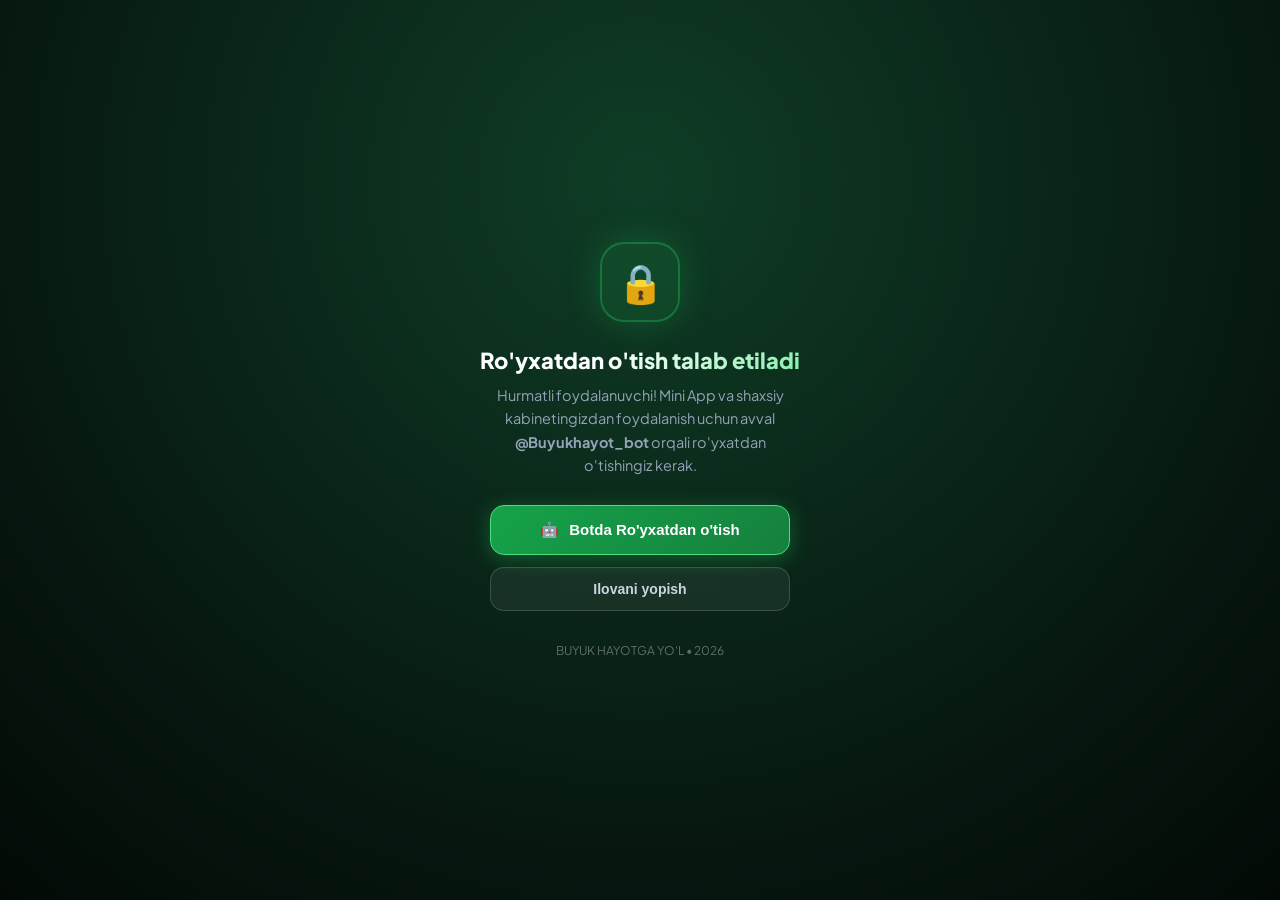
<file: webapp/index.html>
<!DOCTYPE html>
<html lang="uz">
<head>
  <meta charset="UTF-8">
  <meta name="viewport" content="width=device-width, initial-scale=1.0, maximum-scale=1.0, user-scalable=no">
  <meta http-equiv="Cache-Control" content="no-cache, no-store, must-revalidate">
  <meta http-equiv="Pragma" content="no-cache">
  <meta http-equiv="Expires" content="0">
  <title>BUYUK HAYOTGA YO'L — Mini App</title>
  <script src="https://telegram.org/js/telegram-web-app.js"></script>
  <link rel="preconnect" href="https://fonts.googleapis.com">
  <link rel="preconnect" href="https://fonts.gstatic.com" crossorigin>
  <link href="https://fonts.googleapis.com/css2?family=Plus+Jakarta+Sans:wght@400;500;600;700;800&display=swap" rel="stylesheet">
  <link rel="stylesheet" href="style.css?v=4.2">
  <style>
    /* =========================================================
       CRITICAL: MODAL OVERLAYS (NEVER SHOW AS STATIC BOTTOM BLOCKS)
       ========================================================= */
    .modal-overlay {
      position: fixed !important;
      inset: 0 !important;
      top: 0 !important;
      left: 0 !important;
      width: 100vw !important;
      height: 100vh !important;
      background: rgba(0, 0, 0, 0.85) !important;
      backdrop-filter: blur(10px) !important;
      -webkit-backdrop-filter: blur(10px) !important;
      display: none;
      align-items: center !important;
      justify-content: center !important;
      z-index: 999999 !important;
      padding: 16px !important;
      box-sizing: border-box !important;
    }
    .modal-overlay.active {
      display: flex !important;
    }

    /* =========================================================
       INLINE CRITICAL: REFERRAL TREE & STRUKTURA CANVAS
       ========================================================= */
    .struct-hero{position:relative;display:flex;align-items:center;justify-content:space-between;background:linear-gradient(135deg,rgba(20,60,32,.95),rgba(12,30,18,.95));border:1px solid rgba(34,197,94,.3);border-radius:20px;padding:16px 18px;margin-bottom:12px;overflow:hidden}
    .struct-hero-glow{position:absolute;top:-30px;left:-30px;width:140px;height:140px;background:radial-gradient(circle,rgba(34,197,94,.2),transparent 70%);pointer-events:none}
    .struct-hero-content{display:flex;align-items:center;gap:14px}
    .struct-hero-icon{width:48px;height:48px;border-radius:14px;background:rgba(34,197,94,.12);border:1.5px solid rgba(34,197,94,.35);display:flex;align-items:center;justify-content:center;flex-shrink:0;box-shadow:0 0 20px rgba(34,197,94,.15)}
    .struct-hero-title{font-size:20px;font-weight:900;margin:0;background:linear-gradient(135deg,#fff 30%,#86efac);-webkit-background-clip:text;-webkit-text-fill-color:transparent;background-clip:text}
    .struct-hero-sub{font-size:12px;color:rgba(134,239,172,.7);margin:2px 0 0}
    .struct-refresh-btn{display:flex;align-items:center;gap:6px;padding:8px 14px;background:rgba(34,197,94,.1);border:1.5px solid rgba(34,197,94,.35);border-radius:12px;color:#86efac;font-size:12px;font-weight:700;cursor:pointer;transition:all .2s;white-space:nowrap}

    /* Stats Strip */
    .struct-stats-grid{display:grid;grid-template-columns:repeat(4,1fr);gap:8px;margin-bottom:12px}
    .struct-stat-card{border-radius:14px;padding:10px 6px 8px;display:flex;flex-direction:column;align-items:center;gap:3px;position:relative;overflow:hidden;transition:transform .2s}
    .stat-green{background:linear-gradient(135deg,rgba(20,83,45,.9),rgba(5,46,22,.9));border:1px solid rgba(34,197,94,.4);box-shadow:0 4px 16px rgba(34,197,94,.12)}
    .stat-gold{background:linear-gradient(135deg,rgba(78,62,5,.9),rgba(41,33,5,.9));border:1px solid rgba(250,204,21,.4);box-shadow:0 4px 16px rgba(250,204,21,.12)}
    .stat-silver{background:linear-gradient(135deg,rgba(40,50,65,.9),rgba(15,25,40,.9));border:1px solid rgba(148,163,184,.4)}
    .stat-star{background:linear-gradient(135deg,rgba(76,29,149,.7),rgba(30,15,60,.9));border:1px solid rgba(167,139,250,.4)}
    .stat-card-icon{font-size:16px}
    .stat-card-value{font-size:16px;font-weight:900;color:#fff;letter-spacing:-.5px;line-height:1}
    .stat-green .stat-card-value{color:#4ade80}.stat-gold .stat-card-value{color:#fde047}.stat-silver .stat-card-value{color:#cbd5e1}.stat-star .stat-card-value{color:#c4b5fd}
    .stat-card-label{font-size:9px;font-weight:600;color:rgba(255,255,255,.5);text-transform:uppercase;letter-spacing:.3px;text-align:center}

    /* Search Bar */
    #searchWrap{position:relative;width:100%;margin-bottom:10px}
    #searchInput{width:100%;padding:10px 36px 10px 14px;border-radius:12px;border:1px solid rgba(34,197,94,.35);background:#0b2318;color:#eafff4;font-size:13px;outline:none;transition:border-color .15s,box-shadow .15s;box-sizing:border-box}
    #searchInput:focus{border-color:#5fe0bb;box-shadow:0 0 0 3px rgba(95,224,187,.15)}
    #searchWrap svg{position:absolute;right:12px;top:50%;transform:translateY(-50%);width:16px;height:16px;opacity:.6;pointer-events:none;color:#86efac}
    #searchResults{position:absolute;top:calc(100% + 6px);left:0;right:0;background:#0b2318f5;border:1px solid rgba(34,197,94,.4);border-radius:12px;max-height:220px;overflow-y:auto;display:none;z-index:60;box-shadow:0 12px 30px rgba(0,0,0,.7)}
    #searchResults div{padding:9px 14px;font-size:12.5px;cursor:pointer;border-bottom:1px solid rgba(255,255,255,.06);display:flex;justify-content:space-between;gap:8px;align-items:center}
    #searchResults div:last-child{border-bottom:none}
    #searchResults div:hover{background:rgba(95,224,187,.15)}
    #searchResults .rid{color:#5fe0bb;font-weight:700;font-family:monospace}
    #searchResults .rlvl{color:#7fae9a;font-size:11px}

    /* Action Toolbar */
    .tree-action-bar{display:flex;align-items:center;justify-content:space-between;margin-bottom:10px;gap:8px;flex-wrap:wrap}
    .tree-action-btns{display:flex;gap:6px}
    .tree-btn-sm{border:1px solid rgba(34,197,94,.35);background:#0b2318;color:#eafff4;padding:7px 12px;border-radius:10px;font-size:12px;font-weight:700;cursor:pointer;display:flex;align-items:center;gap:5px;transition:all .15s;white-space:nowrap}
    .tree-btn-sm:hover{background:#123322;border-color:#5fe0bb;color:#5fe0bb}
    .tree-btn-sm:active{transform:scale(.96)}
    .struct-tab-group{display:flex;background:rgba(255,255,255,.04);border:1px solid rgba(255,255,255,.1);border-radius:12px;padding:3px;gap:2px}
    .struct-tab{display:flex;align-items:center;gap:5px;padding:7px 12px;border-radius:9px;font-size:12px;font-weight:700;color:rgba(255,255,255,.5);background:transparent;border:none;cursor:pointer;transition:all .2s}
    .struct-tab.active{background:linear-gradient(135deg,#166534,#14532d);color:#86efac;border:1px solid rgba(34,197,94,.4);box-shadow:0 2px 10px rgba(34,197,94,.2)}

    /* Canvas Stage Container */
    .tree-stage-wrap{position:relative;width:100%;height:520px;border-radius:20px;overflow:hidden;border:1.5px solid rgba(34,197,94,.3);background:radial-gradient(1200px 700px at 15% -10%,#14432c 0%,transparent 60%),radial-gradient(1000px 800px at 100% 10%,#0e2a1e 0%,transparent 55%),linear-gradient(160deg,#07130f 0%,#0d251c 45%,#123322 100%);box-shadow:0 12px 36px rgba(0,0,0,.7);box-sizing:border-box}
    #stage{position:absolute;inset:0;cursor:grab;touch-action:none;overflow:hidden;-webkit-user-select:none;user-select:none}
    #stage.dragging{cursor:grabbing}
    #viewport{position:absolute;top:0;left:0;transform-origin:0 0;will-change:transform}
    svg#links{position:absolute;top:0;left:0;overflow:visible;pointer-events:none}
    svg#links path{fill:none;stroke:#5fe0bb55;stroke-width:1.8;transition:stroke .25s,stroke-width .25s,opacity .25s}
    svg#links path.lit{stroke:#f2b33d;stroke-width:2.4;opacity:1}
    svg#links path.dim{opacity:.18}

    /* Node Cards (Exact User Snippet) */
    .node{position:absolute;width:112px;margin-left:-56px;display:flex;flex-direction:column;align-items:center;cursor:pointer;-webkit-user-select:none;user-select:none}
    .card{width:100%;border-radius:14px;overflow:hidden;box-shadow:0 6px 16px rgba(0,0,0,.6),0 1px 0 rgba(255,255,255,.12) inset;transition:transform .18s cubic-bezier(.34,1.56,.64,1),box-shadow .18s,filter .2s;position:relative}
    .node:hover .card{transform:translateY(-3px) scale(1.055);box-shadow:0 12px 26px rgba(0,0,0,.8),0 0 0 2px #5fe0bb}
    .id-pill{background:linear-gradient(135deg,#0bbf9c,#0f8a72 75%);color:#eafff9;font-weight:700;font-size:13px;letter-spacing:.3px;padding:7px 10px 6px;text-align:center;position:relative;border-bottom:1px solid rgba(0,0,0,.25)}
    .name-pill{background:linear-gradient(135deg,#e08f2e,#c9761c 80%);color:#fff6ea;font-size:11.5px;font-weight:600;padding:6px 10px 7px;text-align:center;white-space:nowrap;overflow:hidden;text-overflow:ellipsis}
    .badge{position:absolute;top:-6px;right:-6px;min-width:20px;height:20px;padding:0 4px;border-radius:999px;background:#f2b33d;color:#2a1a02;font-size:10px;font-weight:800;display:flex;align-items:center;justify-content:center;box-shadow:0 2px 6px rgba(0,0,0,.7),0 0 0 2px #0d251c}
    .expand-dot{position:absolute;bottom:-8px;left:50%;transform:translateX(-50%);width:16px;height:16px;border-radius:999px;background:#0b2318;border:1px solid #5fe0bb;color:#5fe0bb;font-size:10px;font-weight:900;display:flex;align-items:center;justify-content:center;z-index:2;box-shadow:0 2px 6px rgba(0,0,0,.6)}

    /* Node highlight / found states */
    .node.dim .card{opacity:.28;filter:grayscale(.4)}
    .node.lit .card{box-shadow:0 0 0 2px #f2b33d,0 10px 22px rgba(0,0,0,.8)}
    .node.found .card{animation:pulseFound 1.1s ease-in-out 2}
    @keyframes pulseFound{0%,100%{box-shadow:0 0 0 2px #f2b33d,0 10px 22px rgba(0,0,0,.8)}50%{box-shadow:0 0 0 7px rgba(242,179,61,.45),0 10px 30px rgba(0,0,0,.9)}}

    /* Floating Zoom Controls */
    #zoomCtrl{position:absolute;bottom:12px;right:12px;z-index:45;display:flex;flex-direction:column;gap:5px;background:rgba(15,36,25,.85);border:1px solid rgba(31,74,52,.8);border-radius:12px;padding:5px;backdrop-filter:blur(8px);box-shadow:0 8px 24px rgba(0,0,0,.5)}
    #zoomCtrl button{width:32px;height:32px;border-radius:8px;border:1px solid rgba(31,74,52,.8);background:#0b2318;color:#eafff4;font-size:15px;font-weight:800;cursor:pointer;display:flex;align-items:center;justify-content:center;transition:all .15s}
    #zoomCtrl button:hover{background:#123322;border-color:#5fe0bb;color:#5fe0bb}
    #zoomPct{font-size:9.5px;text-align:center;color:#7fae9a;font-weight:700;padding:2px 0}

    /* Floating Popup Modal */
    .struct-modal-overlay{position:fixed;inset:0;background:rgba(0,0,0,.88);backdrop-filter:blur(12px);-webkit-backdrop-filter:blur(12px);display:none;align-items:center;justify-content:center;z-index:99999;padding:16px;animation:modalFadeIn .2s ease-out}
    .struct-modal-card{position:relative;width:92%;max-width:440px;max-height:88vh;overflow-y:auto;background:radial-gradient(circle at 50% 0%,#11281e 0%,#08130e 100%);border:1.5px solid rgba(250,204,21,.4);border-radius:24px;padding:24px 20px;display:flex;flex-direction:column;align-items:center;gap:10px;animation:modalPopIn .28s cubic-bezier(.175,.885,.32,1.275);box-shadow:0 16px 50px rgba(0,0,0,.9),0 0 35px rgba(250,204,21,.15);box-sizing:border-box;margin:auto}
    @keyframes modalFadeIn{from{opacity:0}to{opacity:1}}
    @keyframes modalPopIn{0%{opacity:0;transform:scale(0.82) translateY(-14px)}100%{opacity:1;transform:scale(1) translateY(0)}}
    .struct-modal-glow{position:absolute;top:-80px;left:50%;transform:translateX(-50%);width:240px;height:160px;background:radial-gradient(ellipse at center,rgba(34,197,94,.18),transparent 70%);pointer-events:none}
    .struct-modal-close{position:absolute;top:16px;right:16px;width:32px;height:32px;border-radius:50%;background:rgba(255,255,255,.08);border:1px solid rgba(255,255,255,.15);color:rgba(255,255,255,.8);cursor:pointer;display:flex;align-items:center;justify-content:center;font-size:16px}
    .struct-modal-avatar-wrap{position:relative;margin-top:8px;margin-bottom:4px}
    .struct-modal-avatar{width:80px;height:80px;border-radius:50%;background:linear-gradient(135deg,rgba(34,197,94,.2),rgba(20,83,45,.4));display:flex;align-items:center;justify-content:center;font-size:38px;border:2.5px solid rgba(34,197,94,.5);box-shadow:0 0 30px rgba(34,197,94,.25);position:relative;z-index:1}
    .struct-modal-ring{position:absolute;inset:-6px;border-radius:50%;border:1.5px solid transparent;background:linear-gradient(135deg,rgba(34,197,94,.4),transparent 50%,rgba(250,204,21,.3));-webkit-mask:linear-gradient(#fff 0 0) content-box,linear-gradient(#fff 0 0);-webkit-mask-composite:xor;mask-composite:exclude;animation:ringRotate 4s linear infinite}
    @keyframes ringRotate{to{transform:rotate(360deg)}}
    .struct-modal-name{font-size:20px;font-weight:900;color:#fff;text-align:center}
    .struct-modal-handle{font-size:13px;color:rgba(134,239,172,.7);text-align:center}
    .struct-modal-badges{display:flex;gap:8px;flex-wrap:wrap;justify-content:center;margin:4px 0 2px}
    .struct-badge-level{padding:5px 14px;border-radius:30px;background:linear-gradient(135deg,rgba(20,83,45,.9),rgba(5,46,22,.9));border:1px solid rgba(34,197,94,.5);color:#86efac;font-size:11.5px;font-weight:800}
    .struct-badge-refs{padding:5px 14px;border-radius:30px;background:rgba(250,204,21,.08);border:1px solid rgba(250,204,21,.35);color:#fde047;font-size:11.5px;font-weight:700}
    .struct-modal-info{width:100%;background:rgba(255,255,255,.03);border:1px solid rgba(255,255,255,.07);border-radius:16px;overflow:hidden;margin:4px 0}
    .struct-info-row{display:flex;justify-content:space-between;align-items:center;padding:12px 16px;border-bottom:1px solid rgba(255,255,255,.05)}
    .struct-info-row:last-child{border-bottom:none}
    .struct-info-label{display:flex;align-items:center;gap:7px;font-size:12.5px;color:rgba(255,255,255,.45)}
    .struct-info-value{font-size:13px;font-weight:700;color:#e2e8f0}
    code.struct-info-value{color:#4ade80;font-size:12px}
    .struct-modal-btn{width:100%;display:flex;align-items:center;justify-content:center;gap:10px;padding:15px 20px;border-radius:16px;background:linear-gradient(135deg,#d97706,#b45309 50%,#92400e);color:#fff;font-size:15px;font-weight:800;text-decoration:none;margin-top:4px;border:1px solid rgba(251,191,36,.4);box-shadow:0 6px 24px rgba(217,119,6,.35);transition:all .2s}
  </style>
</head>
<body>

  <!-- Auth & Registration Gatekeeper Loader (prevents app flash for unregistered users) -->
  <div id="auth-gatekeeper" style="position: fixed; inset: 0; width: 100vw; height: 100vh; background: radial-gradient(circle at 50% 20%, #0f3d26 0%, #071710 70%, #030a06 100%); z-index: 99999999; display: flex; flex-direction: column; align-items: center; justify-content: center; color: #fff; font-family: 'Plus Jakarta Sans', -apple-system, BlinkMacSystemFont, sans-serif;">
    <div style="width: 46px; height: 46px; border: 3px solid rgba(34, 197, 94, 0.2); border-top-color: #22c55e; border-radius: 50%; animation: bhSpin 0.75s linear infinite;"></div>
    <div style="margin-top: 18px; font-size: 14px; font-weight: 700; color: #86efac; letter-spacing: 0.5px;">Yuklanmoqda...</div>
  </div>
  <style>
    @keyframes bhSpin { to { transform: rotate(360deg); } }
  </style>

  <!-- Top Decorative Header Strip -->
  <div class="top-garland">👑 БУ ЮЛ — ОДДИЙ ЙЎЛ ЭМАС, БУ ЮЛ — БУЮК ҲАЁТГА ЙЎЛ! 👑</div>

  <!-- Dynamic Push Announcement Banner from Admin Panel -->
  <div id="app-announcement" style="display: none; background: linear-gradient(135deg, #451a03 0%, #1e1102 100%); border: 1px solid #eab308; padding: 12px 16px; margin: 10px 14px 0; border-radius: 14px; box-shadow: 0 4px 15px rgba(0,0,0,0.5);">
    <div id="ann-title-disp" style="font-weight: 800; font-size: 13.5px; color: #facc15; margin-bottom: 2px;"></div>
    <div id="ann-text-disp" style="font-size: 12.5px; color: #f8fafc; line-height: 1.4;"></div>
  </div>

  <!-- Main App Header -->
  <header class="app-header">
    <button class="icon-btn" id="menu-toggle" aria-label="Menyu">
      <svg width="24" height="24" viewBox="0 0 24 24" fill="none" stroke="currentColor" stroke-width="2.2" stroke-linecap="round"><line x1="3" y1="12" x2="21" y2="12"></line><line x1="3" y1="6" x2="21" y2="6"></line><line x1="3" y1="18" x2="21" y2="18"></line></svg>
    </button>

    <div class="brand-logo" id="logo-btn" onclick="navigateTo('home')">
      <svg width="24" height="24" viewBox="0 0 24 24" fill="none" stroke="#facc15" stroke-width="2.5" stroke-linecap="round" stroke-linejoin="round"><polygon points="12 2 15.09 8.26 22 9.27 17 14.14 18.18 21.02 12 17.77 5.82 21.02 7 14.14 2 9.27 8.91 8.26 12 2"></polygon></svg>
      <span>BUYUK HAYOT</span>
    </div>

    <div class="user-pill" id="user-profile-btn" onclick="openAccountsModal()" title="Akkauntlar o'rtasida almashish" style="cursor: pointer; padding: 4px 10px; gap: 8px;">
      <svg width="18" height="18" viewBox="0 0 24 24" fill="none" stroke="currentColor" stroke-width="2" stroke-linecap="round"><path d="M20 21v-2a4 4 0 0 0-4-4H8a4 4 0 0 0-4 4v2"></path><circle cx="12" cy="7" r="4"></circle></svg>
      <div style="display: flex; flex-direction: column; text-align: left; line-height: 1.15;">
        <span id="header-user-name" style="font-weight: 800; font-size: 13px; max-width: 110px; overflow: hidden; text-overflow: ellipsis; white-space: nowrap;">Foydalanuvchi</span>
        <span style="font-size: 9.5px; color: #facc15; font-weight: 700; display: flex; align-items: center; gap: 3px;">
          <svg width="10" height="10" viewBox="0 0 24 24" fill="none" stroke="currentColor" stroke-width="2.5"><path d="M21.5 2v6h-6M2.5 22v-6h6M2 11.5a10 10 0 0 1 18.8-4.3M22 12.5a10 10 0 0 1-18.8 4.3"/></svg>
          Akkauntlar
        </span>
      </div>
    </div>

    <button class="icon-btn" id="settings-btn" aria-label="Sozlamalar" onclick="navigateTo('finance')">
      <svg width="22" height="22" viewBox="0 0 24 24" fill="none" stroke="currentColor" stroke-width="2" stroke-linecap="round"><circle cx="12" cy="12" r="3"></circle><path d="M19.4 15a1.65 1.65 0 0 0 .33 1.82l.06.06a2 2 0 0 1 0 2.83 2 2 0 0 1-2.83 0l-.06-.06a1.65 1.65 0 0 0-1.82-.33 1.65 1.65 0 0 0-1 1.51V21a2 2 0 0 1-2 2 2 2 0 0 1-2-2v-.09A1.65 1.65 0 0 0 9 19.4a1.65 1.65 0 0 0-1.82.33l-.06.06a2 2 0 0 1-2.83 0 2 2 0 0 1 0-2.83l.06-.06a1.65 1.65 0 0 0 .33-1.82 1.65 1.65 0 0 0-1.51-1H3a2 2 0 0 1-2-2 2 2 0 0 1 2-2h.09A1.65 1.65 0 0 0 4.6 9a1.65 1.65 0 0 0-.33-1.82l-.06-.06a2 2 0 0 1 0-2.83 2 2 0 0 1 2.83 0l.06.06a1.65 1.65 0 0 0 1.82.33H9a1.65 1.65 0 0 0 1-1.51V3a2 2 0 0 1 2-2 2 2 0 0 1 2 2v.09a1.65 1.65 0 0 0 1 1.51 1.65 1.65 0 0 0 1.82-.33l.06-.06a2 2 0 0 1 2.83 0 2 2 0 0 1 0 2.83l-.06.06a1.65 1.65 0 0 0-.33 1.82V9a1.65 1.65 0 0 0 1.51 1H21a2 2 0 0 1 2 2 2 2 0 0 1-2 2h-.09a1.65 1.65 0 0 0-1.51 1z"></path></svg>
    </button>
  </header>

  <!-- Sidebar Overlay Backdrop -->
  <div class="sidebar-backdrop" id="sidebar-backdrop"></div>

  <!-- Sidebar Navigation Drawer -->
  <aside class="sidebar-drawer" id="sidebar">
    <div class="sidebar-nav">
      <button class="nav-item active" data-page="home">
        <svg width="20" height="20" viewBox="0 0 24 24" fill="none" stroke="currentColor" stroke-width="2"><path d="M3 9l9-7 9 7v11a2 2 0 0 1-2 2H5a2 2 0 0 1-2-2z"></path><polyline points="9 22 9 12 15 12 15 22"></polyline></svg>
        <span>Bosh sahifa</span>
      </button>

      <button class="nav-item" data-page="finance">
        <svg width="20" height="20" viewBox="0 0 24 24" fill="none" stroke="currentColor" stroke-width="2"><line x1="12" y1="1" x2="12" y2="23"></line><path d="M17 5H9.5a3.5 3.5 0 0 0 0 7h5a3.5 3.5 0 0 1 0 7H6"></path></svg>
        <span>Moliya va Hamyonlar</span>
      </button>

      <button class="nav-item" data-page="partners">
        <svg width="20" height="20" viewBox="0 0 24 24" fill="none" stroke="currentColor" stroke-width="2"><path d="M17 21v-2a4 4 0 0 0-4-4H5a4 4 0 0 0-4 4v2"></path><circle cx="9" cy="7" r="4"></circle><path d="M23 21v-2a4 4 0 0 0-3-3.87"></path><path d="M16 3.13a4 4 0 0 1 0 7.75"></path></svg>
        <span>Hamkorlar</span>
      </button>

      <button class="nav-item" data-page="structure">
        <svg width="20" height="20" viewBox="0 0 24 24" fill="none" stroke="currentColor" stroke-width="2"><line x1="18" y1="20" x2="18" y2="10"></line><line x1="12" y1="20" x2="12" y2="4"></line><line x1="6" y1="20" x2="6" y2="14"></line></svg>
        <span>Struktura</span>
      </button>

      <button class="nav-item" data-page="marketing">
        <svg width="20" height="20" viewBox="0 0 24 24" fill="none" stroke="currentColor" stroke-width="2"><polyline points="23 6 13.5 15.5 8.5 10.5 1 18"></polyline><polyline points="17 6 23 6 23 12"></polyline></svg>
        <span>Marketing</span>
      </button>

      <button class="nav-item disabled" data-page="tools">
        <svg width="20" height="20" viewBox="0 0 24 24" fill="none" stroke="currentColor" stroke-width="2"><path d="M14.7 6.3a1 1 0 0 0 0 1.4l1.6 1.6a1 1 0 0 0 1.4 0l3.77-3.77a6 6 0 0 1-7.94 7.94l-6.91 6.91a2.12 2.12 0 0 1-3-3l6.91-6.91a6 6 0 0 1 7.94-7.94l-3.76 3.76z"></path></svg>
        <span>Bizning Asboblar</span>
        <span class="badge-tag">🚧</span>
      </button>

      <button class="nav-item" data-page="presentations">
        <svg width="20" height="20" viewBox="0 0 24 24" fill="none" stroke="currentColor" stroke-width="2"><path d="M14 2H6a2 2 0 0 0-2 2v16a2 2 0 0 0 2 2h12a2 2 0 0 0 2-2V8z"></path><polyline points="14 2 14 8 20 8"></polyline><line x1="16" y1="13" x2="8" y2="13"></line><line x1="16" y1="17" x2="8" y2="17"></line><polyline points="10 9 9 9 8 9"></polyline></svg>
        <span>Taqdimotlar</span>
      </button>

      <button class="nav-item" data-page="documents">
        <svg width="20" height="20" viewBox="0 0 24 24" fill="none" stroke="currentColor" stroke-width="2"><rect x="3" y="3" width="18" height="18" rx="2" ry="2"></rect><line x1="9" y1="9" x2="15" y2="9"></line><line x1="9" y1="13" x2="15" y2="13"></line><line x1="9" y1="17" x2="11" y2="17"></line></svg>
        <span>Hujjatlar va Qoidalar</span>
      </button>

      <button class="nav-item" data-page="groups">
        <svg width="20" height="20" viewBox="0 0 24 24" fill="none" stroke="currentColor" stroke-width="2"><path d="M21 11.5a8.38 8.38 0 0 1-.9 3.8 8.5 8.5 0 0 1-7.6 4.7 8.38 8.38 0 0 1-3.8-.9L3 21l1.9-5.7a8.38 8.38 0 0 1-.9-3.8 8.5 8.5 0 0 1 4.7-7.6 8.38 8.38 0 0 1 3.8-.9h.5a8.48 8.48 0 0 1 8 8v.5z"></path></svg>
        <span>Guruhlar va Kanallar</span>
      </button>

      <button class="nav-item" data-page="receipt">
        <svg width="20" height="20" viewBox="0 0 24 24" fill="none" stroke="currentColor" stroke-width="2"><rect x="2" y="4" width="20" height="16" rx="2"></rect><line x1="6" y1="8" x2="18" y2="8"></line><line x1="6" y1="12" x2="14" y2="12"></line><line x1="6" y1="16" x2="10" y2="16"></line></svg>
        <span>Chek Generatori</span>
      </button>

      <button class="nav-item" data-page="card">
        <svg width="20" height="20" viewBox="0 0 24 24" fill="none" stroke="currentColor" stroke-width="2"><rect x="1" y="4" width="22" height="16" rx="2" ry="2"></rect><line x1="1" y1="10" x2="23" y2="10"></line></svg>
        <span>Mening Vizitkam</span>
      </button>

      <button class="nav-item" data-page="accounts" onclick="openAccountsModal()">
        <svg width="20" height="20" viewBox="0 0 24 24" fill="none" stroke="currentColor" stroke-width="2"><path d="M17 21v-2a4 4 0 0 0-4-4H5a4 4 0 0 0-4 4v2"></path><circle cx="9" cy="7" r="4"></circle><path d="M23 21v-2a4 4 0 0 0-3-3.87"></path><path d="M16 3.13a4 4 0 0 1 0 7.75"></path></svg>
        <span>Akkauntlarim</span>
        <span class="badge-tag" style="background:#22c55e; color:#000; font-weight:800; font-size:10px; padding:1px 6px; border-radius:6px;">Multi</span>
      </button>
    </div>

    <!-- Sidebar Bottom Profile Card -->
    <div class="sidebar-user-card" onclick="closeSidebar(); openAccountsModal();" style="cursor: pointer;" title="Akkauntlar o'rtasida almashish">
      <div class="avatar-circle" id="sidebar-avatar">F</div>
      <div class="user-meta">
        <div class="name" id="sidebar-user-name">Foydalanuvchi</div>
        <div class="handle" id="sidebar-user-handle">@username</div>
      </div>
      <div class="user-badges">
        <div class="badge-stat green">
          <span class="val" id="sidebar-income">0 so'm</span>
          <span class="lbl">Daromad</span>
        </div>
        <div class="badge-stat blue">
          <span class="val" id="sidebar-team">0</span>
          <span class="lbl">Jamoa</span>
        </div>
      </div>
    </div>
  </aside>

  <!-- Main Container -->
  <main class="app-main">

    <!-- 1. HOME VIEW -->
    <section class="page-view active" id="view-home">
      
      <!-- Luxury Gold Banner Artwork Card -->
      <div class="hero-artwork-card">
        <img src="banner.jpg" alt="BUYUK HAYOTGA YO'L" class="hero-artwork-img">
      </div>

      <!-- Golden Motto Ribbon -->
      <div class="hero-quote-ribbon">
        <div class="motto-main">✨ НИЯТ – ИШОНЧ – ҲАРАКАТ – НАТИЖА! ✨</div>
        <div class="motto-sub">Кичик қадам бос — эртанги келажагингни ярат!</div>
      </div>

      <!-- Stat Card 1: Total Income -->
      <div class="stat-card stat-income">
        <div class="card-icon-box gold">
          <svg width="24" height="24" viewBox="0 0 24 24" fill="none" stroke="currentColor" stroke-width="2.5"><line x1="12" y1="1" x2="12" y2="23"></line><path d="M17 5H9.5a3.5 3.5 0 0 0 0 7h5a3.5 3.5 0 0 1 0 7H6"></path></svg>
        </div>
        <div class="card-content">
          <div class="card-title">Umumiy daromad</div>
          <div class="card-big-value highlight-gold" id="home-total-income">0 so'm</div>
        </div>
      </div>

      <!-- Stat Card 2: Team Members -->
      <div class="stat-card stat-team">
        <div class="card-icon-box blue">
          <svg width="24" height="24" viewBox="0 0 24 24" fill="none" stroke="currentColor" stroke-width="2"><path d="M17 21v-2a4 4 0 0 0-4-4H5a4 4 0 0 0-4 4v2"></path><circle cx="9" cy="7" r="4"></circle><path d="M23 21v-2a4 4 0 0 0-3-3.87"></path><path d="M16 3.13a4 4 0 0 1 0 7.75"></path></svg>
        </div>
        <div class="card-content">
          <div class="card-title">Jamoa a'zolari soni</div>
          <div class="card-sub-label">Umumiy tuzilma</div>
          <div class="card-big-value highlight-cyan" id="home-team-total">0</div>
          <div class="team-sub-stats">
            <div>To'g'ridan-to'g'ri referallar: <b id="home-direct-refs">0</b></div>
            <div>Marketingda faol: <b id="home-active-refs">0</b></div>
          </div>
        </div>
      </div>

      <!-- Stat Card 3: Level / Status -->
      <div class="stat-card stat-level">
        <div class="card-icon-box gold">
          <svg width="24" height="24" viewBox="0 0 24 24" fill="none" stroke="currentColor" stroke-width="2"><path d="M6 3h12l4 6-10 13L2 9z"></path></svg>
        </div>
        <div class="card-content">
          <div class="card-title">Sizning darajangiz</div>
          <div class="card-sub-label">Joriy maqom</div>
          <div class="card-big-value highlight-gold" id="home-user-level">1-Daraja</div>
        </div>
      </div>

      <!-- Stat Card 4: Date Registered -->
      <div class="stat-card stat-date">
        <div class="card-icon-box purple">
          <svg width="24" height="24" viewBox="0 0 24 24" fill="none" stroke="currentColor" stroke-width="2"><rect x="3" y="4" width="18" height="18" rx="2" ry="2"></rect><line x1="16" y1="2" x2="16" y2="6"></line><line x1="8" y1="2" x2="8" y2="6"></line><line x1="3" y1="10" x2="21" y2="10"></line></svg>
        </div>
        <div class="card-content">
          <div class="card-title">Loyihada</div>
          <div class="card-sub-label">Ro'yxatdan o'tgan sana</div>
          <div class="card-big-value highlight-violet" id="home-reg-date">-</div>
        </div>
      </div>

      <!-- Stat Card 5: Profile Info -->
      <div class="stat-card stat-profile" onclick="openAccountsModal()" style="cursor: pointer;" title="Akkauntlar o'rtasida almashish">
        <div class="card-icon-box green">
          <svg width="24" height="24" viewBox="0 0 24 24" fill="none" stroke="currentColor" stroke-width="2"><path d="M20 21v-2a4 4 0 0 0-4-4H8a4 4 0 0 0-4 4v2"></path><circle cx="12" cy="7" r="4"></circle></svg>
        </div>
        <div class="card-content">
          <div class="card-title" style="display: flex; align-items: center; justify-content: space-between;">
            <span>Profil va Kurator</span>
            <span style="font-size: 10px; color: #facc15; font-weight: 700; background: rgba(250,204,21,0.12); padding: 2px 6px; border-radius: 6px;">🔄 Akkauntlar</span>
          </div>
          <div class="card-sub-label" id="home-profile-curator">Kurator: Bosh Admin</div>
          <div class="profile-name-row" id="home-profile-fullname">Foydalanuvchi</div>
          <div class="profile-handle-row" id="home-profile-username">@username</div>
        </div>
      </div>

      <!-- Stat Card 6: Referral Link -->
      <div class="stat-card stat-reflink">
        <div class="card-title bold">Sizning referal havolangiz</div>
        <div class="ref-link-box">
          <div class="ref-link-text" id="home-ref-link-val">Yuklanmoqda...</div>
          <button class="copy-btn" id="copy-ref-btn">
            <svg width="18" height="18" viewBox="0 0 24 24" fill="none" stroke="currentColor" stroke-width="2"><rect x="9" y="9" width="13" height="13" rx="2" ry="2"></rect><path d="M5 15H4a2 2 0 0 1-2-2V4a2 2 0 0 1 2-2h9a2 2 0 0 1 2 2v1"></path></svg>
            <span>Havolani nusxalash</span>
          </button>
        </div>
      </div>
    </section>

    <!-- 2. FINANCE VIEW -->
    <section class="page-view" id="view-finance">
      <div class="section-header">
        <h2>Moliya va Hamyonlar</h2>
        <p>Daromadlar, balans va hisob-kitoblar boshqaruvi</p>
      </div>

      <div class="balance-banner-card">
        <div class="lbl">Asosiy Balans</div>
        <div class="val" id="finance-balance">0 so'm</div>
        <div class="btns-row">
          <button class="action-btn gold-btn" onclick="showToast('Hamyon sozlamalari botda mavjud!')">Hamyonni sozlash</button>
          <button class="action-btn outline-btn" onclick="showToast('Mablag\' yechish so\'rovi qabul qilindi!')">Mablag' yechish</button>
        </div>
      </div>

      <div class="wallet-list-card">
        <div class="card-title bold">Ulangan Hamyonlar</div>
        <div class="wallet-item">
          <span>USDT (BEP20)</span>
          <span class="addr" id="addr-bep20">Faol</span>
        </div>
        <div class="wallet-item">
          <span>Karta (UzCard/Humo)</span>
          <span class="addr" id="addr-card">Kiritilgan</span>
        </div>
        <div class="wallet-item">
          <span>USDT (TRC20)</span>
          <span class="addr" id="addr-trc20">Faol</span>
        </div>
        <div class="wallet-item">
          <span>PAYEER</span>
          <span class="addr" id="addr-payeer">Faol</span>
        </div>
      </div>
    </section>

    <!-- 3. PARTNERS VIEW -->
    <section class="page-view" id="view-partners">
      <div class="section-header">
        <h2>Hamkorlar va Referallar</h2>
        <p>Sizning shaxsiy jamoangiz va takliflaringiz</p>
      </div>

      <div class="qr-share-card">
        <div class="qr-box" id="qr-container">
          <img id="dynamic-qr-img" src="" alt="QR Kod">
        </div>
        <button class="action-btn gold-btn" id="share-tg-btn">Telegram orqali do'stlarga ulashish</button>
      </div>
    </section>

    <!-- 4. STRUCTURE VIEW (JAMOA SHAJARASI / STRUKTURA) -->
    <section class="page-view" id="view-structure">

      <!-- Section Hero Header -->
      <div class="struct-hero">
        <div class="struct-hero-glow"></div>
        <div class="struct-hero-content">
          <div class="struct-hero-icon">
            <svg width="28" height="28" viewBox="0 0 24 24" fill="none" stroke="#22c55e" stroke-width="2" stroke-linecap="round"><circle cx="12" cy="5" r="2"/><line x1="12" y1="7" x2="12" y2="11"/><line x1="8" y1="11" x2="16" y2="11"/><line x1="8" y1="11" x2="8" y2="14"/><line x1="16" y1="11" x2="16" y2="14"/><circle cx="8" cy="16" r="2"/><circle cx="16" cy="16" r="2"/></svg>
          </div>
          <div>
            <h2 class="struct-hero-title">Struktura</h2>
            <p class="struct-hero-sub">Jamoangizning shaxsiy tarmog'i</p>
          </div>
        </div>
        <button class="struct-refresh-btn" onclick="loadUserTree()" title="Yangilash">
          <svg width="16" height="16" viewBox="0 0 24 24" fill="none" stroke="currentColor" stroke-width="2.5" stroke-linecap="round"><polyline points="23 4 23 10 17 10"/><path d="M20.49 15a9 9 0 1 1-2.12-9.36L23 10"/></svg>
          <span>Yangilash</span>
        </button>
      </div>

      <!-- Luxury Stat Cards -->
      <div class="struct-stats-grid">
        <div class="struct-stat-card stat-green">
          <div class="stat-card-icon">👥</div>
          <div class="stat-card-value" id="tree-stat-total">0</div>
          <div class="stat-card-label">Jami jamoa</div>
        </div>
        <div class="struct-stat-card stat-gold">
          <div class="stat-card-icon">🥇</div>
          <div class="stat-card-value" id="tree-stat-l1">0/3</div>
          <div class="stat-card-label">1-Daraja</div>
        </div>
        <div class="struct-stat-card stat-silver">
          <div class="stat-card-icon">🥈</div>
          <div class="stat-card-value" id="tree-stat-l2">0/9</div>
          <div class="stat-card-label">2-Daraja</div>
        </div>
        <div class="struct-stat-card stat-star">
          <div class="stat-card-icon">⭐</div>
          <div class="stat-card-value" id="tree-stat-level">0</div>
          <div class="stat-card-label">Darajangiz</div>
        </div>
      </div>

      <!-- Search Bar -->
      <div id="searchWrap">
        <input id="searchInput" type="text" placeholder="ID yoki ism bo'yicha qidirish…" autocomplete="off">
        <svg viewBox="0 0 24 24" fill="none" stroke="currentColor" stroke-width="2"><circle cx="11" cy="11" r="7"/><line x1="21" y1="21" x2="16.65" y2="16.65"/></svg>
        <div id="searchResults"></div>
      </div>

      <!-- Action Toolbar (Expand All, Collapse All, Fit, View Switch) -->
      <div class="tree-action-bar">
        <div class="tree-action-btns">
          <button class="tree-btn-sm" id="expandAllBtn">➕ Ochish</button>
          <button class="tree-btn-sm" id="collapseAllBtn">➖ Yig'ish</button>
          <button class="tree-btn-sm" id="fitBtn">
            <svg width="13" height="13" viewBox="0 0 24 24" fill="none" stroke="currentColor" stroke-width="2"><path d="M3 8V5a2 2 0 0 1 2-2h3M21 8V5a2 2 0 0 0-2-2h-3M3 16v3a2 2 0 0 0 2 2h3M21 16v3a2 2 0 0 1-2 2h-3"/></svg>
            Moslash
          </button>
        </div>
        <div class="struct-tab-group">
          <button class="struct-tab active" id="btn-view-chart" onclick="switchTreeView('chart')">🌳 Sxema</button>
          <button class="struct-tab" id="btn-view-list" onclick="switchTreeView('list')">📋 Ro'yxat</button>
        </div>
      </div>

      <!-- Interactive Canvas Stage (User's Exact Referral Tree Canvas) -->
      <div class="tree-stage-wrap" id="tree-stage-wrap">
        <div id="stage">
          <div id="viewport">
            <svg id="links"></svg>
          </div>
        </div>

        <div id="zoomCtrl">
          <button id="zoomInBtn" title="Kattalashtirish">+</button>
          <div id="zoomPct">100%</div>
          <button id="zoomOutBtn" title="Kichiklashtirish">−</button>
        </div>

        <!-- List Mode Container -->
        <div id="user-list-container" style="display:none; position:relative; z-index:20; padding:16px; max-height:520px; overflow-y:auto;"></div>

        <!-- Empty & Loading Overlay Inside Canvas -->
        <div id="canvas-loading-overlay" class="struct-loading" style="position:absolute; inset:0; z-index:30; background:rgba(7,19,15,0.92); display:none;">
          <div class="struct-loading-ring"></div>
          <span>Struktura yuklanmoqda...</span>
        </div>
      </div>

      <!-- Premium Member Details Modal -->
      <div class="struct-modal-overlay" id="member-detail-modal" style="display:none" onclick="closeMemberModal(event)">
        <div class="struct-modal-card" onclick="event.stopPropagation()">
          <!-- Modal Glow -->
          <div class="struct-modal-glow"></div>

          <!-- Close button -->
          <button class="struct-modal-close" onclick="closeModal('member-detail-modal')">
            <svg width="16" height="16" viewBox="0 0 24 24" fill="none" stroke="currentColor" stroke-width="2.5"><line x1="18" y1="6" x2="6" y2="18"/><line x1="6" y1="6" x2="18" y2="18"/></svg>
          </button>

          <!-- Avatar + Name -->
          <div class="struct-modal-avatar-wrap">
            <div class="struct-modal-avatar" id="m-modal-avatar">👤</div>
            <div class="struct-modal-ring"></div>
          </div>
          <div class="struct-modal-name" id="m-modal-name"></div>
          <div class="struct-modal-handle" id="m-modal-handle"></div>

          <!-- Level & Refs badges -->
          <div class="struct-modal-badges">
            <span class="struct-badge-level" id="m-modal-level"></span>
            <span class="struct-badge-refs" id="m-modal-refs"></span>
          </div>

          <!-- Info rows -->
          <div class="struct-modal-info">
            <div class="struct-info-row">
              <span class="struct-info-label">
                <svg width="13" height="13" viewBox="0 0 24 24" fill="none" stroke="#22c55e" stroke-width="2"><rect x="2" y="4" width="20" height="16" rx="2"/><path d="m22 7-8.97 5.7a1.94 1.94 0 0 1-2.06 0L2 7"/></svg>
                Telegram ID
              </span>
              <code class="struct-info-value" id="m-modal-id">-</code>
            </div>
            <div class="struct-info-row">
              <span class="struct-info-label">
                <svg width="13" height="13" viewBox="0 0 24 24" fill="none" stroke="#22c55e" stroke-width="2"><rect x="3" y="4" width="18" height="18" rx="2" ry="2"/><line x1="16" y1="2" x2="16" y2="6"/><line x1="8" y1="2" x2="8" y2="6"/><line x1="3" y1="10" x2="21" y2="10"/></svg>
                A'zo bo'lgan
              </span>
              <span class="struct-info-value" id="m-modal-date">-</span>
            </div>

            <!-- Kuratori (Tepasidagi a'zo) -->
            <div class="struct-info-row" style="background:rgba(253,224,71,0.06); border-radius:8px; padding:6px 8px;">
              <span class="struct-info-label" style="color:#fde047; font-weight:700;">
                👑 Kuratori (Tepasida):
              </span>
              <span class="struct-info-value" id="m-modal-curator" style="color:#fde047; font-weight:700; text-align:right;">-</span>
            </div>

            <!-- Quyi a'zolari (Bolalari) -->
            <div class="struct-info-row" style="flex-direction:column; align-items:flex-start; gap:4px; background:rgba(34,197,94,0.05); border-radius:8px; padding:6px 8px;">
              <div class="struct-info-label" style="color:#86efac; font-weight:700;">
                👥 Quyi a'zolari (Bolalari):
              </div>
              <div id="m-modal-children-list" style="width:100%; font-size:11.5px; color:#cbd5e1; line-height:1.5;">-</div>
            </div>
          </div>

          <!-- Actions: Chat, Replace, Move, Remove, Insert -->
          <div style="width:100%; display:flex; flex-direction:column; gap:8px; margin-top:4px;">
            <a href="#" id="m-modal-chat-btn" target="_blank" class="struct-modal-btn" style="margin-top:0;">
              <svg width="18" height="18" viewBox="0 0 24 24" fill="none" stroke="currentColor" stroke-width="2" stroke-linecap="round"><path d="m22 2-7 20-4-9-9-4 20-7z"/><path d="M22 2 11 13"/></svg>
              Telegramda Yozish
            </a>

            <!-- Admin Action Buttons (Only shown for verified admins) -->
            <div id="curator-actions-box" style="display:none; flex-direction:column; gap:6px; width:100%;">
              <div style="font-size:11px; color:#86efac; font-weight:800; text-transform:uppercase; letter-spacing:0.5px; margin-top:2px;">
                ⚡️ Zanjirni boshqarish (Admin):
              </div>
              <div style="display:grid; grid-template-columns:1fr 1fr 1fr; gap:6px; width:100%;">
                <button type="button" class="tree-btn-sm" style="justify-content:center; padding:8px 4px; font-size:11.5px; background:rgba(201,118,28,0.15); border-color:#c9761c; color:#f2b33d;" onclick="toggleTreeActionForm('replace')">
                  🔄 Almashtirish
                </button>
                <button type="button" class="tree-btn-sm" style="justify-content:center; padding:8px 4px; font-size:11.5px; background:rgba(56,189,248,0.15); border-color:#38bdf8; color:#38bdf8;" onclick="toggleTreeActionForm('move')">
                  🔗 Ko'chirish
                </button>
                <button type="button" class="tree-btn-sm" style="justify-content:center; padding:8px 4px; font-size:11.5px; background:rgba(16,185,129,0.15); border-color:#10b981; color:#6ee7b7;" onclick="toggleTreeActionForm('transfer')">
                  👥 Biriktirish
                </button>
                <button type="button" class="tree-btn-sm" style="justify-content:center; padding:8px 4px; font-size:11.5px; background:rgba(239,68,68,0.15); border-color:#ef4444; color:#f87171;" onclick="toggleTreeActionForm('remove')">
                  ✂️ Zanjirdan uzish
                </button>
                <button type="button" class="tree-btn-sm" style="grid-column: span 2; justify-content:center; padding:8px 4px; font-size:11.5px; background:rgba(34,197,94,0.15); border-color:#22c55e; color:#86efac;" onclick="toggleTreeActionForm('insert')">
                  ➕ Orasiga qo'shish
                </button>
              </div>
            </div>

            <!-- Form 1: Replace User -->
            <div id="form-tree-replace" style="display:none; background:rgba(0,0,0,0.5); border:1px solid #c9761c; border-radius:14px; padding:12px; margin-top:4px;">
              <div style="font-size:12px; color:#f2b33d; font-weight:700; margin-bottom:4px;">🔄 Ushbu a'zo o'rniga boshqasini to'liq almashtirish:</div>
              <div style="font-size:11px; color:#94a3b8; margin-bottom:8px; line-height:1.3;">Yangi a'zo ushbu o'ringa o'tiradi (uning <b>darajasi (Level)</b>, <b>balansi</b>, <b>daromadi</b>, <b>hamyonlari</b> va <b>barcha bolalari</b> to'liq yangi a'zoga o'tadi).</div>
              <input type="text" id="input-replace-target" placeholder="Yangi Telegram @username yoki ID" style="width:100%; padding:9px 12px; border-radius:10px; border:1px solid #c9761c; background:#0b2318; color:#fff; font-size:13px; outline:none; box-sizing:border-box; margin-bottom:8px;">
              <button type="button" class="action-btn" style="width:100%; padding:9px; background:linear-gradient(135deg,#c9761c,#e08f2e); color:#fff; border:none; border-radius:10px; font-weight:800; cursor:pointer;" onclick="submitTreeReplace()">
                Tasdiqlash va Almashtirish
              </button>
            </div>

            <!-- Form 2: Move Curator -->
            <div id="form-tree-move" style="display:none; background:rgba(0,0,0,0.5); border:1px solid #38bdf8; border-radius:14px; padding:12px; margin-top:4px;">
              <div style="font-size:12px; color:#38bdf8; font-weight:700; margin-bottom:4px;">🔗 Kuratorini o'zgartirish (Ko'chirish):</div>
              <div style="font-size:11px; color:#94a3b8; margin-bottom:8px; line-height:1.3;">Ushbu a'zo va uning barcha quyi bolalari ko'rsatilgan yangi kurator ostiga ko'chiriladi.</div>
              <input type="text" id="input-move-curator" placeholder="Yangi Kurator @username yoki ID" style="width:100%; padding:9px 12px; border-radius:10px; border:1px solid #38bdf8; background:#0b2318; color:#fff; font-size:13px; outline:none; box-sizing:border-box; margin-bottom:8px;">
              <button type="button" class="action-btn" style="width:100%; padding:9px; background:linear-gradient(135deg,#0284c7,#38bdf8); color:#fff; border:none; border-radius:10px; font-weight:800; cursor:pointer;" onclick="submitTreeMove()">
                Kuratorni o'zgartirish
              </button>
            </div>

            <!-- Form 3: Transfer Referrals -->
            <div id="form-tree-transfer" style="display:none; background:rgba(0,0,0,0.5); border:1px solid #10b981; border-radius:14px; padding:12px; margin-top:4px;">
              <div style="font-size:12px; color:#10b981; font-weight:700; margin-bottom:4px;">👥 Eski a'zo ma'lumotlarini ushbu a'zoga biriktirish:</div>
              <div style="font-size:11px; color:#94a3b8; margin-bottom:8px; line-height:1.3;">Eski/Chiqarilgan a'zoning barcha referallari, darajasi, balansi va daromadlari ushbu a'zoga o'tkaziladi.</div>
              <input type="text" id="input-transfer-from" placeholder="Eski a'zo @username yoki ID" style="width:100%; padding:9px 12px; border-radius:10px; border:1px solid #10b981; background:#0b2318; color:#fff; font-size:13px; outline:none; box-sizing:border-box; margin-bottom:8px;">
              <button type="button" class="action-btn" style="width:100%; padding:9px; background:linear-gradient(135deg,#059669,#10b981); color:#fff; border:none; border-radius:10px; font-weight:800; cursor:pointer;" onclick="submitTreeTransfer()">
                👥 Referallarni Biriktirish
              </button>
            </div>

            <!-- Form 4: Remove & Reconnect -->
            <div id="form-tree-remove" style="display:none; background:rgba(0,0,0,0.5); border:1px solid #ef4444; border-radius:14px; padding:12px; margin-top:4px;">
              <div style="font-size:12px; color:#f87171; font-weight:700; margin-bottom:4px;">✂️ Zanjir orasidan chiqarish va to'g'rilash:</div>
              <div style="font-size:11px; color:#cbd5e1; margin-bottom:8px; line-height:1.4;">
                Ushbu a'zo zanjir orasidan chiqariladi. Uning bolalari avtomatik ravishda uning tepasidagi <b>Kuratori</b>ga ulanadi (zanjir uzilmaydi). Foydalanuvchi bazadan o'chirilmaydi.
              </div>
              <button type="button" class="action-btn" style="width:100%; padding:9px; background:linear-gradient(135deg,#b91c1c,#ef4444); color:#fff; border:none; border-radius:10px; font-weight:800; cursor:pointer;" onclick="submitTreeRemove()">
                Zanjirdan chiqarish va bolalarini kuratorga ulash
              </button>
            </div>

            <!-- Form 5: Insert User -->
            <div id="form-tree-insert" style="display:none; background:rgba(0,0,0,0.5); border:1px solid #22c55e; border-radius:14px; padding:12px; margin-top:4px;">
              <div style="font-size:12px; color:#86efac; font-weight:700; margin-bottom:4px;">➕ Zanjir orasiga yangi a'zo kiritish:</div>
              <input type="text" id="input-insert-target" placeholder="Yangi Telegram @username yoki ID" style="width:100%; padding:9px 12px; border-radius:10px; border:1px solid #22c55e; background:#0b2318; color:#fff; font-size:13px; outline:none; box-sizing:border-box; margin-bottom:8px;">
              <div style="display:flex; gap:10px; font-size:12px; color:#e2e8f0; margin-bottom:10px;">
                <label style="display:flex; align-items:center; gap:4px; cursor:pointer;">
                  <input type="radio" name="insert-mode" value="above" checked> 🔼 Yuqorisiga (kuratori orasiga)
                </label>
                <label style="display:flex; align-items:center; gap:4px; cursor:pointer;">
                  <input type="radio" name="insert-mode" value="below"> 🔽 Pastiga (bolalari oldiga)
                </label>
              </div>
              <button type="button" class="action-btn" style="width:100%; padding:9px; background:linear-gradient(135deg,#166534,#22c55e); color:#fff; border:none; border-radius:10px; font-weight:800; cursor:pointer;" onclick="submitTreeInsert()">
                Zanjirga qo'shish
              </button>
            </div>
          </div>
        </div>
      </div>
    </section>

    <!-- 5. MARKETING VIEW (5 LEVELS IN SO'M) -->
    <section class="page-view" id="view-marketing">
      <div class="section-header">
        <h2>Marketing Darajalari (5 Bosqich)</h2>
        <p>Har bir darajaning narxi va faollashtirish imkoniyati</p>
      </div>

      <!-- Official Marketing Plan Table Artwork -->
      <div class="hero-artwork-card" style="margin-bottom: 16px;">
        <img src="marketing_banner.jpg" alt="BUYUK HAYOTGA INTIILISH — Marketing Rejasi" class="hero-artwork-img">
      </div>

      <div class="levels-grid">
        <div class="lvl-card active">
          <div class="lvl-num">1-Bosqich</div>
          <div class="lvl-price">200 000 so'm</div>
          <div class="lvl-status">✅ Faollashtirilgan</div>
        </div>
        <div class="lvl-card">
          <div class="lvl-num">2-Bosqich</div>
          <div class="lvl-price">2 700 000 so'm</div>
          <button class="lvl-btn" onclick="showToast('Botda «Barcha darajalar» bo\'limidan faollashtiring!')">Faollashtirish</button>
        </div>
        <div class="lvl-card">
          <div class="lvl-num">3-Bosqich</div>
          <div class="lvl-price">35 000 000 so'm</div>
          <button class="lvl-btn" onclick="showToast('Avval 2-bosqichni to\'lang! 🔒')">Qulflangan 🔒</button>
        </div>
        <div class="lvl-card">
          <div class="lvl-num">4-Bosqich</div>
          <div class="lvl-price">1 377 000 000 so'm</div>
          <button class="lvl-btn" onclick="showToast('Avval oldingi bosqichlarni to\'lang! 🔒')">Qulflangan 🔒</button>
        </div>
        <div class="lvl-card">
          <div class="lvl-num">5-Bosqich</div>
          <div class="lvl-price">17 100 000 000 so'm</div>
          <button class="lvl-btn" onclick="showToast('Avval oldingi bosqichlarni to\'lang! 🔒')">Qulflangan 🔒</button>
        </div>
      </div>
    </section>

    <!-- 6. PRESENTATIONS & DOCS & GROUPS VIEW -->
    <section class="page-view" id="view-presentations">
      <div class="section-header">
        <h2>Taqdimotlar va Materiallar</h2>
        <p>Loyihaning rasmiy PDF taqdimotlari va slaydlar</p>
      </div>
      <div class="links-list-card">
        <a href="https://t.me/Buyukhayot_bot" target="_blank" class="doc-link-item">
          📄 Rasmiy Taqdimot (O'zbekcha PDF)
        </a>
        <a href="https://t.me/Buyukhayot_bot" target="_blank" class="doc-link-item">
          📊 Marketing Rejasi va Foizlar
        </a>
      </div>
    </section>

    <section class="page-view" id="view-documents">
      <div class="section-header">
        <h2>Hujjatlar va Qoidalar</h2>
      </div>
      <div class="links-list-card">
        <div class="doc-link-item">📜 Foydalanuvchi kelishuvi (Oferta)</div>
        <div class="doc-link-item">🔒 Maxfiylik siyosati (Privacy Policy)</div>
        <div class="doc-link-item">⚖️ Hamkorlik etikasi va qoidalari</div>
      </div>
    </section>

    <section class="page-view" id="view-groups">
      <div class="section-header">
        <h2>Rasmiy Guruhlar va Kanallar</h2>
      </div>
      <div class="links-list-card">
        <a href="https://t.me/Buyukhayot_bot" target="_blank" class="doc-link-item">
          🚀 Asosiy Jamoa Guruhi (@Buyukhayot_bot)
        </a>
        <a href="https://t.me/Buyukhayot_bot" target="_blank" class="doc-link-item">
          🆘 24/7 Qo'llab-quvvatlash xizmati (@Buyukhayot_bot)
        </a>
      </div>
    </section>

    <!-- 7. RECEIPT GENERATOR -->
    <section class="page-view" id="view-receipt">
      <div class="section-header">
        <h2>Chek Generatori</h2>
        <p>Ijtimoiy tarmoqlar uchun to'lov/daromad chekini yaratish</p>
      </div>
      <div class="receipt-box" id="receipt-preview">
        <div class="r-brand">BUYUK HAYOT PAY</div>
        <div class="r-status">✅ To'lov tasdiqlandi</div>
        <div class="r-amount" id="receipt-amount-display">+0 so'm</div>
        <div class="r-row">
          <span>Qabul qiluvchi:</span>
          <b id="receipt-user-display">Foydalanuvchi</b>
        </div>
        <div class="r-row">
          <span>Sana:</span>
          <b id="receipt-date-display">18.08.2026</b>
        </div>
        <div class="r-row">
          <span>Tranzaksiya:</span>
          <b>#BH-PAY-OK</b>
        </div>
      </div>
      <button class="action-btn gold-btn mt-4" onclick="showToast('Chek rasmi muvaffaqiyatli saqlandi!')">💾 Chekni yuklab olish</button>
    </section>

    <!-- 8. BUSINESS CARD -->
    <section class="page-view" id="view-card">
      <div class="section-header">
        <h2>Mening Vizitkam</h2>
        <p>Sizning shaxsiy raqamli brend kartangiz</p>
      </div>
      <div class="business-card-wrap">
        <div class="bc-front">
          <div class="bc-logo">BUYUK HAYOT LEADER</div>
          <div class="bc-name" id="bc-name">Foydalanuvchi</div>
          <div class="bc-title">Rasmiy Lider & Biznes Hamkor</div>
          <div class="bc-footer">
            <span id="bc-handle">@username</span>
            <span id="bc-id">ID: 8534</span>
          </div>
        </div>
      </div>
      <button class="action-btn gold-btn mt-4" onclick="shareCard()">📤 Vizitkani ulashish</button>
    </section>

    <!-- 9. ACCOUNTS MANAGEMENT PAGE -->
    <section class="page-view" id="view-accounts">
      <div class="section-header" style="display:flex; justify-content:space-between; align-items:flex-start;">
        <div>
          <h2>👥 Mening Akkauntlarim</h2>
          <p>Ulangan Telegram profillarini boshqarish va almashtirish</p>
        </div>
        <button type="button" class="action-btn" onclick="navigateTo('home')" style="padding:6px 14px; font-size:12px; border-radius:10px; background:rgba(255,255,255,0.08); border:1px solid rgba(255,255,255,0.15); color:#cbd5e1; cursor:pointer;">
          ← Bosh sahifa
        </button>
      </div>

      <div style="background:#0f1c13; border:1.5px solid var(--gold-primary); border-radius:20px; padding:20px; margin-top:14px; box-shadow:0 10px 40px rgba(0,0,0,0.8);">
        <!-- Active & Saved Accounts List inside Page -->
        <div style="font-size:13px; font-weight:800; color:#facc15; margin-bottom:10px; display:flex; align-items:center; gap:6px;">
          <span>📱</span> Saqlangan Akkauntlar Ro'yxati:
        </div>
        <div id="page-accounts-list-container" style="display:flex; flex-direction:column; gap:12px; margin-bottom:20px;">
          <!-- Dynamically rendered -->
        </div>

        <!-- Add New Account Form in Page -->
        <div style="border-top:1px dashed rgba(255,255,255,0.15); padding-top:16px;">
          <div style="font-size:14px; font-weight:800; color:#86efac; margin-bottom:6px; display:flex; align-items:center; gap:6px;">
            <span>➕</span> Yangi Akkaunt Qo'shish
          </div>
          <div style="font-size:12px; color:#94a3b8; margin-bottom:12px; line-height:1.4;">
            2-chi akkauntingizning <b>@username</b>, <b>raqamli Telegram IDsi</b> (masalan: <code>6003608197</code>) yoki <b>telefon raqamini</b> kiriting:
          </div>
          <div style="display:flex; flex-direction:column; gap:10px;">
            <input type="text" id="page-input-new-account-id" placeholder="Masalan: @username, 6003608197 yoki +998901234567" style="width:100%; padding:12px 14px; border-radius:12px; border:1px solid #22c55e; background:#07150f; color:#fff; font-size:14px; outline:none; box-sizing:border-box;">
            <button type="button" class="action-btn" style="width:100%; padding:12px; background:linear-gradient(135deg, #16a34a, #22c55e); color:#fff; border:none; border-radius:12px; font-weight:800; font-size:14px; cursor:pointer;" onclick="submitAddNewAccountFromPage()">
              Tasdiqlash Kodini Yuborish 📩
            </button>
          </div>
        </div>
      </div>
    </section>

  </main>

  <!-- Toast Notification Container -->
  <div class="toast" id="toast"></div>

  <!-- MODAL: MULTI-ACCOUNT SWITCHER -->
  <div class="modal-overlay" id="accounts-modal" style="display: none;" onclick="if(event.target === this) closeModal('accounts-modal')">
    <div class="modal-card" onclick="event.stopPropagation()" style="width:92%; max-width:420px; max-height:85vh; overflow-y:auto; padding:18px 16px;">
      <div style="display:flex; justify-content:space-between; align-items:center; margin-bottom:14px; border-bottom:1px solid rgba(255,255,255,0.1); padding-bottom:10px;">
        <div style="display:flex; align-items:center; gap:8px;">
          <div style="font-size:22px;">👥</div>
          <div>
            <div style="font-weight:800; font-size:15px; color:#facc15;">Mening Akkauntlarim</div>
            <div style="font-size:11px; color:#94a3b8;">Akkauntlar o'rtasida tezkor almashish</div>
          </div>
        </div>
        <button type="button" class="modal-close-btn" onclick="closeModal('accounts-modal')" style="background:rgba(255,255,255,0.08); border:none; color:#cbd5e1; border-radius:50%; width:32px; height:32px; cursor:pointer; font-size:16px; display:flex; align-items:center; justify-content:center;">✕</button>
      </div>

      <!-- Active & Saved Accounts List -->
      <div id="accounts-list-container" style="display:flex; flex-direction:column; gap:10px; margin-bottom:16px;">
        <!-- Dynamically rendered -->
      </div>

      <!-- Add New Account Form Toggle -->
      <div style="border-top:1px dashed rgba(255,255,255,0.15); padding-top:12px;">
        <button type="button" id="btn-show-add-account" class="action-btn" style="width:100%; padding:10px; font-size:12.5px; font-weight:700; background:rgba(34,197,94,0.15); border:1px solid #22c55e; color:#86efac; border-radius:12px; cursor:pointer; display:flex; align-items:center; justify-content:center; gap:6px;" onclick="toggleAddAccountForm()">
          <span>➕ Boshqa akkaunt qo'shish</span>
        </button>

        <div id="form-add-account" style="display:none; margin-top:10px; background:rgba(0,0,0,0.45); border:1px solid rgba(34,197,94,0.3); border-radius:14px; padding:12px;">
          <div style="font-size:12px; color:#86efac; font-weight:700; margin-bottom:4px;">Yangi akkaunt ma'lumotlari:</div>
          <div style="font-size:11px; color:#94a3b8; margin-bottom:8px;">2-chi akkauntingizning @username, ID raqami yoki telefon raqamini kiriting:</div>
          <input type="text" id="input-new-account-id" placeholder="Masalan: @username, 58473921 yoki +998901234567" style="width:100%; padding:9px 12px; border-radius:10px; border:1px solid #22c55e; background:#07150f; color:#fff; font-size:13px; outline:none; box-sizing:border-box; margin-bottom:8px;">
          <button type="button" class="action-btn" style="width:100%; padding:9px; background:linear-gradient(135deg, #16a34a, #22c55e); color:#fff; border:none; border-radius:10px; font-weight:800; cursor:pointer;" onclick="submitAddNewAccount()">
            Tasdiqlash Kodini Yuborish 📩
          </button>
        </div>
      </div>
    </div>
  </div>

  <!-- MODAL: ACCOUNT LINK OTP VERIFICATION -->
  <div class="modal-overlay" id="account-otp-modal" style="display: none;" onclick="if(event.target === this) closeOtpModal()">
    <div class="modal-card" onclick="event.stopPropagation()" style="width:90%; max-width:380px; text-align:center; border:1.5px solid #22c55e; padding:22px 18px;">
      <div style="font-size:38px; margin-bottom:8px;">🔐</div>
      <div style="font-size:16px; font-weight:800; color:#86efac; margin-bottom:6px;">Xavfsizlik Tasdig'i (OTP)</div>
      <div id="otp-target-info" style="font-size:12.5px; color:#facc15; font-weight:700; margin-bottom:8px;">
        👤 Foydalanuvchi (@username)
      </div>
      <div style="font-size:12px; color:#cbd5e1; line-height:1.45; background:rgba(0,0,0,0.45); border:1px solid rgba(34,197,94,0.25); border-radius:12px; padding:10px 12px; margin-bottom:14px; text-align:left;">
        📩 <b>6 xonali tasdiqlash kodi</b> ushbu 2-chi akkauntingizning Telegram botiga yuborildi.<br>
        <span style="color:#94a3b8; font-size:11px;">(Kodni kiriting yoki o'sha akkauntdan botdagi <b>[✅ Tasdiqlash]</b> tugmasini bosing)</span>
      </div>

      <div style="margin-bottom:14px;">
        <input type="text" id="input-account-link-otp" maxlength="6" placeholder="______" style="width:100%; text-align:center; font-size:24px; font-weight:800; letter-spacing:8px; padding:10px; border-radius:12px; border:2px solid #22c55e; background:#07150f; color:#fff; outline:none; box-sizing:border-box;">
      </div>

      <div style="display:flex; flex-direction:column; gap:8px;">
        <button type="button" class="action-btn" style="width:100%; padding:11px; background:linear-gradient(135deg, #16a34a, #22c55e); border:none; color:#fff; border-radius:12px; font-weight:800; font-size:13.5px; cursor:pointer;" onclick="submitVerifyAccountOtp()">
          ✅ Kodni Tasdiqlash
        </button>
        <div style="display:flex; gap:8px;">
          <button type="button" class="action-btn" style="flex:1; padding:8px; background:rgba(255,255,255,0.08); border:1px solid rgba(255,255,255,0.15); color:#cbd5e1; border-radius:10px; font-size:12px; font-weight:600; cursor:pointer;" onclick="resendAccountLinkOtp()">
            🔄 Qayta yuborish
          </button>
          <button type="button" class="action-btn" style="flex:1; padding:8px; background:rgba(239,68,68,0.15); border:1px solid rgba(239,68,68,0.3); color:#ef4444; border-radius:10px; font-size:12px; font-weight:600; cursor:pointer;" onclick="closeOtpModal()">
            Bekor qilish
          </button>
        </div>
      </div>
    </div>
  </div>

  <!-- MODAL: ACCOUNT SWITCH CONFIRMATION -->
  <div class="modal-overlay" id="account-switch-confirm-modal" style="display: none;" onclick="if(event.target === this) closeModal('account-switch-confirm-modal')">
    <div class="modal-card" onclick="event.stopPropagation()" style="width:88%; max-width:360px; text-align:center; padding:22px 18px;">
      <div style="font-size:42px; margin-bottom:8px;">🔄</div>
      <div style="font-size:16px; font-weight:800; color:#facc15; margin-bottom:6px;">Akkauntga o'tishni tasdiqlaysizmi?</div>
      <div id="switch-confirm-desc" style="font-size:12.5px; color:#cbd5e1; line-height:1.4; margin-bottom:16px;">
        Siz <b>...</b> akkauntingizga o'tmoqdasiz.
      </div>
      <div style="font-size:11.5px; color:#94a3b8; background:rgba(0,0,0,0.4); border-radius:10px; padding:8px 10px; margin-bottom:16px; line-height:1.35; text-align:left;">
        💡 <b>Eslatma:</b> Tasdiqlaganingizdan so'ng Mini App yopiladi. Botdan Mini Appni qayta ochganingizda, yangi akkauntingiz faollashadi.
      </div>
      <div style="display:flex; gap:8px;">
        <button type="button" class="action-btn" style="flex:1; padding:10px; background:rgba(255,255,255,0.1); border:1px solid rgba(255,255,255,0.2); color:#fff; border-radius:10px; font-weight:700; cursor:pointer;" onclick="closeModal('account-switch-confirm-modal')">
          Bekor qilish
        </button>
        <button type="button" class="action-btn" id="btn-confirm-account-switch" style="flex:1; padding:10px; background:linear-gradient(135deg, #eab308, #ca8a04); border:none; color:#000; border-radius:10px; font-weight:800; cursor:pointer;">
          ✅ Ha, o'tish
        </button>
      </div>
    </div>
  </div>

  <script src="app.js?v=4.5"></script>
</body>
</html>
</file>
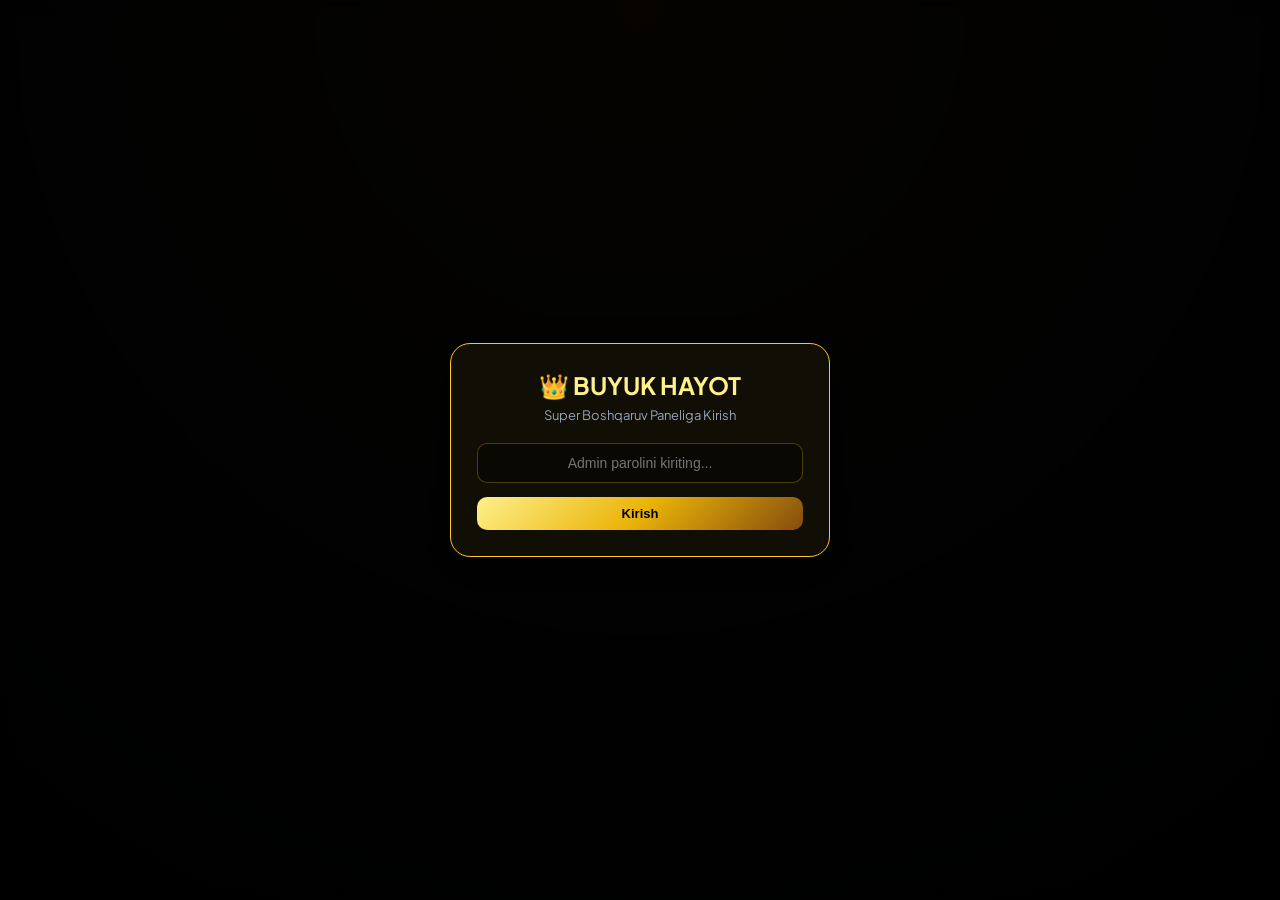
<file: webapp/admin.html>
<!DOCTYPE html>
<html lang="uz">
<head>
  <meta charset="UTF-8">
  <meta name="viewport" content="width=device-width, initial-scale=1.0">
  <title>BUYUK HAYOTGA YO'L — Super Admin Paneli</title>
  <link rel="preconnect" href="https://fonts.googleapis.com">
  <link rel="preconnect" href="https://fonts.gstatic.com" crossorigin>
  <link href="https://fonts.googleapis.com/css2?family=Plus+Jakarta+Sans:wght@400;500;600;700;800&display=swap" rel="stylesheet">
  <style>
    :root {
      --bg-dark: #050705;
      --panel-bg: rgba(18, 14, 6, 0.9);
      --border-gold: rgba(234, 179, 8, 0.3);
      --gold-primary: #facc15;
      --gold-light: #fef08a;
      --gold-metallic: linear-gradient(135deg, #fef08a 0%, #eab308 50%, #854d0e 100%);
      --green: #22c55e;
      --red: #ef4444;
      --blue: #38bdf8;
      --text: #f8fafc;
      --text-muted: #94a3b8;
    }

    * { box-sizing: border-box; margin: 0; padding: 0; }
    body {
      font-family: 'Plus Jakarta Sans', sans-serif;
      background: var(--bg-dark);
      background-image: radial-gradient(circle at 50% 0%, #291a04 0%, #0c0f0d 50%, #030403 100%);
      background-attachment: fixed;
      color: var(--text);
      min-height: 100vh;
      padding: 20px 16px;
    }

    .container { max-width: 1280px; margin: 0 auto; }

    /* Header */
    .admin-header {
      display: flex;
      justify-content: space-between;
      align-items: center;
      padding: 18px 24px;
      background: var(--panel-bg);
      border: 1px solid var(--border-gold);
      border-radius: 20px;
      margin-bottom: 20px;
      backdrop-filter: blur(14px);
      box-shadow: 0 10px 30px rgba(0, 0, 0, 0.6);
      flex-wrap: wrap;
      gap: 16px;
    }

    .brand-title {
      font-size: 20px;
      font-weight: 800;
      color: var(--gold-light);
      display: flex;
      align-items: center;
      gap: 10px;
    }

    .header-actions { display: flex; gap: 10px; flex-wrap: wrap; }

    /* Navigation Tabs */
    .admin-tabs {
      display: flex;
      gap: 8px;
      margin-bottom: 24px;
      overflow-x: auto;
      padding-bottom: 6px;
    }

    .tab-btn {
      padding: 11px 18px;
      border-radius: 12px;
      background: rgba(255, 255, 255, 0.04);
      border: 1px solid var(--border-gold);
      color: #cbd5e1;
      font-size: 13.5px;
      font-weight: 700;
      cursor: pointer;
      white-space: nowrap;
      transition: all 0.2s ease;
      display: flex;
      align-items: center;
      gap: 8px;
    }

    .tab-btn:hover, .tab-btn.active {
      background: var(--gold-metallic);
      color: #000;
      border-color: var(--gold-primary);
      box-shadow: 0 0 15px rgba(250, 204, 21, 0.3);
    }

    /* Buttons */
    .btn {
      padding: 9px 16px;
      border-radius: 10px;
      font-size: 13px;
      font-weight: 700;
      cursor: pointer;
      border: none;
      transition: all 0.2s ease;
      display: inline-flex;
      align-items: center;
      gap: 6px;
      text-decoration: none;
    }

    .btn-gold { background: var(--gold-metallic); color: #000; }
    .btn-gold:hover { filter: brightness(1.1); transform: translateY(-1px); }
    .btn-outline { background: rgba(255, 255, 255, 0.06); border: 1px solid rgba(255, 255, 255, 0.2); color: #fff; }
    .btn-green { background: rgba(34, 197, 94, 0.2); border: 1px solid var(--green); color: #4ade80; }
    .btn-red { background: rgba(239, 68, 68, 0.2); border: 1px solid var(--red); color: #f87171; }
    .btn-blue { background: rgba(56, 189, 248, 0.2); border: 1px solid var(--blue); color: #38bdf8; }

    /* Filter Toolbar Buttons */
    .btn-filter {
      background: rgba(255, 255, 255, 0.05);
      border: 1px solid rgba(255, 255, 255, 0.15);
      color: #cbd5e1;
      padding: 6px 12px;
      font-size: 12px;
      border-radius: 8px;
      cursor: pointer;
      display: inline-flex;
      align-items: center;
      gap: 6px;
      transition: all 0.2s ease;
      font-weight: 600;
    }
    .btn-filter:hover {
      background: rgba(250, 204, 21, 0.12);
      border-color: rgba(250, 204, 21, 0.4);
      color: #fde047;
    }
    .btn-filter.active {
      background: linear-gradient(135deg, rgba(234, 179, 8, 0.25), rgba(202, 138, 4, 0.35));
      border: 1px solid #facc15;
      color: #fef08a;
      font-weight: 800;
      box-shadow: 0 0 12px rgba(250, 204, 21, 0.25);
    }
    .badge-subtle {
      background: rgba(0, 0, 0, 0.45);
      border: 1px solid rgba(255, 255, 255, 0.12);
      color: inherit;
      padding: 1px 6px;
      border-radius: 6px;
      font-size: 10px;
      font-weight: 800;
    }

    /* Stats Grid */
    .stats-grid {
      display: grid;
      grid-template-columns: repeat(auto-fit, minmax(220px, 1fr));
      gap: 16px;
      margin-bottom: 24px;
    }

    .stat-box {
      background: var(--panel-bg);
      border: 1px solid var(--border-gold);
      border-radius: 18px;
      padding: 20px;
    }

    .stat-lbl { font-size: 13px; color: var(--text-muted); font-weight: 600; }
    .stat-val { font-size: 28px; font-weight: 800; color: var(--gold-light); margin-top: 4px; }

    /* Tab Content Panels */
    .tab-content { display: none; }
    .tab-content.active { display: block; animation: fadeIn 0.3s ease-out; }

    @keyframes fadeIn { from { opacity: 0; transform: translateY(6px); } to { opacity: 1; transform: translateY(0); } }

    .card-section {
      background: var(--panel-bg);
      border: 1px solid var(--border-gold);
      border-radius: 20px;
      padding: 24px;
      backdrop-filter: blur(14px);
      margin-bottom: 24px;
    }

    .section-title { font-size: 18px; font-weight: 800; color: var(--gold-light); margin-bottom: 16px; display: flex; align-items: center; justify-content: space-between; flex-wrap: wrap; gap: 12px; }

    /* Tables */
    .table-responsive { overflow-x: auto; }
    table { width: 100%; border-collapse: collapse; font-size: 13px; text-align: left; }
    th { padding: 13px 14px; background: rgba(0, 0, 0, 0.4); color: var(--gold-light); font-weight: 700; border-bottom: 1px solid var(--border-gold); }
    td { padding: 13px 14px; border-bottom: 1px solid rgba(255, 255, 255, 0.05); color: #e2e8f0; }
    tr:hover td { background: rgba(255, 255, 255, 0.03); }

    .badge { display: inline-block; padding: 4px 8px; border-radius: 6px; font-size: 11px; font-weight: 700; }
    .badge-gold { background: rgba(250, 204, 21, 0.15); color: var(--gold-primary); border: 1px solid var(--border-gold); }
    .badge-banned { background: rgba(239, 68, 68, 0.2); color: #f87171; border: 1px solid rgba(239, 68, 68, 0.4); }
    .badge-active { background: rgba(34, 197, 94, 0.15); color: #4ade80; border: 1px solid rgba(34, 197, 94, 0.4); }
    .badge-deleted { background: rgba(148, 163, 184, 0.15); color: #94a3b8; border: 1px solid rgba(148, 163, 184, 0.4); }

    /* Forms & Inputs */
    .form-group { margin-bottom: 16px; }
    .form-group label { display: block; font-size: 13px; font-weight: 700; color: var(--text-muted); margin-bottom: 6px; }
    .form-control {
      width: 100%;
      padding: 11px 14px;
      border-radius: 10px;
      border: 1px solid var(--border-gold);
      background: rgba(0, 0, 0, 0.4);
      color: #fff;
      font-size: 14px;
    }
    .form-control:focus { outline: none; border-color: var(--gold-primary); }

    /* Modals */
    .modal-overlay {
      position: fixed;
      inset: 0;
      background: rgba(0, 0, 0, 0.85);
      backdrop-filter: blur(8px);
      display: none;
      align-items: center;
      justify-content: center;
      z-index: 9999;
      padding: 16px;
    }

    .modal-overlay.active { display: flex; }

    .modal-card {
      background: #110e05;
      border: 1px solid var(--gold-primary);
      border-radius: 20px;
      padding: 26px;
      width: 560px;
      max-width: 100%;
      max-height: 90vh;
      overflow-y: auto;
      box-shadow: 0 10px 40px rgba(0, 0, 0, 0.8);
    }

    .modal-header { display: flex; justify-content: space-between; align-items: center; margin-bottom: 18px; }
    .modal-header h3 { color: var(--gold-light); font-size: 18px; }
    .close-modal { background: none; border: none; color: #fff; font-size: 20px; cursor: pointer; }

    /* ====== VISUAL FAMILY TREE ====== */
    .tree-wrap { padding: 8px 0; }

    .tree-person {
      display: flex;
      align-items: center;
      gap: 0;
      margin: 6px 0;
      position: relative;
    }

    .tree-person-card {
      display: inline-flex;
      align-items: center;
      gap: 10px;
      background: rgba(250, 204, 21, 0.07);
      border: 1px solid rgba(250, 204, 21, 0.35);
      border-radius: 12px;
      padding: 9px 14px;
      cursor: pointer;
      transition: all 0.2s ease;
      position: relative;
      min-width: 260px;
      max-width: 100%;
    }
    .tree-person-card:hover {
      background: rgba(250, 204, 21, 0.18);
      border-color: var(--gold-primary);
      box-shadow: 0 0 14px rgba(250, 204, 21, 0.25);
      transform: translateX(3px);
    }
    .tree-person-card.root-card {
      background: rgba(250, 204, 21, 0.15);
      border-color: var(--gold-primary);
      min-width: 280px;
    }

    .tree-avatar {
      width: 38px;
      height: 38px;
      border-radius: 50%;
      background: var(--gold-metallic);
      display: flex;
      align-items: center;
      justify-content: center;
      font-size: 17px;
      flex-shrink: 0;
      font-weight: 800;
      color: #000;
    }
    .tree-info { flex: 1; min-width: 0; }
    .tree-name { font-weight: 700; font-size: 13.5px; color: var(--gold-light); white-space: nowrap; overflow: hidden; text-overflow: ellipsis; }
    .tree-meta { font-size: 11.5px; color: var(--text-muted); margin-top: 2px; }
    .tree-level-badge {
      font-size: 11px;
      font-weight: 700;
      padding: 3px 8px;
      border-radius: 6px;
      background: rgba(34, 197, 94, 0.15);
      color: #4ade80;
      border: 1px solid rgba(34, 197, 94, 0.3);
      flex-shrink: 0;
    }
    .tree-level-badge.lv0 { background: rgba(148,163,184,0.1); color: #94a3b8; border-color: rgba(148,163,184,0.2); }
    .tree-level-badge.lv1 { background: rgba(34,197,94,0.1); color: #4ade80; border-color: rgba(34,197,94,0.3); }
    .tree-level-badge.lv2 { background: rgba(56,189,248,0.1); color: #38bdf8; border-color: rgba(56,189,248,0.3); }
    .tree-level-badge.lv3 { background: rgba(168,85,247,0.1); color: #c084fc; border-color: rgba(168,85,247,0.3); }
    .tree-level-badge.lv4 { background: rgba(251,146,60,0.1); color: #fb923c; border-color: rgba(251,146,60,0.3); }
    .tree-level-badge.lv5 { background: rgba(250,204,21,0.18); color: #facc15; border-color: rgba(250,204,21,0.4); }

    .tree-edit-btn {
      width: 28px; height: 28px; border-radius: 7px;
      border: 1px solid rgba(250,204,21,0.3);
      background: rgba(250,204,21,0.1);
      color: #facc15; font-size: 13px;
      cursor: pointer; display: flex; align-items: center; justify-content: center;
      flex-shrink: 0; transition: all 0.2s;
    }
    .tree-edit-btn:hover { background: rgba(250,204,21,0.3); }

    /* Tree connector lines */
    .tree-children { margin-left: 28px; padding-left: 16px; border-left: 2px solid rgba(250,204,21,0.25); margin-top: 4px; }
    .tree-connector { display: flex; align-items: center; margin: 0; }
    .tree-connector::before {
      content: '';
      display: block;
      width: 16px;
      height: 2px;
      background: rgba(250,204,21,0.25);
      flex-shrink: 0;
      margin-right: 0;
    }

    .tree-toggle {
      width: 22px; height: 22px;
      border-radius: 50%;
      background: rgba(250,204,21,0.15);
      border: 1px solid rgba(250,204,21,0.4);
      color: #facc15; font-size: 11px; font-weight: 800;
      cursor: pointer; display: inline-flex; align-items: center; justify-content: center;
      flex-shrink: 0; margin-right: 8px; transition: all 0.2s;
      user-select: none;
    }
    .tree-toggle:hover { background: rgba(250,204,21,0.3); }

    .tree-empty { color: var(--text-muted); font-size: 13px; padding: 8px 0; font-style: italic; }
    .tree-count-badge {
      font-size: 11px; font-weight: 700;
      padding: 2px 7px; border-radius: 5px;
      background: rgba(250,204,21,0.12);
      color: #facc15; margin-left: 6px;
    }

    /* Tree Search Highlighting */
    .tree-person-card.tree-search-match {
      background: rgba(250, 204, 21, 0.28) !important;
      border: 2px solid #facc15 !important;
      box-shadow: 0 0 16px rgba(250, 204, 21, 0.6) !important;
      transform: scale(1.02);
      z-index: 5;
    }
    .tree-person-card.tree-search-dim {
      opacity: 0.35;
      filter: grayscale(0.6);
      transition: opacity 0.2s, filter 0.2s;
    }
    .tree-person-card.tree-search-dim:hover {
      opacity: 0.85;
      filter: none;
    }
  </style>
</head>
<body>

  <!-- Password Login Overlay -->
  <div class="modal-overlay active" id="login-overlay">
    <div class="modal-card" style="width: 380px; text-align: center;">
      <h2 style="color: var(--gold-light); margin-bottom: 6px;">👑 BUYUK HAYOT</h2>
      <p style="font-size: 13px; color: var(--text-muted); margin-bottom: 20px;">Super Boshqaruv Paneliga Kirish</p>
      <input type="password" id="admin-pass" class="form-control" placeholder="Admin parolini kiriting..." style="text-align: center; margin-bottom: 14px;">
      <button class="btn btn-gold" style="width: 100%; justify-content: center;" onclick="checkPassword()">Kirish</button>
      <div id="login-err" style="color: var(--red); font-size: 13px; margin-top: 10px; display: none;">Parol noto'g'ri!</div>
    </div>
  </div>

  <div class="container" id="panel-content" style="display: none;">
    <!-- Header -->
    <header class="admin-header">
      <div class="brand-title">
        <span>👑 BUYUK HAYOTGA YO'L — Boshqaruv Markazi</span>
      </div>
      <div class="header-actions">
        <button class="btn btn-green" onclick="restoreFromChannel()">🔄 Kanaldan Bazani Tiklash</button>
        <a href="/api/admin/backup/download" class="btn btn-gold" download>📦 .js Backup Yuklab olish</a>
        <button class="btn btn-outline" onclick="loadAllData()">🔄 Yangilash</button>
        <button class="btn btn-red" onclick="logout()">Chiqish</button>
      </div>
    </header>

    <!-- Navigation Tabs -->
    <div class="admin-tabs">
      <button class="tab-btn active" onclick="switchTab('tab-overview')">📊 Statistika</button>
      <button class="tab-btn" onclick="switchTab('tab-users')">👥 Foydalanuvchilar</button>
      <button class="tab-btn" onclick="switchTab('tab-leaders')">🏆 Top Liderlar</button>
      <button class="tab-btn" onclick="switchTab('tab-broadcast')">📢 Ommaviy Xabar (Broadcast)</button>
      <button class="tab-btn" onclick="switchTab('tab-levels')">⚙️ Marketing Narxlari</button>
      <button class="tab-btn" onclick="switchTab('tab-announcements')">📣 E'lonlar & Kanalga Post</button>
      <button class="tab-btn" onclick="switchTab('tab-logs')">📜 Faollik Jurnali</button>
      <button class="tab-btn" onclick="switchTab('tab-banned')">🚫 Bloklanganlar <span class="badge" id="banned-count-badge" style="background:#ef4444; color:#fff; font-size:11px; padding:2px 6px; border-radius:10px; margin-left:4px; display:none;">0</span></button>
    </div>

    <!-- TAB 1: OVERVIEW -->
    <div class="tab-content active" id="tab-overview">
      <div class="stats-grid">
        <div class="stat-box">
          <div class="stat-lbl">Jami Foydalanuvchilar</div>
          <div class="stat-val" id="ov-total-users">0</div>
        </div>
        <div class="stat-box">
          <div class="stat-lbl">Faol Darajalar</div>
          <div class="stat-val">1 - 5 Bosqich</div>
        </div>
        <div class="stat-box">
          <div class="stat-lbl">Hisoblangan Jami Aylanma</div>
          <div class="stat-val" id="ov-total-volume">0 so'm</div>
        </div>
        <div class="stat-box">
          <div class="stat-lbl">Rasmiy Bot</div>
          <div class="stat-val" style="font-size: 20px; color: var(--blue);">@Buyukhayot_bot</div>
        </div>
      </div>

      <div class="card-section">
        <div class="section-title">
          <span>⚡️ Tezkor Amallar</span>
        </div>
        <div style="display: flex; gap: 12px; flex-wrap: wrap;">
          <button class="btn btn-green" onclick="promptQuickImpersonate()">📱 Foydalanuvchi Mini Appiga Kirish</button>
          <button class="btn btn-gold" onclick="switchTab('tab-broadcast')">📢 Barchaga Xabar Yuborish</button>
          <button class="btn btn-green" onclick="postStatsToChannel()">🚀 Kanalga Kunlik Hisobot Postini Chiqarish</button>
          <button class="btn btn-blue" onclick="switchTab('tab-levels')">⚙️ Marketing Narxlarini Sozlash</button>
        </div>
      </div>
    </div>

    <!-- TAB 2: USERS MANAGEMENT -->
    <div class="tab-content" id="tab-users">
      <div class="card-section">
        <div class="section-title" style="display: flex; align-items: center; justify-content: space-between; flex-wrap: wrap; gap: 12px; margin-bottom: 14px;">
          <div style="display: flex; align-items: center; gap: 12px; flex-wrap: wrap;">
            <span>👥 Barcha Foydalanuvchilar Ro'yxati</span>
            <div style="display: flex; gap: 8px; flex-wrap: wrap;">
              <button type="button" class="btn btn-green" onclick="promptQuickImpersonate()" title="Ixtiyoriy a'zoning Mini App akkauntiga real kirish" style="padding: 7px 14px; font-size: 12.5px; background: rgba(34,197,94,0.2); border: 1px solid #22c55e; color: #4ade80;">
                📱 Akkauntga kirish
              </button>
              <button type="button" class="btn btn-gold" onclick="executeAdminSyncReplacements()" title="Almashtirilgan a'zolarning daraja, balans, daromad va strukturalarini sinxronlash" style="padding: 7px 14px; font-size: 12.5px;">
                🔄 Sinxronlash
              </button>
              <button type="button" class="btn btn-gold" onclick="downloadTreeReportPDF()" title="Jamoa shajarasini to'liq PDF formatida yuklab olish yoki chop etish" style="padding: 7px 14px; font-size: 12.5px;">
                📄 Shajarani PDF / Chop etish
              </button>
              <button type="button" class="btn btn-blue" onclick="downloadTreeReportDoc()" title="Jamoa shajarasini Word (.doc) hujjati sifatida yuklab olish" style="padding: 7px 14px; font-size: 12.5px;">
                📝 Word (.doc)
              </button>
              <button type="button" class="btn btn-green" onclick="exportUsersCSV()" title="Barcha a'zolar ro'yxatini Excel (.csv) jadvalida yuklab olish" style="padding: 7px 14px; font-size: 12.5px;">
                📊 Excel (.csv)
              </button>
            </div>
          </div>
          <input type="text" class="form-control" id="user-search" placeholder="Qidiruv (Ism, Username, ID)..." style="width: 250px;" oninput="filterUsers()">
        </div>

        <!-- DATE & STATUS FILTER TOOLBAR -->
        <div style="background: rgba(0, 0, 0, 0.4); border: 1px solid rgba(250, 204, 21, 0.25); border-radius: 14px; padding: 12px 14px; margin-bottom: 16px; display: flex; flex-direction: column; gap: 10px;">
          <div style="display: flex; align-items: center; justify-content: space-between; flex-wrap: wrap; gap: 10px;">
            <div style="display: flex; align-items: center; gap: 6px; flex-wrap: wrap;">
              <span style="font-size: 12px; font-weight: 700; color: #facc15; margin-right: 4px;">📅 Vaqt bo'yicha saralash:</span>
              <button type="button" class="btn btn-filter active" id="btn-date-all" onclick="setDateFilter('all')">Barchasi <span id="cnt-all" class="badge-subtle">0</span></button>
              <button type="button" class="btn btn-filter" id="btn-date-today" onclick="setDateFilter('today')">🟢 Bugun <span id="cnt-today" class="badge-subtle">0</span></button>
              <button type="button" class="btn btn-filter" id="btn-date-yesterday" onclick="setDateFilter('yesterday')">🔵 Kecha <span id="cnt-yesterday" class="badge-subtle">0</span></button>
              <button type="button" class="btn btn-filter" id="btn-date-2days" onclick="setDateFilter('2days_ago')">🟡 2 kun oldin <span id="cnt-2days" class="badge-subtle">0</span></button>
              <button type="button" class="btn btn-filter" id="btn-date-last3" onclick="setDateFilter('last_3days')">⏱ Oxirgi 3 kun <span id="cnt-last3" class="badge-subtle">0</span></button>
              <button type="button" class="btn btn-filter" id="btn-date-last7" onclick="setDateFilter('last_7days')">📊 Oxirgi 7 kun <span id="cnt-last7" class="badge-subtle">0</span></button>
              <button type="button" class="btn btn-filter" id="btn-date-month" onclick="setDateFilter('this_month')">📆 Shu oyda <span id="cnt-month" class="badge-subtle">0</span></button>
            </div>
            <div style="font-size: 12px; color: #94a3b8; font-weight: 600;" id="filter-results-stats">
              Ko'rsatilyapti: <b id="filtered-count" style="color: #facc15;">0</b> / <span id="total-count">0</span> ta a'zo
            </div>
          </div>

          <!-- Secondary Filters: Specific Date Picker + Level Filter + Status Filter -->
          <div style="display: flex; align-items: center; gap: 10px; flex-wrap: wrap; padding-top: 8px; border-top: 1px dashed rgba(255, 255, 255, 0.08);">
            <div style="display: flex; align-items: center; gap: 6px;">
              <span style="font-size: 11.5px; color: #94a3b8;">Aniq sana:</span>
              <input type="date" id="filter-custom-date" class="form-control" style="width: 140px; padding: 4px 8px; font-size: 12px;" onchange="onCustomDateChange()">
            </div>

            <div style="display: flex; align-items: center; gap: 6px;">
              <span style="font-size: 11.5px; color: #94a3b8;">Daraja:</span>
              <select id="filter-level" class="form-control" style="width: 130px; padding: 4px 8px; font-size: 12px;" onchange="filterUsers()">
                <option value="all">Barcha darajalar</option>
                <option value="1">1-Daraja</option>
                <option value="2">2-Daraja</option>
                <option value="3">3-Daraja</option>
                <option value="4">4-Daraja</option>
                <option value="5">5-Daraja</option>
              </select>
            </div>

            <div style="display: flex; align-items: center; gap: 6px;">
              <span style="font-size: 11.5px; color: #94a3b8;">Holat:</span>
              <select id="filter-status" class="form-control" style="width: 120px; padding: 4px 8px; font-size: 12px;" onchange="filterUsers()">
                <option value="all">Barchasi</option>
                <option value="active">Faqat Faollar</option>
                <option value="banned">Bloklanganlar</option>
              </select>
            </div>

            <button type="button" class="btn btn-outline" style="padding: 4px 10px; font-size: 11.5px; margin-left: auto;" onclick="resetAllFilters()">
              🔄 Tozalash
            </button>
          </div>
        </div>

        <div class="table-responsive">
          <table>
            <thead>
              <tr>
                <th>ID</th>
                <th>Ism & Familiya</th>
                <th>Username</th>
                <th>Kurator</th>
                <th>Daraja</th>
                <th>Balans</th>
                <th>Qo'shilgan sana</th>
                <th>Holat</th>
                <th>Amallar</th>
              </tr>
            </thead>
            <tbody id="users-table-body"></tbody>
          </table>
        </div>
      </div>
    </div>

    <!-- TAB 3: LEADERBOARD -->
    <div class="tab-content" id="tab-leaders">
      <div class="card-section">
        <div class="section-title">
          <span>🏆 Eng Kuchli Liderlar Reytingi</span>
        </div>
        <div class="table-responsive">
          <table>
            <thead>
              <tr>
                <th>O'rin</th>
                <th>ID</th>
                <th>Lider Ismi</th>
                <th>Username</th>
                <th>Taklif Qilgan A'zolari</th>
                <th>Daraja</th>
                <th>Umumiy Daromad</th>
                <th>Amal</th>
              </tr>
            </thead>
            <tbody id="leaders-table-body"></tbody>
          </table>
        </div>
      </div>
    </div>

    <!-- TAB 4: BROADCAST CENTER -->
    <div class="tab-content" id="tab-broadcast">
      <div class="card-section">
        <div class="section-title">
          <span>📢 Rasm, Video va Tugmali Broadcast Yuborish</span>
        </div>

        <div class="form-group">
          <label>Segmentatsiya (Kimlarga yuborilsin?):</label>
          <select id="bc-filter" class="form-control">
            <option value="all">Barcha foydalanuvchilarga (All)</option>
            <option value="lvl1">Faqat 1-Darajadagi a'zolarga</option>
            <option value="lvl2_plus">2 va undan yuqori darajadagilarga</option>
            <option value="inactive">Faol bo'lmaganlarga (Visits <= 1)</option>
            <option value="admins">Faqat Adminlarga</option>
          </select>
        </div>

        <div class="form-group">
          <label>Rasm / Banner Havolasi (URL - ixtiyoriy):</label>
          <input type="text" id="bc-photo-url" class="form-control" placeholder="https://... rasm havolasi">
        </div>

        <div class="form-group">
          <label>Xabar Matni (HTML format qo'llab-quvvatlanadi):</label>
          <textarea id="bc-text" class="form-control" rows="5" placeholder="<b>Diqqat e'lon!</b> Yangi imkoniyatlar..."></textarea>
        </div>

        <div style="display: grid; grid-template-columns: 1fr 1fr; gap: 14px;">
          <div class="form-group">
            <label>Inline Tugma Matni (ixtiyoriy):</label>
            <input type="text" id="bc-btn-text" class="form-control" placeholder="Masalan: Mini Appni Ochish">
          </div>
          <div class="form-group">
            <label>Inline Tugma Havolasi (URL):</label>
            <input type="text" id="bc-btn-url" class="form-control" placeholder="https://botyangi.onrender.com">
          </div>
        </div>

        <button class="btn btn-gold" style="width: 100%; justify-content: center; padding: 12px;" onclick="sendBroadcast()">🚀 Xabarni Yuborish</button>
        <div id="bc-result" style="margin-top: 14px; font-weight: 700;"></div>
      </div>

      <!-- History -->
      <div class="card-section">
        <div class="section-title"><span>📜 Yuborilgan Xabarlar Tarixi</span></div>
        <div class="table-responsive">
          <table>
            <thead>
              <tr>
                <th>Vaqt</th>
                <th>Segment</th>
                <th>Xabar Matni</th>
                <th>Yuborildi</th>
                <th>Xato</th>
              </tr>
            </thead>
            <tbody id="bc-history-body"></tbody>
          </table>
        </div>
      </div>
    </div>

    <!-- TAB 5: MARKETING LEVELS PRICING -->
    <div class="tab-content" id="tab-levels">
      <div class="card-section">
        <div class="section-title">
          <span>⚙️ Marketing Darajalari Narxlarini Boshqarish</span>
        </div>
        <div class="table-responsive">
          <table>
            <thead>
              <tr>
                <th>Daraja</th>
                <th>Nomi</th>
                <th>Joriy Narx (so'm)</th>
                <th>Yangi Narx (so'm)</th>
                <th>Amal</th>
              </tr>
            </thead>
            <tbody id="levels-table-body"></tbody>
          </table>
        </div>
      </div>
    </div>

    <!-- TAB 6: ANNOUNCEMENTS & CHANNEL POST -->
    <div class="tab-content" id="tab-announcements">
      <div class="card-section">
        <div class="section-title"><span>📣 Mini App Push Bildirishnomasi (Banner)</span></div>
        <div class="form-group">
          <label>E'lon Sarlavhasi:</label>
          <input type="text" id="ann-title" class="form-control" placeholder="⚡️ Katta Yangilik!">
        </div>
        <div class="form-group">
          <label>E'lon Matni:</label>
          <textarea id="ann-text" class="form-control" rows="3" placeholder="Mini App a'zolari uchun maxsus xabar..."></textarea>
        </div>
        <div style="display: flex; gap: 10px;">
          <button class="btn btn-gold" onclick="saveAnnouncement()">✅ Mini Appda Ko'rsatish</button>
          <button class="btn btn-red" onclick="clearAnnouncement()">❌ E'lonni O'chirish</button>
        </div>
      </div>

      <div class="card-section">
        <div class="section-title"><span>🚀 Telegram Kanalga Kunlik Hisobot Posti</span></div>
        <p style="font-size: 13px; color: var(--text-muted); margin-bottom: 14px;">
          Ushbu tugma orqali rasmiy Telegram kanalingizga oltin rasmli va kunlik statistika hisoboti joylanadi.
        </p>
        <button class="btn btn-green" onclick="postStatsToChannel()">📢 Kanalga Post Chiqarish</button>
      </div>
    </div>

    <!-- TAB 7: ACTIVITY LOGS -->
    <div class="tab-content" id="tab-logs">
      <div class="card-section">
        <div class="section-title"><span>📜 Oxirgi Tizim Faolligi va Audit Jurnali</span></div>
        <div class="table-responsive">
          <table>
            <thead>
              <tr>
                <th>Vaqt</th>
                <th>Foydalanuvchi (ID)</th>
                <th>Amal (Action)</th>
                <th>Tafsilotlar</th>
              </tr>
            </thead>
            <tbody id="logs-table-body"></tbody>
          </table>
        </div>
      </div>
    </div>

    <!-- TAB 8: BANNED & DELETED USERS -->
    <div class="tab-content" id="tab-banned">
      <div class="card-section">
        <div class="section-title">
          <span>🚫 Bloklangan va O'chirilgan Foydalanuvchilar (Qora Ro'yxat)</span>
          <div style="font-size: 13px; color: var(--text-muted);">
            Jami: <b id="banned-total-count" style="color: #f87171;">0</b> nafar
          </div>
        </div>

        <!-- SEARCH AND FILTER BAR -->
        <div style="background: rgba(0, 0, 0, 0.3); border: 1px solid rgba(250, 204, 21, 0.25); border-radius: 14px; padding: 12px 14px; margin-bottom: 16px; display: flex; flex-direction: column; gap: 10px;">
          <div style="display: flex; align-items: center; justify-content: space-between; flex-wrap: wrap; gap: 10px;">
            <div style="flex: 1; min-width: 250px;">
              <input type="text" id="banned-search" class="form-control" placeholder="🔍 ID, Ism, Username, Telefon yoki sabab orqali qidirish..." oninput="filterBannedList()">
            </div>
            <div style="display: flex; align-items: center; gap: 6px; flex-wrap: wrap;">
              <button type="button" class="btn btn-filter active" id="banned-flt-all" onclick="filterBannedType('all')">Barchasi <span id="cnt-banned-all" class="badge-subtle">0</span></button>
              <button type="button" class="btn btn-filter" id="banned-flt-banned" onclick="filterBannedType('banned')">🚫 Bloklanganlar <span id="cnt-banned-only" class="badge-subtle">0</span></button>
              <button type="button" class="btn btn-filter" id="banned-flt-deleted" onclick="filterBannedType('deleted')">🗑️ O'chirilganlar <span id="cnt-deleted-only" class="badge-subtle">0</span></button>
            </div>
          </div>
        </div>

        <div class="table-responsive">
          <table>
            <thead>
              <tr>
                <th>Telegram ID</th>
                <th>Foydalanuvchi</th>
                <th>Username</th>
                <th>Telefon</th>
                <th>Holat (Turi)</th>
                <th>Sabab</th>
                <th>Sana</th>
                <th>Amallar</th>
              </tr>
            </thead>
            <tbody id="banned-table-body"></tbody>
          </table>
        </div>
      </div>
    </div>

  </div>

  <!-- MODAL: EDIT USER -->
  <div class="modal-overlay" id="edit-user-modal">
    <div class="modal-card">
      <div class="modal-header">
        <h3>✏️ Foydalanuvchini Tahrirlash</h3>
        <button class="close-modal" onclick="closeModal('edit-user-modal')">&times;</button>
      </div>
      <input type="hidden" id="edit-uid">
      <div class="form-group">
        <label>Ism:</label>
        <input type="text" id="edit-fname" class="form-control">
      </div>
      <div class="form-group">
        <label>Familiya:</label>
        <input type="text" id="edit-lname" class="form-control">
      </div>
      <div class="form-group">
        <label>Username:</label>
        <input type="text" id="edit-uname" class="form-control">
      </div>
      <div style="display: grid; grid-template-columns: 1fr 1fr 1fr; gap: 10px;">
        <div class="form-group">
          <label>Daraja (1 - 5):</label>
          <input type="number" id="edit-level" class="form-control" min="1" max="5">
        </div>
        <div class="form-group">
          <label>Balans (so'm):</label>
          <input type="number" id="edit-balance" class="form-control" step="1000">
        </div>
        <div class="form-group">
          <label>Jami Daromad (so'm):</label>
          <input type="number" id="edit-earned" class="form-control" step="1000">
        </div>
      </div>
      <div class="form-group">
        <label>Maqom (Status):</label>
        <input type="text" id="edit-status" class="form-control">
      </div>
      <div class="form-group">
        <label>Karta (UzCard/Humo):</label>
        <input type="text" id="edit-card" class="form-control">
      </div>
      <div class="form-group">
        <label>USDT (BEP20):</label>
        <input type="text" id="edit-bep20" class="form-control">
      </div>
      <div style="display: flex; gap: 10px; margin-top: 10px;">
        <button type="button" class="btn btn-green" style="flex: 1; justify-content: center; background: rgba(34,197,94,0.2); border: 1px solid #22c55e; color: #4ade80;" onclick="openImpersonateFromEdit()">
          📱 Mini Appga Kirish
        </button>
        <button type="button" class="btn btn-gold" style="flex: 1; justify-content: center;" onclick="saveUserEdit()">
          💾 Saqlash
        </button>
      </div>
    </div>
  </div>

  <!-- MODAL: TREE MEMBER MANAGEMENT (ALMASHTIRISH & KURATORNI O'ZGARTIRISH) -->
  <div class="modal-overlay" id="ref-modal">
    <div class="modal-card" style="width: 480px; max-width: 95%;">
      <div class="modal-header">
        <h3 id="ref-modal-title">⚡️ Zanjirni Boshqarish</h3>
        <button class="close-modal" onclick="closeModal('ref-modal')">&times;</button>
      </div>
      <input type="hidden" id="ref-uid">
      
      <!-- User info card -->
      <div id="ref-user-card" style="background: rgba(250,204,21,0.08); border: 1px solid var(--border-gold); border-radius: 12px; padding: 12px 16px; margin-bottom: 16px;">
        <div id="ref-user-name" style="font-weight: 800; font-size: 15px; color: var(--gold-light);"></div>
        <div id="ref-user-meta" style="font-size: 12px; color: var(--text-muted); margin-top: 4px;"></div>
        <div id="ref-user-curator" style="font-size: 12.5px; color: #38bdf8; margin-top: 6px; font-weight: 600;"></div>
      </div>

      <!-- 3 Main Action Tabs/Buttons -->
      <div style="display: flex; gap: 6px; margin-bottom: 16px;">
        <button type="button" class="btn btn-gold" id="btn-tab-replace" style="flex: 1; justify-content: center; padding: 8px 4px; font-size: 11.5px;" onclick="switchAdminTreeMode('replace')">
          🔄 Almashtirish
        </button>
        <button type="button" class="btn btn-outline" id="btn-tab-move" style="flex: 1; justify-content: center; padding: 8px 4px; font-size: 11.5px;" onclick="switchAdminTreeMode('move')">
          🔗 Kuratorni O'zgartirish
        </button>
        <button type="button" class="btn btn-outline" id="btn-tab-transfer" style="flex: 1; justify-content: center; padding: 8px 4px; font-size: 11.5px;" onclick="switchAdminTreeMode('transfer')">
          👥 Referallarni Biriktirish
        </button>
      </div>

      <!-- Option 1: Replace User Form -->
      <div id="admin-form-replace" style="background: rgba(0,0,0,0.3); border: 1px solid #c9761c; border-radius: 12px; padding: 14px; margin-bottom: 14px;">
        <div style="font-size: 13px; color: #f2b33d; font-weight: 700; margin-bottom: 4px;">🔄 Ushbu a'zo o'rniga boshqa a'zoni to'liq almashtirish:</div>
        <div style="font-size: 11.5px; color: var(--text-muted); margin-bottom: 10px; line-height: 1.4;">
          Yangi a'zo ushbu o'ringa o'tiradi: uning <b>darajasi (Level)</b>, <b>balansi</b>, <b>ishlagan umumiy daromadi</b>, <b>hamyonlari</b> va <b>barcha bolalari (strukturalari)</b> to'liq yangi a'zoga o'tadi.
        </div>
        <div class="form-group">
          <label>Yangi Telegram @username yoki ID raqami:</label>
          <input type="text" id="admin-replace-input" class="form-control" placeholder="Masalan: @yangi_foydalanuvchi yoki 8549816984">
        </div>
        <button class="btn btn-gold" style="width: 100%; justify-content: center; padding: 10px; font-weight: 800;" onclick="executeAdminTreeReplace()">
          Tasdiqlash va Almashtirish
        </button>
      </div>

      <!-- Option 2: Change Curator (Move) Form -->
      <div id="admin-form-move" style="display: none; background: rgba(0,0,0,0.3); border: 1px solid #38bdf8; border-radius: 12px; padding: 14px; margin-bottom: 14px;">
        <div style="font-size: 13px; color: #38bdf8; font-weight: 700; margin-bottom: 4px;">🔗 Ushbu a'zoni yangi Kurator tagiga ko'chirish:</div>
        <div style="font-size: 11.5px; color: var(--text-muted); margin-bottom: 10px; line-height: 1.4;">
          Ushbu a'zo va uning barcha bolalari ko'rsatilgan yangi Kurator ostiga ko'chiriladi.
        </div>
        <div id="admin-move-quick-helper" style="display: none; margin-bottom: 10px;"></div>
        <div class="form-group">
          <label>Yangi Kurator @username yoki ID raqami:</label>
          <input type="text" id="admin-move-input" class="form-control" placeholder="Masalan: @yangi_kurator yoki 1001">
        </div>
        <button class="btn btn-blue" style="width: 100%; justify-content: center; padding: 10px; font-weight: 800; background: linear-gradient(135deg,#0284c7,#38bdf8); color: #fff;" onclick="executeAdminTreeMove()">
          Kuratorni O'zgartirish
        </button>
      </div>

      <!-- Option 3: Transfer Referrals Form -->
      <div id="admin-form-transfer" style="display: none; background: rgba(0,0,0,0.3); border: 1px solid #10b981; border-radius: 12px; padding: 14px; margin-bottom: 14px;">
        <div style="font-size: 13px; color: #10b981; font-weight: 700; margin-bottom: 4px;">👥 Boshqa/Eski a'zoning barcha ma'lumotlarini ushbu a'zoga biriktirish:</div>
        <div style="font-size: 11.5px; color: var(--text-muted); margin-bottom: 10px; line-height: 1.4;">
          Eski yoki chiqarilgan a'zoning barcha referallari, darajasi, balansi va ishlagan daromadlari to'g'ridan-to'g'ri ushbu a'zoga o'tkaziladi.
        </div>
        <div class="form-group">
          <label>Eski/Chiqarilgan a'zoning @username yoki ID raqami:</label>
          <input type="text" id="admin-transfer-from-input" class="form-control" placeholder="Masalan: 917160577 yoki @eski_foydalanuvchi">
        </div>
        <button class="btn btn-green" style="width: 100%; justify-content: center; padding: 10px; font-weight: 800; background: linear-gradient(135deg,#059669,#10b981); color: #fff;" onclick="executeAdminTreeTransfer()">
          👥 Referallarni Ushbu A'zoga Biriktirish
        </button>
      </div>

      <!-- Option 4: Bypass & Reconnect button -->
      <div style="border-top: 1px dashed rgba(255,255,255,0.1); padding-top: 12px; text-align: center;">
        <button type="button" class="btn btn-red" style="font-size: 11.5px; padding: 6px 12px; background: rgba(239,68,68,0.15);" onclick="executeAdminTreeRemove()">
          ✂️ Zanjir orasidan chiqarish (Bolalarini kuratorga ulash)
        </button>
      </div>
    </div>
  </div>

  <!-- MODAL: DELETE CONFIRMATION -->
  <div class="modal-overlay" id="delete-modal">
    <div class="modal-card" style="width: 420px; text-align: center;">
      <div style="font-size: 52px; margin-bottom: 12px;">🗑️</div>
      <h3 style="color: #f87171; margin-bottom: 10px;">Foydalanuvchini O'chirish</h3>
      <p style="color: var(--text-muted); font-size: 14px; margin-bottom: 6px;">
        Siz quyidagi foydalanuvchini <b style="color:#fff">butunlay</b> o'chirmoqchisiz:
      </p>
      <div id="delete-user-info" style="
        background: rgba(239,68,68,0.1);
        border: 1px solid rgba(239,68,68,0.3);
        border-radius: 12px;
        padding: 14px 18px;
        margin: 14px 0;
        text-align: left;
      ">
        <div id="delete-user-name" style="font-weight:700; font-size:15px; color:#f87171;"></div>
        <div id="delete-user-id" style="font-size:12px; color:var(--text-muted); margin-top:4px;"></div>
      </div>
      <div style="
        background: rgba(239,68,68,0.08);
        border: 1px solid rgba(239,68,68,0.2);
        border-radius: 10px;
        padding: 10px 14px;
        margin-bottom: 20px;
        font-size: 13px;
        color: #fca5a5;
      ">
        ⚠️ Bu amal <b>qaytarib bo'lmaydi!</b> Foydalanuvchining barcha ma'lumotlari o'chiriladi.
      </div>
      <div style="display: flex; gap: 10px;">
        <button class="btn btn-outline" style="flex:1; justify-content:center;" onclick="closeModal('delete-modal')">
          ❌ Bekor qilish
        </button>
        <button class="btn btn-red" style="flex:1; justify-content:center; background:rgba(239,68,68,0.3); border:1px solid #ef4444;" onclick="executeDeleteUser()">
          🗑️ Ha, O'chirish
        </button>
      </div>
    </div>
  </div>

  <div class="modal-overlay" id="tree-modal">
    <div class="modal-card" style="width: 720px; max-height: 88vh; display: flex; flex-direction: column;">
      <div class="modal-header" style="flex-shrink: 0; margin-bottom: 12px;">
        <div>
          <h3 id="tree-title">🌳 Jamoa Daraxti</h3>
          <div id="tree-subtitle" style="font-size: 12px; color: var(--text-muted); margin-top: 4px;"></div>
        </div>
        <button class="close-modal" onclick="closeModal('tree-modal')">&times;</button>
      </div>

      <!-- SEARCH & CONTROLS TOOLBAR -->
      <div style="flex-shrink: 0; background: rgba(0, 0, 0, 0.35); border: 1px solid rgba(250, 204, 21, 0.25); border-radius: 12px; padding: 10px 12px; margin-bottom: 12px;">
        <div style="display: flex; gap: 8px; align-items: center; flex-wrap: wrap;">
          <div style="position: relative; flex: 1; min-width: 200px;">
            <input type="text" id="tree-search-input" class="form-control" placeholder="🔍 Daraxtdan qidirish (Ism, Username, ID)..." style="padding-right: 32px; font-size: 13px;" oninput="onTreeSearchInput()">
            <button type="button" id="tree-search-clear" onclick="clearTreeSearch()" style="position: absolute; right: 10px; top: 50%; transform: translateY(-50%); background: none; border: none; color: #94a3b8; font-size: 14px; cursor: pointer; display: none; line-height: 1;">✕</button>
          </div>
          <div style="display: flex; gap: 6px; align-items: center;">
            <button type="button" class="btn btn-outline" style="padding: 6px 10px; font-size: 11.5px;" onclick="expandAllTree()" title="Barcha shoxchalarni ochish">➕ Barchasi</button>
            <button type="button" class="btn btn-outline" style="padding: 6px 10px; font-size: 11.5px;" onclick="collapseAllTree()" title="Barcha shoxchalarni yopish">➖ Yopish</button>
          </div>
        </div>
        <div id="tree-search-stats" style="font-size: 11.5px; color: #94a3b8; margin-top: 6px; display: none;">
          Natija: <b id="tree-search-count" style="color: #facc15;">0</b> ta a'zo topildi
        </div>
      </div>

      <div id="tree-content" style="font-size: 13px; overflow-y: auto; flex: 1; padding-right: 4px;">
        <div style="text-align:center; color: var(--text-muted); padding: 24px;">⏳ Yuklanmoqda...</div>
      </div>
    </div>
  </div>

  <!-- MODAL: IMPERSONATE USER MINI APP -->
  <div class="modal-overlay" id="impersonate-modal">
    <div class="modal-card" style="width: 440px; max-width: 95vw; max-height: 94vh; display: flex; flex-direction: column; padding: 18px 20px; background: #0c0f0d; border: 1.5px solid var(--border-gold); box-shadow: 0 20px 50px rgba(0,0,0,0.85); border-radius: 24px;">
      
      <!-- Modal Header -->
      <div class="modal-header" style="flex-shrink: 0; margin-bottom: 12px; display: flex; justify-content: space-between; align-items: flex-start;">
        <div>
          <div style="display: flex; align-items: center; gap: 8px;">
            <h3 style="color: var(--gold-light); font-size: 17px; margin: 0; display: flex; align-items: center; gap: 6px;">
              <span>📱</span> Mini App Akkaunti
            </h3>
            <span id="imp-modal-badge" class="badge badge-gold" style="font-size: 11px;">Faol</span>
          </div>
          <div id="imp-modal-user-meta" style="font-size: 12.5px; color: #94a3b8; margin-top: 4px; font-weight: 600;">
            Yuklanmoqda...
          </div>
        </div>
        <div style="display: flex; align-items: center; gap: 8px;">
          <button type="button" class="btn btn-outline" onclick="openCurrentImpInNewTab()" title="Yangi to'liq oynada ochish" style="padding: 5px 9px; font-size: 12px; border-color: rgba(250,204,21,0.4); color: #fde047;">
            ↗️ Ochish
          </button>
          <button type="button" class="btn btn-outline" onclick="refreshImpersonateIframe()" title="Qayta yuklash" style="padding: 5px 9px; font-size: 12px;">
            🔄
          </button>
          <button class="close-modal" onclick="closeModal('impersonate-modal')" style="background:none; border:none; color:#cbd5e1; font-size:22px; cursor:pointer; line-height:1;">&times;</button>
        </div>
      </div>

      <!-- Quick Switch Bar -->
      <div style="flex-shrink: 0; display: flex; gap: 6px; margin-bottom: 12px; background: rgba(0,0,0,0.4); border: 1px solid rgba(255,255,255,0.08); border-radius: 12px; padding: 6px 8px;">
        <input type="text" id="imp-quick-input" class="form-control" placeholder="Boshqa ID yoki @username kiriting..." style="font-size: 12px; padding: 6px 10px; flex: 1;" onkeydown="if(event.key==='Enter') executeQuickSwitchImpersonate()">
        <button type="button" class="btn btn-gold" onclick="executeQuickSwitchImpersonate()" style="padding: 6px 12px; font-size: 12px; font-weight: 700; white-space: nowrap;">
          🔍 O'tish
        </button>
      </div>

      <!-- Smartphone Frame Container -->
      <div style="flex: 1; min-height: 560px; height: 68vh; border: 3px solid rgba(250, 204, 21, 0.35); border-radius: 24px; overflow: hidden; background: #000; position: relative; box-shadow: inset 0 0 20px rgba(0,0,0,0.8), 0 10px 30px rgba(0,0,0,0.5);">
        <iframe id="impersonate-iframe" src="about:blank" style="width: 100%; height: 100%; border: none; background: #000; display: block;" allow="clipboard-write"></iframe>
      </div>
    </div>
  </div>

  <script>
    let allUsers = [];

    function checkPassword() {
      const pass = document.getElementById("admin-pass").value;
      fetch('/api/admin/auth', {
        method: 'POST',
        headers: { 'Content-Type': 'application/json' },
        body: JSON.stringify({ password: pass })
      })
      .then(res => res.json())
      .then(data => {
        if (data.success) {
          sessionStorage.setItem('admin_token', pass);
          document.getElementById('login-overlay').classList.remove('active');
          document.getElementById('panel-content').style.display = 'block';
          loadAllData();
        } else {
          document.getElementById('login-err').style.display = 'block';
        }
      })
      .catch(() => {
        document.getElementById('login-err').style.display = 'block';
      });
    }

    if (sessionStorage.getItem('admin_token')) {
      document.getElementById('admin-pass').value = sessionStorage.getItem('admin_token');
      checkPassword();
    }

    function logout() {
      sessionStorage.removeItem('admin_token');
      location.reload();
    }

    function switchTab(tabId) {
      document.querySelectorAll('.tab-btn').forEach(b => b.classList.remove('active'));
      document.querySelectorAll('.tab-content').forEach(c => c.classList.remove('active'));
      
      const btn = Array.from(document.querySelectorAll('.tab-btn')).find(b => b.getAttribute('onclick')?.includes(tabId));
      if (btn) btn.classList.add('active');
      const target = document.getElementById(tabId);
      if (target) target.classList.add('active');
    }

    function loadAllData() {
      loadUsers();
      loadLeaders();
      loadLevels();
      loadBroadcastHistory();
      loadLogs();
      loadBannedDeletedUsers();
    }

    let currentDateFilter = 'all';

    function parseDateStr(str) {
      if (!str || str === '-' || str === 'None') return null;
      const clean = str.trim().replace('T', ' ').replace(/\//g, '-');
      const parts = clean.split(' ');
      const dateParts = parts[0].split('-');
      if (dateParts.length === 3) {
        const y = parseInt(dateParts[0], 10);
        const m = parseInt(dateParts[1], 10) - 1;
        const d = parseInt(dateParts[2], 10);
        let h = 0, min = 0, sec = 0;
        if (parts[1]) {
          const timeParts = parts[1].split(':');
          if (timeParts.length >= 2) {
            h = parseInt(timeParts[0], 10) || 0;
            min = parseInt(timeParts[1], 10) || 0;
            sec = parseInt(timeParts[2], 10) || 0;
          }
        }
        return new Date(y, m, d, h, min, sec);
      }
      const d = new Date(clean);
      return isNaN(d.getTime()) ? null : d;
    }

    function getDaysDiff(userDate, now = new Date()) {
      if (!userDate) return 99999;
      const startOfDayNow = new Date(now.getFullYear(), now.getMonth(), now.getDate()).getTime();
      const startOfDayUser = new Date(userDate.getFullYear(), userDate.getMonth(), userDate.getDate()).getTime();
      const diffMs = startOfDayNow - startOfDayUser;
      return Math.round(diffMs / (1000 * 60 * 60 * 24));
    }

    function formatRegDateDisplay(dateStr) {
      if (!dateStr || dateStr === '-') return '<span style="color:#64748b;">-</span>';
      const d = parseDateStr(dateStr);
      if (!d) return `<span style="color:#94a3b8; font-size:12px;">${dateStr}</span>`;
      
      const diff = getDaysDiff(d);
      const timeStr = ('0' + d.getHours()).slice(-2) + ':' + ('0' + d.getMinutes()).slice(-2);
      const dateOnly = d.getFullYear() + '-' + ('0' + (d.getMonth() + 1)).slice(-2) + '-' + ('0' + d.getDate()).slice(-2);
      
      if (diff === 0) {
        return `<span style="background:rgba(34,197,94,0.18); border:1px solid #22c55e; color:#86efac; font-weight:800; font-size:11px; padding:2px 8px; border-radius:8px; display:inline-flex; align-items:center; gap:4px;">🟢 Bugun, ${timeStr}</span>`;
      } else if (diff === 1) {
        return `<span style="background:rgba(56,189,248,0.18); border:1px solid #38bdf8; color:#7dd3fc; font-weight:700; font-size:11px; padding:2px 8px; border-radius:8px; display:inline-flex; align-items:center; gap:4px;">🔵 Kecha, ${timeStr}</span>`;
      } else if (diff === 2) {
        return `<span style="background:rgba(250,204,21,0.18); border:1px solid #facc15; color:#fde047; font-weight:700; font-size:11px; padding:2px 8px; border-radius:8px; display:inline-flex; align-items:center; gap:4px;">🟡 2 kun oldin, ${timeStr}</span>`;
      } else {
        return `<span style="color:#cbd5e1; font-size:11.5px; font-family:monospace;">${dateOnly} <span style="color:#64748b;">${timeStr}</span></span>`;
      }
    }

    function setDateFilter(filterType) {
      currentDateFilter = filterType;
      if (filterType !== 'custom') {
        const inp = document.getElementById('filter-custom-date');
        if (inp) inp.value = '';
      }
      document.querySelectorAll('.btn-filter').forEach(btn => btn.classList.remove('active'));
      const activeBtnId = 'btn-date-' + (filterType === '2days_ago' ? '2days' : filterType === 'last_3days' ? 'last3' : filterType === 'last_7days' ? 'last7' : filterType === 'this_month' ? 'month' : filterType);
      const activeBtn = document.getElementById(activeBtnId);
      if (activeBtn) activeBtn.classList.add('active');
      filterUsers();
    }

    function onCustomDateChange() {
      const inp = document.getElementById('filter-custom-date');
      if (inp && inp.value) {
        currentDateFilter = 'custom';
        document.querySelectorAll('.btn-filter').forEach(btn => btn.classList.remove('active'));
      } else {
        setDateFilter('all');
      }
      filterUsers();
    }

    function resetAllFilters() {
      currentDateFilter = 'all';
      const search = document.getElementById('user-search');
      if (search) search.value = '';
      const customDate = document.getElementById('filter-custom-date');
      if (customDate) customDate.value = '';
      const lvl = document.getElementById('filter-level');
      if (lvl) lvl.value = 'all';
      const status = document.getElementById('filter-status');
      if (status) status.value = 'all';
      
      document.querySelectorAll('.btn-filter').forEach(btn => btn.classList.remove('active'));
      const allBtn = document.getElementById('btn-date-all');
      if (allBtn) allBtn.classList.add('active');
      filterUsers();
    }

    function updateDateFilterCounts(users) {
      const now = new Date();
      let cntToday = 0, cntYesterday = 0, cnt2Days = 0, cntLast3 = 0, cntLast7 = 0, cntMonth = 0;
      
      users.forEach(u => {
        const d = parseDateStr(u.registered_at);
        if (d) {
          const diff = getDaysDiff(d, now);
          if (diff === 0) cntToday++;
          if (diff === 1) cntYesterday++;
          if (diff === 2) cnt2Days++;
          if (diff >= 0 && diff < 3) cntLast3++;
          if (diff >= 0 && diff < 7) cntLast7++;
          if (d.getMonth() === now.getMonth() && d.getFullYear() === now.getFullYear()) cntMonth++;
        }
      });

      if (document.getElementById('cnt-all')) document.getElementById('cnt-all').innerText = users.length;
      if (document.getElementById('cnt-today')) document.getElementById('cnt-today').innerText = cntToday;
      if (document.getElementById('cnt-yesterday')) document.getElementById('cnt-yesterday').innerText = cntYesterday;
      if (document.getElementById('cnt-2days')) document.getElementById('cnt-2days').innerText = cnt2Days;
      if (document.getElementById('cnt-last3')) document.getElementById('cnt-last3').innerText = cntLast3;
      if (document.getElementById('cnt-last7')) document.getElementById('cnt-last7').innerText = cntLast7;
      if (document.getElementById('cnt-month')) document.getElementById('cnt-month').innerText = cntMonth;
      if (document.getElementById('total-count')) document.getElementById('total-count').innerText = users.length;
    }

    function loadUsers() {
      fetch('/api/admin/users')
        .then(res => res.json())
        .then(data => {
          allUsers = data.users || [];
          document.getElementById('ov-total-users').innerText = allUsers.length;
          let volume = allUsers.reduce((sum, u) => sum + (u.total_earned || 0), 0);
          document.getElementById('ov-total-volume').innerText = (volume || 0).toLocaleString('uz-UZ') + " so'm";
          updateDateFilterCounts(allUsers);
          filterUsers();
        });
    }

    function renderUsersTable(users) {
      const tbody = document.getElementById('users-table-body');
      if (!users.length) {
        tbody.innerHTML = '<tr><td colspan="9" style="text-align: center; color: var(--text-muted); padding: 24px;">Foydalanuvchilar topilmadi</td></tr>';
        return;
      }
      tbody.innerHTML = users.map(u => {
        const name = `${u.first_name || ''} ${u.last_name || ''}`.trim() || '-';
        const uname = u.username ? `@${u.username}` : '-';
        const ref = u.referrer_id ? `ID: ${u.referrer_id}` : 'Bosh Admin';
        const isBanned = u.is_banned === 1;
        const banBadge = isBanned ? '<span class="badge badge-banned">Bloklangan</span>' : '<span class="badge badge-active">Faol</span>';
        const regDateHtml = formatRegDateDisplay(u.registered_at);
        
        return `
          <tr>
            <td><code>${u.user_id}</code></td>
            <td><b>${name}</b></td>
            <td><span style="color: var(--blue);">${uname}</span></td>
            <td>${ref}</td>
            <td><span class="badge badge-gold">${u.current_level || 1}-Daraja</span></td>
            <td><b>${Number(u.balance || 0).toLocaleString('uz-UZ')} so'm</b></td>
            <td>${regDateHtml}</td>
            <td>${banBadge}</td>
            <td>
              <div style="display: flex; gap: 6px;">
                <button class="btn btn-green" style="padding: 4px 8px; background: rgba(34,197,94,0.18); border: 1px solid #22c55e; color: #86efac;" onclick="openImpersonateModal(${u.user_id}, '${name.replace(/'/g, "\\'")}', '${u.username || ''}')" title="Mini Appdagi real akkauntiga kirish">📱</button>
                <button class="btn btn-outline" style="padding: 4px 8px;" onclick="openEditModal(${u.user_id})" title="Tahrirlash">✏️</button>
                <button class="btn btn-blue" style="padding: 4px 8px;" onclick="openTreeModal(${u.user_id}, '${name.replace(/'/g, "\\'")}')" title="Shajarani ko'rish">🌳</button>
                <button class="btn btn-gold" style="padding: 4px 8px;" onclick="openRefModal(${u.user_id}, '${name.replace(/'/g, "\\'")}', ${u.referrer_id || 0})" title="Kuratorni o'zgartirish">🔄</button>
                <button class="btn ${isBanned ? 'btn-green' : 'btn-red'}" style="padding: 4px 8px;" onclick="toggleBan(${u.user_id}, ${isBanned ? 0 : 1})" title="${isBanned ? 'Blokdan chiqarish' : 'Bloklash'}">
                  ${isBanned ? '✅' : '🚫'}
                </button>
                <button class="btn btn-red" style="padding: 4px 8px; background: rgba(239,68,68,0.3);" onclick="confirmDeleteUser(${u.user_id}, '${name.replace(/'/g, "\\'")}')" title="O'chirish">🗑️</button>
              </div>
            </td>
          </tr>
        `;
      }).join('');
    }

    function filterUsers() {
      const q = (document.getElementById('user-search') ? document.getElementById('user-search').value : '').toLowerCase().trim();
      const customDateVal = document.getElementById('filter-custom-date') ? document.getElementById('filter-custom-date').value : '';
      const levelVal = document.getElementById('filter-level') ? document.getElementById('filter-level').value : 'all';
      const statusVal = document.getElementById('filter-status') ? document.getElementById('filter-status').value : 'all';

      const now = new Date();

      const filtered = allUsers.filter(u => {
        // 1. Text Search Filter
        if (q) {
          const str = `${u.user_id} ${u.first_name || ''} ${u.last_name || ''} ${u.username || ''} ${u.phone || ''}`.toLowerCase();
          if (!str.includes(q)) return false;
        }

        // 2. Level Filter
        if (levelVal !== 'all') {
          if (Number(u.current_level || 1) !== Number(levelVal)) return false;
        }

        // 3. Status Filter
        if (statusVal === 'active' && u.is_banned === 1) return false;
        if (statusVal === 'banned' && u.is_banned !== 1) return false;

        // 4. Date Filter
        if (currentDateFilter !== 'all') {
          const d = parseDateStr(u.registered_at);
          if (!d) return false;
          const diff = getDaysDiff(d, now);

          if (currentDateFilter === 'today') {
            if (diff !== 0) return false;
          } else if (currentDateFilter === 'yesterday') {
            if (diff !== 1) return false;
          } else if (currentDateFilter === '2days_ago') {
            if (diff !== 2) return false;
          } else if (currentDateFilter === 'last_3days') {
            if (diff < 0 || diff >= 3) return false;
          } else if (currentDateFilter === 'last_7days') {
            if (diff < 0 || diff >= 7) return false;
          } else if (currentDateFilter === 'this_month') {
            if (d.getMonth() !== now.getMonth() || d.getFullYear() !== now.getFullYear()) return false;
          } else if (currentDateFilter === 'custom' && customDateVal) {
            const userDateStr = d.getFullYear() + '-' + ('0' + (d.getMonth() + 1)).slice(-2) + '-' + ('0' + d.getDate()).slice(-2);
            if (userDateStr !== customDateVal) return false;
          }
        }

        return true;
      });

      if (document.getElementById('filtered-count')) {
        document.getElementById('filtered-count').innerText = filtered.length;
      }

      renderUsersTable(filtered);
    }

    // ====== DELETE USER ======
    let _deleteUserId = null;

    function confirmDeleteUser(uid, name) {
      _deleteUserId = uid;
      document.getElementById('delete-user-name').innerHTML = `👤 ${name}`;
      document.getElementById('delete-user-id').innerHTML = `🆔 ID: <code style="color:#94a3b8">${uid}</code>`;
      document.getElementById('delete-modal').classList.add('active');
    }

    function executeDeleteUser() {
      if (!_deleteUserId) return;
      const uid = _deleteUserId;

      fetch('/api/admin/user/delete', {
        method: 'POST',
        headers: { 'Content-Type': 'application/json' },
        body: JSON.stringify({ user_id: uid })
      })
      .then(res => res.json())
      .then(d => {
        closeModal('delete-modal');
        _deleteUserId = null;
        if (d.success) {
          loadUsers();
          loadBannedDeletedUsers();
          showNotif(`✅ Foydalanuvchi (ID: ${uid}) muvaffaqiyatli o'chirildi!`, 'green');
        } else {
          showNotif('❌ Xatolik: ' + (d.error || 'Noma\'lum xato'), 'red');
        }
      })
      .catch(() => {
        closeModal('delete-modal');
        showNotif('❌ Server bilan bog\'lanishda xatolik', 'red');
      });
    }

    function showNotif(msg, color) {
      const el = document.createElement('div');
      el.style.cssText = `
        position: fixed; bottom: 24px; right: 24px; z-index: 99999;
        background: ${color === 'green' ? 'rgba(34,197,94,0.15)' : 'rgba(239,68,68,0.15)'};
        border: 1px solid ${color === 'green' ? '#22c55e' : '#ef4444'};
        color: ${color === 'green' ? '#4ade80' : '#f87171'};
        padding: 14px 20px; border-radius: 12px; font-size: 14px; font-weight: 600;
        box-shadow: 0 8px 24px rgba(0,0,0,0.5);
        animation: fadeIn 0.3s ease;
        max-width: 360px;
      `;
      el.textContent = msg;
      document.body.appendChild(el);
      setTimeout(() => el.remove(), 3500);
    }

    function openEditModal(uid) {
      const u = allUsers.find(x => x.user_id === uid);
      if (!u) return;
      document.getElementById('edit-uid').value = u.user_id;
      document.getElementById('edit-fname').value = u.first_name || '';
      document.getElementById('edit-lname').value = u.last_name || '';
      document.getElementById('edit-uname').value = u.username || '';
      document.getElementById('edit-level').value = u.current_level || 1;
      document.getElementById('edit-balance').value = u.balance || 0;
      document.getElementById('edit-earned').value = u.total_earned !== undefined ? u.total_earned : (u.balance || 0);
      document.getElementById('edit-status').value = u.status || '🌱 Boshlang\'ich';
      document.getElementById('edit-card').value = u.wallet_card || '';
      document.getElementById('edit-bep20').value = u.wallet_bep20 || '';
      document.getElementById('edit-user-modal').classList.add('active');
    }

    function saveUserEdit() {
      const payload = {
        user_id: document.getElementById('edit-uid').value,
        first_name: document.getElementById('edit-fname').value,
        last_name: document.getElementById('edit-lname').value,
        username: document.getElementById('edit-uname').value,
        current_level: document.getElementById('edit-level').value,
        balance: document.getElementById('edit-balance').value,
        total_earned: document.getElementById('edit-earned').value,
        status: document.getElementById('edit-status').value,
        wallet_card: document.getElementById('edit-card').value,
        wallet_bep20: document.getElementById('edit-bep20').value
      };
      fetch('/api/admin/user/update', {
        method: 'POST',
        headers: { 'Content-Type': 'application/json' },
        body: JSON.stringify(payload)
      })
      .then(res => res.json())
      .then(d => {
        if (d.success) {
          closeModal('edit-user-modal');
          loadUsers();
          alert("✅ Foydalanuvchi ma'lumotlari muvaffaqiyatli saqlandi!");
        }
      });
    }

    function toggleBan(uid, isBanned) {
      if (!confirm(`Haqiqatan ham bu foydalanuvchini ${isBanned ? 'bloklamoqchimisiz' : 'blokdan chiqarmoqchimisiz'}?`)) return;
      fetch('/api/admin/user/ban', {
        method: 'POST',
        headers: { 'Content-Type': 'application/json' },
        body: JSON.stringify({ user_id: uid, is_banned: isBanned })
      })
      .then(res => res.json())
      .then(d => {
        if (d.success) {
          loadUsers();
          loadBannedDeletedUsers();
        }
      });
    }

    let currentAdminSelectedUid = null;
    let currentAdminSelectedRefId = null;

    function openRefModal(uid, name, curRef, username, level) {
      currentAdminSelectedUid = uid;
      currentAdminSelectedRefId = curRef || 0;
      
      const user = allUsers.find(u => Number(u.user_id) === Number(uid));
      const dispName = name || (user ? `${user.first_name || ''} ${user.last_name || ''}`.trim() : 'Hamkor') || `ID: ${uid}`;
      const uname = username || (user && user.username ? `@${user.username}` : '');
      const refId = curRef !== undefined ? curRef : (user ? user.referrer_id : 0);
      const lvl = level !== undefined ? level : (user ? user.current_level : 1);

      document.getElementById('ref-uid').value = uid;
      document.getElementById('ref-user-name').innerText = `👤 ${dispName} ${uname ? `(${uname})` : ''}`;
      document.getElementById('ref-user-meta').innerText = `🆔 ID: ${uid} | 🎖 Daraja: ${lvl}-Daraja`;
      
      let curatorText = `👑 Joriy Kuratori: ${refId ? `ID: ${refId}` : 'Bosh Admin (Tizim)'}`;
      const helperEl = document.getElementById('admin-move-quick-helper');
      if (helperEl) helperEl.style.display = 'none';

      if (refId) {
        const pUser = allUsers.find(u => Number(u.user_id) === Number(refId));
        if (pUser) {
          curatorText = `👑 Joriy Kuratori: ${pUser.first_name || ''} ${pUser.last_name || ''} ${pUser.username ? `(@${pUser.username})` : ''} [ID: ${refId}]`;
          
          if (pUser.referrer_id && helperEl) {
            const gpUser = allUsers.find(u => Number(u.user_id) === Number(pUser.referrer_id));
            const gpName = gpUser ? `${gpUser.first_name || ''} ${gpUser.last_name || ''}`.trim() : `Kurator`;
            helperEl.innerHTML = `
              <button type="button" class="btn btn-outline" style="width: 100%; font-size: 11.5px; padding: 7px; border-color: #38bdf8; color: #38bdf8; display: flex; align-items: center; justify-content: center; gap: 6px; font-weight: 700;" onclick="document.getElementById('admin-move-input').value='${pUser.referrer_id}'; document.getElementById('admin-move-input').focus();">
                ⬆️ Joriy kuratorining kuratori (${gpName} [ID: ${pUser.referrer_id}]) ga o'tkazish
              </button>
            `;
            helperEl.style.display = 'block';
          }
        }
      }
      document.getElementById('ref-user-curator').innerText = curatorText;

      switchAdminTreeMode('replace');
      document.getElementById('admin-replace-input').value = '';
      document.getElementById('admin-move-input').value = '';
      document.getElementById('ref-modal').classList.add('active');
    }

    function switchAdminTreeMode(mode) {
      const btnReplace = document.getElementById('btn-tab-replace');
      const btnMove = document.getElementById('btn-tab-move');
      const btnTransfer = document.getElementById('btn-tab-transfer');
      const formReplace = document.getElementById('admin-form-replace');
      const formMove = document.getElementById('admin-form-move');
      const formTransfer = document.getElementById('admin-form-transfer');

      btnReplace.className = 'btn btn-outline';
      btnMove.className = 'btn btn-outline';
      btnTransfer.className = 'btn btn-outline';
      formReplace.style.display = 'none';
      formMove.style.display = 'none';
      formTransfer.style.display = 'none';

      if (mode === 'replace') {
        btnReplace.className = 'btn btn-gold';
        formReplace.style.display = 'block';
        document.getElementById('admin-replace-input')?.focus();
      } else if (mode === 'move') {
        btnMove.className = 'btn btn-blue';
        formMove.style.display = 'block';
        document.getElementById('admin-move-input')?.focus();
      } else if (mode === 'transfer') {
        btnTransfer.className = 'btn btn-green';
        formTransfer.style.display = 'block';
        document.getElementById('admin-transfer-from-input')?.focus();
      }
    }

    function executeAdminTreeTransfer() {
      const uid = Number(document.getElementById('ref-uid').value);
      const fromVal = document.getElementById('admin-transfer-from-input').value.trim();
      if (!fromVal) {
        alert("⚠️ Eski/Chiqarilgan a'zo ID yoki @username ini kiriting!");
        return;
      }

      if (!confirm(`Haqiqatan ham ${fromVal} ning barcha referallarini ID: ${uid} ga biriktirishni tasdiqlaysizmi?`)) return;

      fetch('/api/user/tree/transfer_referrals', {
        method: 'POST',
        headers: { 'Content-Type': 'application/json' },
        body: JSON.stringify({
          from_identifier: fromVal,
          to_identifier: String(uid),
          requester_id: 1001
        })
      })
      .then(res => res.json())
      .then(d => {
        if (d.success) {
          alert("✅ " + (d.message || "Referallar muvaffaqiyatli biriktirildi!"));
          closeModal('ref-modal');
          closeModal('tree-modal');
          loadAllData();
        } else {
          alert("❌ Xatolik: " + (d.error || "Referallarni ko'chirib bo'lmadi"));
        }
      })
      .catch(() => alert("❌ Server bilan aloqa uzildi"));
    }

    function executeAdminTreeReplace() {
      const uid = Number(document.getElementById('ref-uid').value);
      const val = document.getElementById('admin-replace-input').value.trim();
      if (!val) {
        alert("⚠️ Yangi a'zo Telegram @username yoki ID sini kiriting!");
        return;
      }

      fetch('/api/user/tree/replace', {
        method: 'POST',
        headers: { 'Content-Type': 'application/json' },
        body: JSON.stringify({
          target_user_id: uid,
          new_identifier: val,
          requester_id: 1001
        })
      })
      .then(res => res.json())
      .then(d => {
        if (d.success) {
          closeModal('ref-modal');
          loadAllData();
          alert("✅ " + (d.message || "A'zo muvaffaqiyatli almashtirildi!"));
        } else {
          alert("❌ Xatolik: " + (d.error || "Almashtirib bo'lmadi"));
        }
      })
      .catch(() => alert("❌ Server bilan aloqa uzildi"));
    }

    function executeAdminTreeMove() {
      const uid = Number(document.getElementById('ref-uid').value);
      const val = document.getElementById('admin-move-input').value.trim();
      if (!val) {
        alert("⚠️ Yangi Kurator @username yoki ID sini kiriting!");
        return;
      }

      doAdminMoveUserApi(uid, val, false);
    }

    function doAdminMoveUserApi(childId, curatorVal, force = false) {
      fetch('/api/user/tree/move', {
        method: 'POST',
        headers: { 'Content-Type': 'application/json' },
        body: JSON.stringify({
          target_user_id: Number(childId),
          new_curator_identifier: String(curatorVal),
          requester_id: 1001,
          force: force
        })
      })
      .then(res => res.json())
      .then(d => {
        if (d.success) {
          alert("✅ " + (d.message || "Kurator muvaffaqiyatli o'zgartirildi!"));
          closeModal('ref-modal');
          closeModal('tree-modal');
          loadAllData();
        } else if (d.is_full) {
          if (confirm(`${d.error}\n\nBaribir ushbu kuratorga majburiy qo'shishni tasdiqlaysizmi?`)) {
            doAdminMoveUserApi(childId, curatorVal, true);
          }
        } else {
          alert("❌ Xatolik: " + (d.error || "Ko'chirib bo'lmadi"));
        }
      })
      .catch(() => alert("❌ Server bilan aloqa uzildi"));
    }

    function executeAdminTreeRemove() {
      const uid = Number(document.getElementById('ref-uid').value);
      if (!confirm("Haqiqatan ham ushbu a'zoni zanjir orasidan chiqarib, uning barcha bolalarini to'g'ridan-to'g'ri kuratoriga ulamoqchimisiz?")) return;

      fetch('/api/user/tree/remove', {
        method: 'POST',
        headers: { 'Content-Type': 'application/json' },
        body: JSON.stringify({
          target_user_id: uid,
          requester_id: 1001
        })
      })
      .then(res => res.json())
      .then(d => {
        if (d.success) {
          closeModal('ref-modal');
          loadAllData();
          alert("✅ " + (d.message || "Zanjirdan muvaffaqiyatli chiqarildi va bolalari kuratorga ulandi!"));
        } else {
          alert("❌ Xatolik: " + (d.error || "Zanjirdan chiqarib bo'lmadi"));
        }
      })
      .catch(() => alert("❌ Server bilan aloqa uzildi"));
    }

    function executeAdminSyncReplacements() {
      if (!confirm("Avval almashtirilgan barcha a'zolarning darajalari, ishlagan pullari va strukturalarini to'liq sinxronlashni xohlaysizmi?")) return;
      fetch('/api/admin/sync_replacements', {
        method: 'POST',
        headers: { 'Content-Type': 'application/json' },
        body: JSON.stringify({ requester_id: 1001 })
      })
      .then(res => res.json())
      .then(d => {
        if (d.success) {
          alert("✅ " + (d.message || "Barcha almashtirishlar muvaffaqiyatli sinxronlandi!"));
          loadAllData();
        } else {
          alert("❌ Xatolik: " + (d.error || "Sinxronlab bo'lmadi"));
        }
      })
      .catch(() => alert("❌ Server bilan aloqa uzildi"));
    }

    function adminMoveChildToParent(childId, defaultParentId, childName) {
      if (!childId) {
        alert("Foydalanuvchi ID si topilmadi!");
        return;
      }
      
      const targetCuratorInput = prompt(
        `🔄 ${childName || 'Ushbu a\'zo'}ni QAYSI Kuratorga ulamoqchisiz?\n\nYangi Kurator Telegram ID raqami yoki @username ini kiriting:`,
        defaultParentId && defaultParentId != 0 ? defaultParentId : ''
      );

      if (targetCuratorInput === null) return; // Bekor qilindi
      const curatorVal = targetCuratorInput.trim();
      if (!curatorVal) {
        alert("⚠️ Yangi Kurator ID yoki username kiritilmadi!");
        return;
      }

      doAdminMoveUserApi(childId, curatorVal, false);
    }

    // ====== BEAUTIFUL FAMILY TREE ======
    let treeNodeCounter = 0;

    function getLvlClass(lvl) {
      const l = parseInt(lvl) || 0;
      return `lv${Math.min(l, 5)}`;
    }

    function getLvlEmoji(lvl) {
      const icons = ['⬜', '🟢', '🔵', '🟣', '🟠', '🌟'];
      return icons[Math.min(parseInt(lvl)||0, 5)];
    }

    function getAvatarText(firstName, lastName) {
      const f = (firstName || '?')[0].toUpperCase();
      const l = (lastName || '')[0] ? (lastName)[0].toUpperCase() : '';
      return f + l || '?';
    }

    function countDescendants(node) {
      if (!node.children || !node.children.length) return 0;
      let count = node.children.length;
      node.children.forEach(c => { count += countDescendants(c); });
      return count;
    }

    function renderTreeNode(node, isRoot, parentId = 0) {
      treeNodeCounter++;
      const nodeId = `tn-${treeNodeCounter}`;
      const childrenId = `tc-${treeNodeCounter}`;

      const fullName = `${node.first_name || ''} ${node.last_name || ''}`.trim() || 'Nomalum';
      const username = node.username ? `@${node.username}` : '';
      const lvl = node.current_level || 0;
      const hasChildren = node.children && node.children.length > 0;
      const descCount = countDescendants(node);

      const toggleBtn = hasChildren
        ? `<button class="tree-toggle" id="tog-${nodeId}" onclick="toggleTreeChildren('${childrenId}','tog-${nodeId}')">−</button>`
        : `<span style="width:22px;height:22px;display:inline-block;flex-shrink:0;margin-right:8px;"></span>`;

      const countBadge = hasChildren
        ? `<span class="tree-count-badge" title="${descCount} ta umumiy avlod">👥 ${node.children.length}+${descCount - node.children.length}</span>`
        : '';

      const cardClass = isRoot ? 'tree-person-card root-card' : 'tree-person-card';
      const rootIcon = isRoot ? '👑' : getLvlEmoji(lvl);
      const canMoveUp = !isRoot && parentId && parentId != 0;
      const searchAttr = `${fullName.toLowerCase()} ${node.user_id} ${(node.username || '').toLowerCase()} ${lvl}-daraja ${(node.phone || '').toLowerCase()}`;

      const html = `
        <div class="tree-person" id="${nodeId}">
          ${toggleBtn}
          <div class="${cardClass}" data-search="${searchAttr}" onclick="openRefModal(${node.user_id}, '${fullName.replace(/'/g,"\\'")}', ${node.referrer_id || parentId || 0}, '${(node.username||'').replace(/'/g,"\\'")}', ${lvl})">
            <div class="tree-avatar">${rootIcon}</div>
            <div class="tree-info">
              <div class="tree-name">${fullName} ${countBadge}</div>
              <div class="tree-meta">
                <code style="font-size:11px;color:#94a3b8;">${node.user_id}</code>
                ${username ? `<span style="color:#38bdf8;margin-left:6px;">${username}</span>` : ''}
              </div>
            </div>
            <span class="tree-level-badge ${getLvlClass(lvl)}">${lvl}-Daraja</span>
            <div style="display: flex; gap: 4px; align-items: center;" onclick="event.stopPropagation();">
              ${canMoveUp ? `
                <button class="btn btn-blue" style="padding: 3px 6px; font-size: 10px; font-weight: 700;" title="Ushbu a'zoni tepasidagi Kuratorga qaytarish" onclick="adminMoveChildToParent(${node.user_id}, ${parentId}, '${fullName.replace(/'/g,"\\'")}')">
                  ⬆️ Kuratorga
                </button>
              ` : ''}
              <button class="btn btn-green" style="padding: 3px 6px; font-size: 11px; background: rgba(34,197,94,0.2); border: 1px solid #22c55e; color: #4ade80;" title="Mini Appdagi real akkauntiga kirish" onclick="openImpersonateModal(${node.user_id}, '${fullName.replace(/'/g,"\\'")}', '${(node.username||'').replace(/'/g,"\\'")}')">
                📱
              </button>
              <button class="tree-edit-btn" title="Almashtirish yoki Kuratorni o'zgartirish" onclick="openRefModal(${node.user_id}, '${fullName.replace(/'/g,"\\'")}', ${node.referrer_id || parentId || 0}, '${(node.username||'').replace(/'/g,"\\'")}', ${lvl})">
                ⚙️
              </button>
            </div>
          </div>
        </div>
        ${hasChildren ? `<div class="tree-children" id="${childrenId}">
          ${node.children.map(child => `
            <div class="tree-connector">
              ${renderTreeNode(child, false, node.user_id)}
            </div>
          `).join('')}
        </div>` : ''}
      `;
      return html;
    }

    function toggleTreeChildren(childrenId, toggleId) {
      const el = document.getElementById(childrenId);
      const btn = document.getElementById(toggleId);
      if (!el) return;
      const isVisible = el.style.display !== 'none';
      el.style.display = isVisible ? 'none' : '';
      btn.textContent = isVisible ? '+' : '−';
    }

    // ====== TREE SEARCH & CONTROLS ======
    function onTreeSearchInput() {
      const input = document.getElementById('tree-search-input');
      const clearBtn = document.getElementById('tree-search-clear');
      const statsEl = document.getElementById('tree-search-stats');
      const countEl = document.getElementById('tree-search-count');

      const q = (input ? input.value : '').trim().toLowerCase();
      if (clearBtn) clearBtn.style.display = q ? 'block' : 'none';

      const cards = document.querySelectorAll('#tree-content .tree-person-card');

      if (!q) {
        if (statsEl) statsEl.style.display = 'none';
        cards.forEach(c => {
          c.classList.remove('tree-search-match', 'tree-search-dim');
        });
        return;
      }

      let matchCount = 0;
      let firstMatchCard = null;

      cards.forEach(card => {
        const text = (card.getAttribute('data-search') || card.innerText || '').toLowerCase();
        const isMatch = text.includes(q);

        if (isMatch) {
          matchCount++;
          card.classList.add('tree-search-match');
          card.classList.remove('tree-search-dim');
          if (!firstMatchCard) firstMatchCard = card;

          // Expand all ancestor .tree-children containers
          let parent = card.closest('.tree-children');
          while (parent) {
            parent.style.display = '';
            const parentChildrenId = parent.id;
            const toggleBtn = document.querySelector(`[onclick*="${parentChildrenId}"]`);
            if (toggleBtn) toggleBtn.textContent = '−';
            parent = parent.parentElement ? parent.parentElement.closest('.tree-children') : null;
          }
        } else {
          card.classList.remove('tree-search-match');
          card.classList.add('tree-search-dim');
        }
      });

      if (statsEl) {
        statsEl.style.display = 'block';
        if (countEl) countEl.innerText = matchCount;
      }

      if (firstMatchCard) {
        firstMatchCard.scrollIntoView({ behavior: 'smooth', block: 'center' });
      }
    }

    function clearTreeSearch() {
      const input = document.getElementById('tree-search-input');
      if (input) {
        input.value = '';
        onTreeSearchInput();
        input.focus();
      }
    }

    function expandAllTree() {
      document.querySelectorAll('#tree-content .tree-children').forEach(el => {
        el.style.display = '';
      });
      document.querySelectorAll('#tree-content .tree-toggle').forEach(btn => {
        btn.textContent = '−';
      });
    }

    function collapseAllTree() {
      document.querySelectorAll('#tree-content .tree-children').forEach(el => {
        el.style.display = 'none';
      });
      document.querySelectorAll('#tree-content .tree-toggle').forEach(btn => {
        btn.textContent = '+';
      });
    }

    function openTreeModal(uid, name) {
      document.getElementById('tree-title').innerText = `🌳 Jamoa Daraxti`;
      document.getElementById('tree-subtitle').innerText = `${name} (ID: ${uid}) — daraxtini yuklash...`;
      document.getElementById('tree-content').innerHTML = '<div style="text-align:center;color:var(--text-muted);padding:30px">⏳ Yuklanmoqda...</div>';
      
      const searchInput = document.getElementById('tree-search-input');
      if (searchInput) searchInput.value = '';
      const clearBtn = document.getElementById('tree-search-clear');
      if (clearBtn) clearBtn.style.display = 'none';
      const statsEl = document.getElementById('tree-search-stats');
      if (statsEl) statsEl.style.display = 'none';

      document.getElementById('tree-modal').classList.add('active');

      fetch(`/api/admin/user/tree?user_id=${uid}`)
        .then(res => res.json())
        .then(d => {
          if (!d.success || !d.tree) {
            document.getElementById('tree-content').innerHTML = '<div style="color:var(--red);padding:16px;">⚠️ Tuzilma topilmadi</div>';
            return;
          }
          const t = d.tree;
          const totalDesc = countDescendants(t);
          document.getElementById('tree-subtitle').innerText =
            `${t.first_name} ${t.last_name} (ID: ${t.user_id}) — Jami: ${totalDesc} nafar avlod`;

          treeNodeCounter = 0;
          const html = `<div class="tree-wrap">${renderTreeNode(t, true)}</div>`;
          document.getElementById('tree-content').innerHTML = html;
        })
        .catch(() => {
          document.getElementById('tree-content').innerHTML = '<div style="color:var(--red);padding:16px;">❌ Xatolik yuz berdi</div>';
        });
    }

    function loadLeaders() {
      fetch('/api/admin/leaders')
        .then(res => res.json())
        .then(d => {
          const tbody = document.getElementById('leaders-table-body');
          if (!d.leaders || !d.leaders.length) {
            tbody.innerHTML = '<tr><td colspan="8" style="text-align: center;">Ma\'lumot yo\'q</td></tr>';
            return;
          }
          tbody.innerHTML = d.leaders.map((l, i) => {
            const medal = i === 0 ? '🥇 #1' : (i === 1 ? '🥈 #2' : (i === 2 ? '🥉 #3' : `#${i+1}`));
            const lName = `${l.first_name || ''} ${l.last_name || ''}`.trim() || 'Lider';
            return `
              <tr>
                <td><b>${medal}</b></td>
                <td><code>${l.user_id}</code></td>
                <td><b>${lName}</b></td>
                <td><span style="color: var(--blue);">@${l.username || '-'}</span></td>
                <td><span class="badge badge-gold" style="font-size: 13px;">${l.direct_count} ta hamkor</span></td>
                <td>${l.current_level || 1}-Daraja</td>
                <td><b>${Number(l.total_earned || 0).toLocaleString('uz-UZ')} so'm</b></td>
                <td>
                  <button class="btn btn-green" style="padding: 3px 8px; font-size: 11px; background: rgba(34,197,94,0.18); border: 1px solid #22c55e; color: #86efac;" onclick="openImpersonateModal(${l.user_id}, '${lName.replace(/'/g, "\\'")}', '${l.username || ''}')" title="Mini Appdagi real akkauntiga kirish">
                    📱 Kirish
                  </button>
                </td>
              </tr>
            `;
          }).join('');
        });
    }

    function loadLevels() {
      fetch('/api/admin/levels')
        .then(res => res.json())
        .then(d => {
          const tbody = document.getElementById('levels-table-body');
          tbody.innerHTML = d.levels.map(lvl => `
            <tr>
              <td><b>${lvl.level}-Daraja</b></td>
              <td>${lvl.name}</td>
              <td><span class="badge badge-gold">${Number(lvl.price).toLocaleString('uz-UZ')} so'm</span></td>
              <td><input type="number" id="lvl-p-${lvl.level}" class="form-control" value="${lvl.price}" style="width: 140px;"></td>
              <td><button class="btn btn-gold" onclick="updateLevelPrice(${lvl.level})">Saqlash</button></td>
            </tr>
          `).join('');
        });
    }

    function updateLevelPrice(level) {
      const p = document.getElementById(`lvl-p-${level}`).value;
      fetch('/api/admin/levels/update', {
        method: 'POST',
        headers: { 'Content-Type': 'application/json' },
        body: JSON.stringify({ level: level, price: p })
      })
      .then(res => res.json())
      .then(d => {
        if (d.success) {
          alert("✅ Daraja narxi muvaffaqiyatli yangilandi!");
          loadLevels();
        }
      });
    }

    function sendBroadcast() {
      const text = document.getElementById('bc-text').value.trim();
      if (!text) { alert("Xabar matnini kiriting!"); return; }
      
      const payload = {
        filter_type: document.getElementById('bc-filter').value,
        photo_url: document.getElementById('bc-photo-url').value.trim(),
        text: text,
        button_text: document.getElementById('bc-btn-text').value.trim(),
        button_url: document.getElementById('bc-btn-url').value.trim()
      };

      document.getElementById('bc-result').innerText = "⏳ Xabar yuborilmoqda, kuting...";

      fetch('/api/admin/broadcast', {
        method: 'POST',
        headers: { 'Content-Type': 'application/json' },
        body: JSON.stringify(payload)
      })
      .then(res => res.json())
      .then(d => {
        if (d.success) {
          document.getElementById('bc-result').innerHTML = `<span style="color: var(--green);">✅ Yuborildi: ${d.sent} ta / Xato: ${d.failed} ta (Jami: ${d.total})</span>`;
          document.getElementById('bc-text').value = '';
          loadBroadcastHistory();
        } else {
          document.getElementById('bc-result').innerHTML = `<span style="color: var(--red);">❌ Xatolik: ${d.error}</span>`;
        }
      });
    }

    function loadBroadcastHistory() {
      fetch('/api/admin/broadcast/history')
        .then(res => res.json())
        .then(d => {
          const tbody = document.getElementById('bc-history-body');
          if (!d.history || !d.history.length) {
            tbody.innerHTML = '<tr><td colspan="5" style="text-align: center;">Tarix yo\'q</td></tr>';
            return;
          }
          tbody.innerHTML = d.history.map(h => `
            <tr>
              <td>${h.created_at || '-'}</td>
              <td><span class="badge badge-gold">${h.target_filter}</span></td>
              <td>${h.text.substring(0, 40)}...</td>
              <td><span style="color: var(--green); font-weight: 700;">${h.sent_count}</span></td>
              <td><span style="color: var(--red); font-weight: 700;">${h.fail_count}</span></td>
            </tr>
          `).join('');
        });
    }

    function saveAnnouncement() {
      const title = document.getElementById('ann-title').value.trim();
      const text = document.getElementById('ann-text').value.trim();
      if (!text) { alert("E'lon matnini kiriting!"); return; }

      fetch('/api/admin/announcement', {
        method: 'POST',
        headers: { 'Content-Type': 'application/json' },
        body: JSON.stringify({ title: title, text: text })
      })
      .then(res => res.json())
      .then(d => {
        if (d.success) alert("✅ E'lon Mini Appda faollashtirildi!");
      });
    }

    function clearAnnouncement() {
      fetch('/api/admin/announcement', {
        method: 'POST',
        headers: { 'Content-Type': 'application/json' },
        body: JSON.stringify({ title: '', text: '' })
      })
      .then(res => res.json())
      .then(d => {
        if (d.success) alert("✅ E'lon o'chirildi!");
      });
    }

    function postStatsToChannel() {
      if (!confirm("Telegram kanalga rasmiy hisobot postini chiqarishni tasdiqlaysizmi?")) return;
      fetch('/api/admin/channel/post', {
        method: 'POST'
      })
      .then(res => res.json())
      .then(d => {
        if (d.success) {
          alert("✅ Rasmiy post Telegram kanalga muvaffaqiyatli yuborildi!");
        } else {
          alert("Xatolik: " + d.error);
        }
      });
    }

    function loadLogs() {
      fetch('/api/admin/logs')
        .then(res => res.json())
        .then(d => {
          const tbody = document.getElementById('logs-table-body');
          if (!d.logs || !d.logs.length) {
            tbody.innerHTML = '<tr><td colspan="4" style="text-align: center;">Jurnal bo\'sh</td></tr>';
            return;
          }
          tbody.innerHTML = d.logs.map(l => `
            <tr>
              <td>${l.created_at || '-'}</td>
              <td><code>${l.user_id}</code></td>
              <td><span class="badge badge-gold">${l.action}</span></td>
              <td>${l.details}</td>
            </tr>
          `).join('');
        });
    }

    function restoreFromChannel() {
      if (!confirm("Telegram kanaldagi oxirgi zaxira nusxasidan barcha a'zolar bazasini qayta tiklashni tasdiqlaysizmi?")) return;
      fetch('/api/admin/backup/restore_channel', {
        method: 'POST'
      })
      .then(res => res.json())
      .then(d => {
        if (d.success) {
          alert(`✅ Kanaldan ${d.count} ta foydalanuvchi ma'lumotlari muvaffaqiyatli bazaga tiklandi!`);
          loadAllData();
        } else {
          alert("Xatolik: Kanaldan tiklash amalga oshmadi.");
        }
      });
    }

    // Tree Export Engine (PDF, Word, Excel)
    function buildTreeFromUsersList(users) {
      if (!users || !users.length) return null;
      const usersMap = {};
      const childrenMap = {};
      
      users.forEach(u => {
        const uid = Number(u.user_id);
        usersMap[uid] = u;
        const ref = Number(u.referrer_id || 0);
        if (!childrenMap[ref]) childrenMap[ref] = [];
        childrenMap[ref].push(u);
      });
      
      let root = users.find(u => !u.referrer_id || Number(u.referrer_id) === 0) || users[0];
      
      const visited = new Set();
      function buildSubtree(u, depth = 0) {
        const uid = Number(u.user_id);
        visited.add(uid);
        const chList = childrenMap[uid] || [];
        const children = [];
        if (depth < 15) {
          chList.forEach(ch => {
            if (!visited.has(Number(ch.user_id))) {
              children.push(buildSubtree(ch, depth + 1));
            }
          });
        }
        return {
          ...u,
          treeDepth: depth,
          children: children
        };
      }
      
      return buildSubtree(root, 0);
    }

    function renderTreeTextIndented(node, prefix = "", isLast = true) {
      if (!node) return "";
      const branch = prefix ? (prefix + (isLast ? "└── " : "├── ")) : "👑 ";
      const fullName = `${node.first_name || ""} ${node.last_name || ""}`.trim() || "Hamkor";
      const uname = node.username ? ` (@${node.username})` : "";
      const lvl = node.current_level || 1;
      const childCount = node.children ? node.children.length : 0;
      
      let line = `${branch}${fullName}${uname} [ID: ${node.user_id}] — ${lvl}-Daraja (👥 ${childCount} ta bevosita bola)\n`;
      
      if (node.children && node.children.length) {
        const nextPrefix = prefix ? (prefix + (isLast ? "    " : "│   ")) : "    ";
        node.children.forEach((c, idx) => {
          line += renderTreeTextIndented(c, nextPrefix, idx === node.children.length - 1);
        });
      }
      return line;
    }

    function downloadTreeReportPDF() {
      if (!allUsers || !allUsers.length) {
        alert("Yuklash uchun foydalanuvchilar ma'lumotlari topilmadi!");
        return;
      }
      
      const tree = buildTreeFromUsersList(allUsers);
      const treeText = renderTreeTextIndented(tree);
      
      const printWindow = window.open('', '_blank', 'width=950,height=750');
      if (!printWindow) {
        alert("Brauzerda pop-up (yangi oyna) bloklangan. Iltimos, unga ruxsat bering!");
        return;
      }
      
      const html = `
        <!DOCTYPE html>
        <html lang="uz">
        <head>
          <meta charset="UTF-8">
          <title>BUYUK HAYOTGA YO'L — Jamoa Shajarasi Hisoboti</title>
          <style>
            @page { size: A4; margin: 12mm; }
            body { font-family: -apple-system, BlinkMacSystemFont, 'Segoe UI', Roboto, Helvetica, Arial, sans-serif; color: #0f172a; padding: 12px; margin: 0; background: #fff; }
            .header { text-align: center; border-bottom: 2px solid #ca8a04; padding-bottom: 12px; margin-bottom: 16px; }
            .header h1 { margin: 0 0 4px; font-size: 20px; color: #854d0e; }
            .header p { margin: 0; font-size: 12px; color: #64748b; }
            .summary-boxes { display: flex; gap: 10px; margin-bottom: 16px; }
            .s-box { flex: 1; border: 1px solid #cbd5e1; border-radius: 8px; padding: 10px; background: #f8fafc; text-align: center; }
            .s-val { font-size: 18px; font-weight: 800; color: #0f172a; }
            .s-lbl { font-size: 11px; color: #64748b; margin-top: 2px; }
            h2 { font-size: 15px; color: #1e293b; margin: 18px 0 8px; border-left: 4px solid #ca8a04; padding-left: 8px; }
            pre { background: #f8fafc; border: 1px solid #cbd5e1; border-radius: 8px; padding: 12px; font-family: 'Consolas', 'Courier New', monospace; font-size: 11px; line-height: 1.5; overflow-x: auto; white-space: pre-wrap; word-wrap: break-word; }
            table { width: 100%; border-collapse: collapse; font-size: 10.5px; margin-top: 8px; }
            th { background: #fef08a; color: #854d0e; border: 1px solid #cbd5e1; padding: 6px 5px; text-align: left; font-weight: 700; }
            td { border: 1px solid #cbd5e1; padding: 5px; }
            tr:nth-child(even) td { background: #f8fafc; }
            .no-print { margin-bottom: 16px; padding: 12px 16px; background: #e0f2fe; border: 1px solid #38bdf8; border-radius: 10px; display: flex; justify-content: space-between; align-items: center; }
            .print-btn { background: #0284c7; color: #fff; border: none; padding: 8px 18px; border-radius: 8px; font-weight: 800; cursor: pointer; font-size: 13px; }
            @media print {
              .no-print { display: none !important; }
            }
          </style>
        </head>
        <body>
          <div class="no-print">
            <span>📄 <b>Rasmiy Jamoa Shajarasi Tayyor!</b> Ushbu hisobotni PDF qilib saqlashingiz yoki printerdan chop etishingiz mumkin.</span>
            <button class="print-btn" onclick="window.print()">🖨 PDF Saqlash / Chop etish</button>
          </div>

          <div class="header">
            <h1>👑 BUYUK HAYOTGA YO'L — RASMIY JAMOA SHAJARASI</h1>
            <p>Hisobot shakllantirilgan vaqt: ${new Date().toLocaleString('uz-UZ')} | Rasmiy Bot: @Buyukhayot_bot</p>
          </div>

          <div class="summary-boxes">
            <div class="s-box">
              <div class="s-val">${allUsers.length} nafar</div>
              <div class="s-lbl">Jami A'zolar Soni</div>
            </div>
            <div class="s-box">
              <div class="s-val">1 - 5 Bosqich</div>
              <div class="s-lbl">Marketing Pog'onalari</div>
            </div>
            <div class="s-box">
              <div class="s-val">${tree && tree.children ? tree.children.length : 0} ta</div>
              <div class="s-lbl">Bosh Admin 1-Daraja Shoxlari</div>
            </div>
          </div>

          <h2>🌳 Iyerarxik Shajara Daraxti (Zanjir Tartibi)</h2>
          <pre>${treeText}</pre>

          <h2 style="page-break-before: auto;">👥 Barcha Hamkorlar To'liq Reestri</h2>
          <table>
            <thead>
              <tr>
                <th>№</th>
                <th>ID</th>
                <th>Ism & Familiya</th>
                <th>Username</th>
                <th>Kurator ID</th>
                <th>Daraja</th>
                <th>Balans (so'm)</th>
                <th>Jami Daromad</th>
                <th>A'zo Bo'lgan Sana</th>
              </tr>
            </thead>
            <tbody>
              ${allUsers.map((u, i) => `
                <tr>
                  <td>${i + 1}</td>
                  <td><b>${u.user_id}</b></td>
                  <td>${u.first_name || ''} ${u.last_name || ''}</td>
                  <td>${u.username ? '@' + u.username : '-'}</td>
                  <td>${u.referrer_id || 0}</td>
                  <td>${u.current_level || 1}-Daraja</td>
                  <td>${Number(u.balance || 0).toLocaleString('uz-UZ')}</td>
                  <td>${Number(u.total_earned || 0).toLocaleString('uz-UZ')}</td>
                  <td>${u.registered_at || '-'}</td>
                </tr>
              `).join('')}
            </tbody>
          </table>
        </body>
        </html>
      `;
      
      printWindow.document.open();
      printWindow.document.write(html);
      printWindow.document.close();
      printWindow.focus();
    }

    function downloadTreeReportDoc() {
      if (!allUsers || !allUsers.length) {
        alert("Yuklash uchun ma'lumot topilmadi!");
        return;
      }
      
      const tree = buildTreeFromUsersList(allUsers);
      const treeText = renderTreeTextIndented(tree);
      
      const docHtml = `
        <html xmlns:o='urn:schemas-microsoft-com:office:office' xmlns:w='urn:schemas-microsoft-com:office:word' xmlns='http://www.w3.org/TR/REC-html40'>
        <head><meta charset='utf-8'><title>BUYUK HAYOTGA YO'L — Jamoa Shajarasi</title>
        <style>
          body { font-family: 'Segoe UI', Arial, sans-serif; font-size: 11pt; color: #1e293b; }
          h1 { color: #b45309; text-align: center; font-size: 18pt; margin-bottom: 4px; }
          .meta { text-align: center; color: #64748b; font-size: 10pt; margin-bottom: 20px; }
          pre { background: #f8fafc; border: 1px solid #e2e8f0; padding: 12px; font-family: 'Consolas', monospace; font-size: 10pt; line-height: 1.6; }
          table { width: 100%; border-collapse: collapse; margin-top: 20px; font-size: 9.5pt; }
          th { background: #fef3c7; color: #92400e; border: 1px solid #d97706; padding: 6px 8px; text-align: left; }
          td { border: 1px solid #cbd5e1; padding: 5px 8px; }
        </style>
        </head>
        <body>
          <h1>👑 BUYUK HAYOTGA YO'L — JAMOA SHAJARASI</h1>
          <div class='meta'>Hisobot sanasi: ${new Date().toLocaleString('uz-UZ')} | Jami hamkorlar: ${allUsers.length} nafar</div>
          
          <h2>🌳 Iyerarxik Shajara Tuzilmasi:</h2>
          <pre>${treeText}</pre>
          
          <h2>👥 Barcha Hamkorlar Ro'yxati:</h2>
          <table>
            <thead>
              <tr>
                <th>№</th><th>ID</th><th>Ism & Familiya</th><th>Username</th><th>Kurator ID</th><th>Daraja</th><th>Balans (so'm)</th><th>Jami Daromad (so'm)</th>
              </tr>
            </thead>
            <tbody>
              ${allUsers.map((u, i) => `
                <tr>
                  <td>${i+1}</td>
                  <td>${u.user_id}</td>
                  <td><b>${u.first_name || ''} ${u.last_name || ''}</b></td>
                  <td>${u.username ? '@' + u.username : '-'}</td>
                  <td>${u.referrer_id || 0}</td>
                  <td>${u.current_level || 1}-Daraja</td>
                  <td>${Number(u.balance || 0).toLocaleString('uz-UZ')}</td>
                  <td>${Number(u.total_earned || 0).toLocaleString('uz-UZ')}</td>
                </tr>
              `).join('')}
            </tbody>
          </table>
        </body>
        </html>
      `;
      
      const blob = new Blob(['\ufeff', docHtml], { type: 'application/msword' });
      const url = URL.createObjectURL(blob);
      const a = document.createElement('a');
      a.href = url;
      a.download = `BuyukHayot_Jamoa_Shajarasi_${new Date().toISOString().slice(0, 10)}.doc`;
      document.body.appendChild(a);
      a.click();
      document.body.removeChild(a);
      URL.revokeObjectURL(url);
    }

    function exportUsersCSV() {
      if (!allUsers || !allUsers.length) {
        alert("Yuklash uchun ma'lumot topilmadi!");
        return;
      }
      
      const headers = ["№", "Telegram ID", "Ism", "Familiya", "Username", "Kurator ID", "Daraja", "Balans (so'm)", "Jami Ishlagan (so'm)", "Holat", "Ro'yxatdan o'tgan sana"];
      const rows = allUsers.map((u, i) => [
        i + 1,
        u.user_id,
        `"${(u.first_name || "").replace(/"/g, '""')}"`,
        `"${(u.last_name || "").replace(/"/g, '""')}"`,
        u.username ? `@${u.username}` : "",
        u.referrer_id || 0,
        `${u.current_level || 1}-Daraja`,
        u.balance || 0,
        u.total_earned || 0,
        u.status || "Faol",
        `"${u.registered_at || ""}"`
      ]);
      
      const csvContent = "\uFEFF" + [headers.join(","), ...rows.map(r => r.join(","))].join("\r\n");
      const blob = new Blob([csvContent], { type: "text/csv;charset=utf-8;" });
      const url = URL.createObjectURL(blob);
      const a = document.createElement("a");
      a.href = url;
      a.download = `BuyukHayot_Foydalanuvchilar_${new Date().toISOString().slice(0, 10)}.csv`;
      document.body.appendChild(a);
      a.click();
      document.body.removeChild(a);
      URL.revokeObjectURL(url);
    }

    // ====== BANNED & DELETED USERS MANAGEMENT ======
    let allBannedDeletedUsers = [];
    let currentBannedTypeFilter = 'all';

    function loadBannedDeletedUsers() {
      fetch('/api/admin/banned-deleted/list')
        .then(res => res.json())
        .then(data => {
          allBannedDeletedUsers = data.items || data.data || [];
          const totalCount = allBannedDeletedUsers.length;
          const bannedCount = allBannedDeletedUsers.filter(x => x.type === 'banned').length;
          const deletedCount = allBannedDeletedUsers.filter(x => x.type === 'deleted').length;

          const badge = document.getElementById('banned-count-badge');
          if (badge) {
            badge.innerText = totalCount;
            badge.style.display = totalCount > 0 ? 'inline-block' : 'none';
          }

          if (document.getElementById('banned-total-count')) {
            document.getElementById('banned-total-count').innerText = totalCount;
          }
          if (document.getElementById('cnt-banned-all')) {
            document.getElementById('cnt-banned-all').innerText = totalCount;
          }
          if (document.getElementById('cnt-banned-only')) {
            document.getElementById('cnt-banned-only').innerText = bannedCount;
          }
          if (document.getElementById('cnt-deleted-only')) {
            document.getElementById('cnt-deleted-only').innerText = deletedCount;
          }

          filterBannedList();
        })
        .catch(err => {
          console.error('Banned list load error:', err);
        });
    }

    function filterBannedType(type) {
      currentBannedTypeFilter = type;
      document.querySelectorAll('#tab-banned .btn-filter').forEach(btn => btn.classList.remove('active'));
      const activeBtn = document.getElementById('banned-flt-' + type);
      if (activeBtn) activeBtn.classList.add('active');
      filterBannedList();
    }

    function filterBannedList() {
      const q = (document.getElementById('banned-search') ? document.getElementById('banned-search').value : '').toLowerCase().trim();
      const filtered = allBannedDeletedUsers.filter(u => {
        if (currentBannedTypeFilter !== 'all' && u.type !== currentBannedTypeFilter) {
          return false;
        }
        if (q) {
          const str = `${u.user_id} ${u.first_name || ''} ${u.last_name || ''} ${u.username || ''} ${u.phone || ''} ${u.reason || ''}`.toLowerCase();
          if (!str.includes(q)) return false;
        }
        return true;
      });
      renderBannedDeletedTable(filtered);
    }

    function renderBannedDeletedTable(list) {
      const tbody = document.getElementById('banned-table-body');
      if (!tbody) return;
      if (!list.length) {
        tbody.innerHTML = '<tr><td colspan="8" style="text-align: center; color: var(--text-muted); padding: 24px;">Bloklangan yoki o\'chirilgan foydalanuvchilar topilmadi</td></tr>';
        return;
      }
      tbody.innerHTML = list.map(u => {
        const name = `${u.first_name || ''} ${u.last_name || ''}`.trim() || '-';
        const uname = u.username ? `@${u.username}` : '-';
        const phone = u.phone ? u.phone : '-';
        const isBanned = u.type === 'banned';
        const typeBadge = isBanned
          ? '<span class="badge badge-banned">🚫 Bloklangan</span>'
          : '<span class="badge badge-deleted">🗑️ O\'chirilgan</span>';
        const reason = u.reason || (isBanned ? 'Admin tomonidan bloklangan' : 'Admin tomonidan o\'chirilgan');
        const dateHtml = formatRegDateDisplay(u.action_date);

        return `
          <tr>
            <td><code>${u.user_id}</code></td>
            <td><b>${name}</b></td>
            <td><span style="color: var(--blue);">${uname}</span></td>
            <td><span style="color: #94a3b8; font-size:12px;">${phone}</span></td>
            <td>${typeBadge}</td>
            <td style="color: #fca5a5; font-size: 12px; max-width: 220px;">${reason}</td>
            <td>${dateHtml}</td>
            <td>
              <div style="display: flex; gap: 6px;">
                <button class="btn btn-green" style="padding: 4px 8px; background: rgba(34,197,94,0.18); border: 1px solid #22c55e; color: #86efac;" onclick="openImpersonateModal(${u.user_id}, '${name.replace(/'/g, "\\'")}', '${u.username || ''}')" title="Mini Appdagi holatini ko'rish">
                  📱
                </button>
                <button class="btn btn-green" style="padding: 4px 10px; font-size: 11.5px;" onclick="restoreBannedDeletedUser(${u.user_id}, '${u.type}')" title="${isBanned ? 'Blokdan chiqarish' : 'Qora ro\'yxatdan tiklash'}">
                  🔄 Tiklash
                </button>
                <button class="btn btn-red" style="padding: 4px 10px; font-size: 11.5px; background: rgba(239,68,68,0.3);" onclick="permanentDeleteBlacklist(${u.user_id})" title="Qora ro'yxatdan butunlay tozalash">
                  ❌ Tozalash
                </button>
              </div>
            </td>
          </tr>
        `;
      }).join('');
    }

    function restoreBannedDeletedUser(uid, type) {
      const msg = type === 'banned'
        ? `Foydalanuvchi (ID: ${uid}) ni blokdan chiqarmoqchimisiz?`
        : `Foydalanuvchi (ID: ${uid}) ni qora ro'yxatdan tiklamoqchimisiz? (U qayta botdan ro'yxatdan o'tishi mumkin bo'ladi)`;
      if (!confirm(msg)) return;

      fetch('/api/admin/banned-deleted/restore', {
        method: 'POST',
        headers: { 'Content-Type': 'application/json' },
        body: JSON.stringify({ user_id: uid })
      })
      .then(res => res.json())
      .then(d => {
        if (d.success) {
          showNotif(`✅ Foydalanuvchi (ID: ${uid}) muvaffaqiyatli tiklandi!`, 'green');
          loadBannedDeletedUsers();
          loadUsers();
        } else {
          showNotif('❌ Xatolik: ' + (d.error || 'Noma\'lum xato'), 'red');
        }
      })
      .catch(() => {
        showNotif('❌ Server bilan bog\'lanishda xatolik', 'red');
      });
    }

    function permanentDeleteBlacklist(uid) {
      if (!confirm(`Haqiqatan ham ID: ${uid} ni qora ro'yxatdan butunlay o'chirmoqchimisiz? (Keyin bu ID ro'yxatdan o'ta oladi)`)) return;

      fetch('/api/admin/banned-deleted/delete-permanent', {
        method: 'POST',
        headers: { 'Content-Type': 'application/json' },
        body: JSON.stringify({ user_id: uid })
      })
      .then(res => res.json())
      .then(d => {
        if (d.success) {
          showNotif(`✅ Qora ro'yxat yozuvi (ID: ${uid}) butunlay tozalandi!`, 'green');
          loadBannedDeletedUsers();
        } else {
          showNotif('❌ Xatolik: ' + (d.error || 'Noma\'lum xato'), 'red');
        }
      })
      .catch(() => {
        showNotif('❌ Server bilan bog\'lanishda xatolik', 'red');
      });
    }

    // ====== IMPERSONATE (REAL USER MINI APP ACCESS) ======
    let currentImpersonateUserId = 0;

    function openImpersonateModal(userId, name, username) {
      currentImpersonateUserId = Number(userId);
      const u = allUsers.find(x => Number(x.user_id) === Number(userId));
      const dispName = name || (u ? `${u.first_name || ''} ${u.last_name || ''}`.trim() : '') || `ID: ${userId}`;
      const dispUname = username || (u && u.username ? `@${u.username}` : '');
      const lvl = u ? (u.current_level || 1) : 1;
      const isBanned = u ? u.is_banned === 1 : false;

      const metaEl = document.getElementById('imp-modal-user-meta');
      if (metaEl) {
        metaEl.innerHTML = `👤 <b>${dispName}</b> ${dispUname ? `<span style="color:var(--blue); font-weight:700;">${dispUname}</span>` : ''} &bull; 🆔 <code>${userId}</code> &bull; 🎖 ${lvl}-Daraja`;
      }

      const badgeEl = document.getElementById('imp-modal-badge');
      if (badgeEl) {
        if (isBanned) {
          badgeEl.className = 'badge badge-banned';
          badgeEl.innerText = 'Bloklangan';
        } else {
          badgeEl.className = 'badge badge-gold';
          badgeEl.innerText = `${lvl}-Daraja`;
        }
      }

      const inputEl = document.getElementById('imp-quick-input');
      if (inputEl) inputEl.value = '';

      const iframe = document.getElementById('impersonate-iframe');
      if (iframe) {
        iframe.src = `/?impersonate=${userId}&admin=1&t=${Date.now()}`;
      }

      document.getElementById('impersonate-modal').classList.add('active');
    }

    function openCurrentImpInNewTab() {
      if (currentImpersonateUserId > 0) {
        window.open(`/?impersonate=${currentImpersonateUserId}&admin=1`, '_blank');
      }
    }

    function refreshImpersonateIframe() {
      const iframe = document.getElementById('impersonate-iframe');
      if (iframe && currentImpersonateUserId > 0) {
        iframe.src = `/?impersonate=${currentImpersonateUserId}&admin=1&t=${Date.now()}`;
      }
    }

    function executeQuickSwitchImpersonate() {
      const query = (document.getElementById('imp-quick-input').value || '').trim();
      if (!query) {
        alert("⚠️ Iltimos, foydalanuvchi ID yoki @username kiriting!");
        return;
      }
      promptQuickImpersonate(query);
    }

    function promptQuickImpersonate(presetQuery) {
      const query = presetQuery || prompt("Foydalanuvchi Telegram ID si yoki @username ini kiriting:");
      if (!query) return;

      const candidates = allUsers.filter(u => 
        String(u.user_id) === clean || 
        (u.username && u.username.toLowerCase() === clean.toLowerCase()) ||
        (u.phone && u.phone.includes(clean))
      );
      candidates.sort((a, b) => ((b.current_level || 1) - (a.current_level || 1)) || ((b.balance || 0) - (a.balance || 0)));
      const target = candidates[0];

      if (target) {
        const tName = `${target.first_name || ''} ${target.last_name || ''}`.trim() || 'Hamkor';
        openImpersonateModal(target.user_id, tName, target.username);
      } else if (!isNaN(clean) && Number(clean) > 0) {
        openImpersonateModal(Number(clean), `Foydalanuvchi ${clean}`, '');
      } else {
        alert(`❌ "${query}" bo'yicha foydalanuvchi topilmadi!`);
      }
    }

    function openImpersonateFromEdit() {
      const uid = Number(document.getElementById('edit-uid').value);
      if (uid > 0) {
        const fname = document.getElementById('edit-fname').value;
        const lname = document.getElementById('edit-lname').value;
        const uname = document.getElementById('edit-uname').value;
        closeModal('edit-user-modal');
        openImpersonateModal(uid, `${fname} ${lname}`.trim(), uname);
      }
    }

    window.addEventListener('message', (e) => {
      if (e.data && e.data.action === 'closeImpersonate') {
        closeModal('impersonate-modal');
      }
    });

    function closeModal(id) {
      const el = document.getElementById(id);
      if (el) el.classList.remove('active');
      if (id === 'impersonate-modal') {
        const iframe = document.getElementById('impersonate-iframe');
        if (iframe) iframe.src = 'about:blank';
      }
    }
  </script>
</body>
</html>
</file>
<file: webapp/style.css>
:root {
  --bg-dark: #050705;
  --bg-gradient: radial-gradient(circle at 50% 0%, #2e1e05 0%, #0d0f0d 50%, #040504 100%);
  --card-bg: rgba(22, 17, 7, 0.88);
  --card-border: rgba(234, 179, 8, 0.35);
  --gold-primary: #facc15;
  --gold-light: #fef08a;
  --gold-dark: #ca8a04;
  --gold-metallic: linear-gradient(135deg, #fef08a 0%, #eab308 50%, #854d0e 100%);
  --accent-green: #22c55e;
  --accent-cyan: #38bdf8;
  --accent-purple: #c084fc;
  --text-main: #f8fafc;
  --text-gold: #fde047;
  --text-muted: #94a3b8;
  --font-family: 'Plus Jakarta Sans', -apple-system, BlinkMacSystemFont, sans-serif;
  --gold-glow: 0 0 20px rgba(250, 204, 21, 0.2);
}

* {
  box-sizing: border-box;
  margin: 0;
  padding: 0;
  -webkit-tap-highlight-color: transparent;
}

body {
  font-family: var(--font-family);
  background: var(--bg-dark);
  background-image: var(--bg-gradient);
  background-attachment: fixed;
  color: var(--text-main);
  min-height: 100vh;
  overflow-x: hidden;
  position: relative;
}

/* Top decorative golden ribbon */
.top-garland {
  text-align: center;
  font-size: 11.5px;
  font-weight: 800;
  letter-spacing: 1.5px;
  padding: 6px 0;
  background: linear-gradient(90deg, rgba(202, 138, 4, 0.1) 0%, rgba(250, 204, 21, 0.3) 50%, rgba(202, 138, 4, 0.1) 100%);
  border-bottom: 1px solid rgba(234, 179, 8, 0.3);
  color: var(--gold-light);
  text-transform: uppercase;
}

/* Header */
.app-header {
  display: flex;
  align-items: center;
  justify-content: space-between;
  padding: 12px 16px;
  background: rgba(10, 12, 10, 0.9);
  backdrop-filter: blur(14px);
  position: sticky;
  top: 0;
  z-index: 100;
  border-bottom: 1px solid var(--card-border);
}

.icon-btn {
  background: rgba(250, 204, 21, 0.08);
  border: 1px solid rgba(250, 204, 21, 0.25);
  color: var(--gold-primary);
  width: 42px;
  height: 42px;
  border-radius: 12px;
  display: flex;
  align-items: center;
  justify-content: center;
  cursor: pointer;
  transition: all 0.2s ease;
}

.icon-btn:active {
  transform: scale(0.92);
  background: rgba(250, 204, 21, 0.25);
}

.brand-logo {
  display: flex;
  align-items: center;
  gap: 8px;
  font-weight: 800;
  font-size: 17px;
  letter-spacing: 0.5px;
  color: #fff;
  cursor: pointer;
}

.brand-logo span {
  background: var(--gold-metallic);
  -webkit-background-clip: text;
  -webkit-text-fill-color: transparent;
}

.user-pill {
  display: flex;
  align-items: center;
  gap: 6px;
  background: rgba(250, 204, 21, 0.1);
  border: 1px solid rgba(250, 204, 21, 0.3);
  padding: 6px 14px;
  border-radius: 20px;
  font-size: 13.5px;
  font-weight: 700;
  color: var(--gold-light);
  cursor: pointer;
  transition: all 0.2s ease;
}

.user-pill:active {
  background: rgba(250, 204, 21, 0.25);
}

/* Sidebar Navigation Drawer */
.sidebar-backdrop {
  position: fixed;
  inset: 0;
  background: rgba(0, 0, 0, 0.85);
  backdrop-filter: blur(6px);
  z-index: 998;
  opacity: 0;
  visibility: hidden;
  transition: all 0.3s ease;
}

.sidebar-backdrop.active {
  opacity: 1;
  visibility: visible;
}

.sidebar-drawer {
  position: fixed;
  top: 0;
  left: 0;
  bottom: 0;
  width: 320px;
  max-width: 85vw;
  background: #0b0e0c;
  border-right: 1px solid var(--card-border);
  z-index: 999;
  transform: translateX(-100%);
  transition: transform 0.3s cubic-bezier(0.4, 0, 0.2, 1);
  display: flex;
  flex-direction: column;
  box-shadow: 15px 0 35px rgba(0, 0, 0, 0.8);
}

.sidebar-drawer.active {
  transform: translateX(0);
}

.sidebar-nav {
  flex: 1;
  overflow-y: auto;
  padding: 20px 14px;
  display: flex;
  flex-direction: column;
  gap: 8px;
}

.nav-item {
  display: flex;
  align-items: center;
  gap: 12px;
  width: 100%;
  padding: 13px 16px;
  background: rgba(255, 255, 255, 0.03);
  border: 1px solid rgba(234, 179, 8, 0.12);
  border-radius: 14px;
  color: #e2e8f0;
  font-size: 14px;
  font-weight: 600;
  text-align: left;
  cursor: pointer;
  transition: all 0.2s ease;
  position: relative;
}

.nav-item:active, .nav-item.active {
  background: rgba(250, 204, 21, 0.15);
  border-color: rgba(250, 204, 21, 0.5);
  color: var(--gold-primary);
  box-shadow: var(--gold-glow);
}

.nav-item.disabled {
  opacity: 0.5;
}

.nav-item .badge-tag {
  margin-left: auto;
}

/* Sidebar User Card */
.sidebar-user-card {
  padding: 16px;
  margin: 12px;
  background: rgba(26, 20, 9, 0.95);
  border: 1px solid rgba(234, 179, 8, 0.4);
  border-radius: 18px;
  display: flex;
  flex-direction: column;
  gap: 10px;
}

.sidebar-user-card .avatar-circle {
  width: 46px;
  height: 46px;
  border-radius: 50%;
  background: var(--gold-metallic);
  color: #000;
  display: flex;
  align-items: center;
  justify-content: center;
  font-weight: 800;
  font-size: 20px;
}

.sidebar-user-card .name {
  font-weight: 800;
  font-size: 15px;
  color: #fff;
}

.sidebar-user-card .handle {
  font-size: 13px;
  color: var(--gold-primary);
}

.sidebar-user-card .user-badges {
  display: grid;
  grid-template-columns: 1fr 1fr;
  gap: 8px;
  margin-top: 4px;
}

.badge-stat {
  padding: 8px;
  border-radius: 10px;
  text-align: center;
}

.badge-stat.green {
  background: rgba(250, 204, 21, 0.12);
  border: 1px solid rgba(250, 204, 21, 0.35);
}

.badge-stat.blue {
  background: rgba(56, 189, 248, 0.12);
  border: 1px solid rgba(56, 189, 248, 0.35);
}

.badge-stat .val {
  display: block;
  font-weight: 800;
  font-size: 16px;
}

.badge-stat.green .val { color: var(--gold-primary); }
.badge-stat.blue .val { color: #38bdf8; }

.badge-stat .lbl {
  font-size: 11px;
  color: #cbd5e1;
}

/* App Main Container */
.app-main {
  padding: 16px;
  max-width: 560px;
  margin: 0 auto;
  padding-bottom: 70px;
}

.page-view {
  display: none;
  animation: fadeIn 0.3s ease-out;
}

.page-view.active {
  display: block;
}

@keyframes fadeIn {
  from { opacity: 0; transform: translateY(6px); }
  to { opacity: 1; transform: translateY(0); }
}

/* Hero Gold Banner Artwork */
.hero-artwork-card {
  position: relative;
  border-radius: 20px;
  overflow: hidden;
  border: 2px solid rgba(234, 179, 8, 0.4);
  box-shadow: 0 10px 30px rgba(0, 0, 0, 0.7), var(--gold-glow);
  margin-bottom: 16px;
}

.hero-artwork-img {
  width: 100%;
  height: auto;
  display: block;
}

.hero-quote-ribbon {
  background: linear-gradient(135deg, #1f1807 0%, #0f0c03 100%);
  border: 1px solid var(--card-border);
  border-radius: 16px;
  padding: 14px 18px;
  text-align: center;
  margin-bottom: 16px;
  box-shadow: 0 4px 15px rgba(0,0,0,0.4);
}

.hero-quote-ribbon .motto-main {
  font-size: 14px;
  font-weight: 800;
  color: var(--gold-primary);
  letter-spacing: 0.5px;
}

.hero-quote-ribbon .motto-sub {
  font-size: 12px;
  color: #cbd5e1;
  margin-top: 4px;
}

/* Stat Cards */
.stat-card {
  background: var(--card-bg);
  border: 1px solid var(--card-border);
  border-radius: 18px;
  padding: 18px 20px;
  margin-bottom: 14px;
  display: flex;
  align-items: flex-start;
  gap: 16px;
  box-shadow: 0 4px 20px rgba(0, 0, 0, 0.4);
  backdrop-filter: blur(10px);
}

.card-icon-box {
  width: 50px;
  height: 50px;
  border-radius: 14px;
  display: flex;
  align-items: center;
  justify-content: center;
  flex-shrink: 0;
}

.card-icon-box.gold { background: rgba(250, 204, 21, 0.15); color: var(--gold-primary); border: 1px solid rgba(250, 204, 21, 0.4); }
.card-icon-box.blue { background: rgba(56, 189, 248, 0.15); color: #38bdf8; border: 1px solid rgba(56, 189, 248, 0.4); }
.card-icon-box.purple { background: rgba(192, 132, 252, 0.15); color: #c084fc; border: 1px solid rgba(192, 132, 252, 0.4); }
.card-icon-box.green { background: rgba(34, 197, 94, 0.15); color: #4ade80; border: 1px solid rgba(34, 197, 94, 0.4); }

.card-content {
  flex: 1;
}

.card-title {
  font-size: 15px;
  font-weight: 700;
  color: #ffffff;
}

.card-title.bold {
  font-size: 16px;
  margin-bottom: 12px;
  color: var(--gold-light);
}

.card-sub-label {
  font-size: 12px;
  color: #94a3b8;
  margin-top: 2px;
}

.card-big-value {
  font-size: 26px;
  font-weight: 800;
  margin-top: 6px;
}

.highlight-gold {
  background: var(--gold-metallic);
  -webkit-background-clip: text;
  -webkit-text-fill-color: transparent;
}

.highlight-cyan { color: #38bdf8; }
.highlight-violet { color: #c084fc; }

.team-sub-stats {
  margin-top: 10px;
  font-size: 13px;
  color: #cbd5e1;
  display: flex;
  flex-direction: column;
  gap: 4px;
}

.team-sub-stats b {
  color: var(--gold-light);
}

.profile-name-row {
  font-size: 16px;
  font-weight: 800;
  color: #ffffff;
  margin-top: 6px;
}

.profile-handle-row {
  font-size: 13.5px;
  color: var(--gold-primary);
  margin-top: 2px;
}

/* Referral Link Box */
.stat-card.stat-reflink {
  display: block;
}

.ref-link-box {
  background: rgba(10, 8, 3, 0.9);
  border: 1px solid var(--card-border);
  border-radius: 14px;
  padding: 14px;
  display: flex;
  flex-direction: column;
  gap: 12px;
}

.ref-link-text {
  font-family: monospace;
  font-size: 13.5px;
  color: var(--gold-light);
  word-break: break-all;
}

.copy-btn {
  background: var(--gold-metallic);
  border: none;
  color: #000;
  padding: 11px 16px;
  border-radius: 10px;
  font-size: 14px;
  font-weight: 800;
  display: flex;
  align-items: center;
  justify-content: center;
  gap: 8px;
  cursor: pointer;
  transition: all 0.2s ease;
  box-shadow: var(--gold-glow);
}

.copy-btn:active {
  transform: scale(0.97);
  filter: brightness(0.9);
}

/* Common Section Headers */
.section-header {
  margin-bottom: 18px;
}

.section-header h2 {
  font-size: 22px;
  font-weight: 800;
  color: var(--gold-light);
}

.section-header p {
  font-size: 13px;
  color: #94a3b8;
  margin-top: 4px;
}

/* Buttons */
.action-btn {
  width: 100%;
  padding: 13px 18px;
  border-radius: 12px;
  font-size: 14px;
  font-weight: 800;
  cursor: pointer;
  transition: all 0.2s ease;
  display: flex;
  align-items: center;
  justify-content: center;
  gap: 8px;
}

.gold-btn {
  background: var(--gold-metallic);
  border: none;
  color: #000;
  box-shadow: 0 4px 18px rgba(250, 204, 21, 0.35);
}

.gold-btn:active {
  transform: scale(0.98);
}

.outline-btn {
  background: rgba(250, 204, 21, 0.08);
  border: 1px solid rgba(250, 204, 21, 0.35);
  color: var(--gold-light);
}

.mt-4 { margin-top: 16px; }

/* Finance View */
.balance-banner-card {
  background: radial-gradient(circle at top, rgba(250, 204, 21, 0.2) 0%, rgba(22, 17, 7, 0.95) 100%);
  border: 1px solid var(--card-border);
  border-radius: 22px;
  padding: 26px 20px;
  text-align: center;
  margin-bottom: 16px;
  box-shadow: var(--gold-glow);
}

.balance-banner-card .lbl { font-size: 13px; color: var(--text-muted); }
.balance-banner-card .val { font-size: 36px; font-weight: 800; color: var(--gold-light); margin: 8px 0 18px; }
.balance-banner-card .btns-row { display: grid; grid-template-columns: 1fr 1fr; gap: 12px; }

.wallet-list-card, .partners-list-card, .links-list-card {
  background: var(--card-bg);
  border: 1px solid var(--card-border);
  border-radius: 18px;
  padding: 18px 20px;
  margin-bottom: 14px;
}

.wallet-item {
  display: flex;
  align-items: center;
  justify-content: space-between;
  padding: 13px 0;
  border-bottom: 1px solid rgba(255, 255, 255, 0.06);
  font-size: 14px;
}

.wallet-item:last-child { border-bottom: none; }
.wallet-item .addr { color: var(--gold-primary); font-family: monospace; font-size: 12.5px; }

/* Marketing Levels Grid */
.levels-grid {
  display: grid;
  grid-template-columns: 1fr 1fr;
  gap: 12px;
}

.lvl-card {
  background: var(--card-bg);
  border: 1px solid var(--card-border);
  border-radius: 16px;
  padding: 16px;
  text-align: center;
  display: flex;
  flex-direction: column;
  gap: 6px;
}

.lvl-card.active {
  border-color: var(--gold-primary);
  background: rgba(250, 204, 21, 0.12);
  box-shadow: var(--gold-glow);
}

.lvl-num { font-size: 15px; font-weight: 700; color: #fff; }
.lvl-price { font-size: 22px; font-weight: 800; color: var(--gold-light); }
.lvl-status { font-size: 12px; color: var(--accent-green); font-weight: 700; }

.lvl-btn {
  margin-top: 4px;
  background: rgba(250, 204, 21, 0.12);
  border: 1px solid rgba(250, 204, 21, 0.3);
  color: var(--gold-light);
  padding: 7px 12px;
  border-radius: 8px;
  font-size: 12px;
  font-weight: 700;
  cursor: pointer;
}

/* Tree Structure */
.structure-tree-card {
  display: flex;
  flex-direction: column;
  gap: 12px;
}

.tree-tier {
  background: var(--card-bg);
  border: 1px solid var(--card-border);
  border-radius: 16px;
  padding: 16px 20px;
  display: flex;
  align-items: center;
  justify-content: space-between;
}

.tier-badge {
  font-weight: 800;
  font-size: 14px;
  padding: 5px 12px;
  border-radius: 8px;
}

.tier-badge.gold { background: rgba(250, 204, 21, 0.2); color: var(--gold-primary); border: 1px solid rgba(250, 204, 21, 0.4); }
.tier-badge.silver { background: rgba(203, 213, 225, 0.2); color: #e2e8f0; }
.tier-badge.bronze { background: rgba(249, 115, 22, 0.2); color: #fb923c; }

.tier-count { font-weight: 800; font-size: 16px; color: #fff; }

/* QR Card */
.qr-share-card {
  text-align: center;
  background: var(--card-bg);
  border: 1px solid var(--card-border);
  border-radius: 22px;
  padding: 22px;
  margin-bottom: 16px;
}

.qr-box {
  width: 180px;
  height: 180px;
  background: #fff;
  border-radius: 16px;
  margin: 0 auto 16px;
  padding: 10px;
  display: flex;
  align-items: center;
  justify-content: center;
  box-shadow: 0 6px 20px rgba(0,0,0,0.5);
}

.qr-box img {
  width: 100%;
  height: 100%;
  object-fit: contain;
}

/* Links & Docs */
.doc-link-item {
  display: block;
  padding: 14px 16px;
  background: rgba(255, 255, 255, 0.03);
  border-radius: 12px;
  margin-bottom: 8px;
  color: #e2e8f0;
  text-decoration: none;
  font-size: 14px;
  font-weight: 600;
  border: 1px solid rgba(234, 179, 8, 0.15);
  transition: all 0.2s ease;
}

.doc-link-item:hover {
  background: rgba(250, 204, 21, 0.15);
  border-color: var(--gold-primary);
}

/* Receipt Preview */
.receipt-box {
  background: #ffffff;
  color: #0f172a;
  border-radius: 20px;
  padding: 26px 22px;
  box-shadow: 0 10px 35px rgba(0, 0, 0, 0.6);
  text-align: center;
}

.r-brand { font-size: 15px; font-weight: 800; letter-spacing: 1px; color: #ca8a04; }
.r-status { font-size: 13px; color: #64748b; margin-top: 2px; }
.r-amount { font-size: 34px; font-weight: 800; color: #0f172a; margin: 16px 0; }
.r-row { display: flex; justify-content: space-between; font-size: 13.5px; padding: 7px 0; border-bottom: 1px dashed #e2e8f0; }

/* Business Card (Vizitka) */
.business-card-wrap {
  perspective: 1000px;
}

.bc-front {
  background: linear-gradient(135deg, #2a1f07 0%, #0c0903 100%);
  border: 2px solid var(--gold-primary);
  border-radius: 20px;
  padding: 26px;
  box-shadow: 0 10px 30px rgba(0, 0, 0, 0.7), var(--gold-glow);
  position: relative;
  overflow: hidden;
}

.bc-logo { font-size: 13px; font-weight: 800; letter-spacing: 1.5px; color: var(--gold-primary); }
.bc-name { font-size: 24px; font-weight: 800; color: #fff; margin-top: 12px; }
.bc-title { font-size: 13.5px; color: #cbd5e1; margin-top: 2px; }
.bc-footer { display: flex; justify-content: space-between; margin-top: 26px; font-size: 12.5px; color: var(--gold-light); font-family: monospace; }

/* Toast */
.toast {
  position: fixed;
  bottom: 24px;
  left: 50%;
  transform: translateX(-50%) translateY(100px);
  background: rgba(15, 23, 42, 0.95);
  border: 1px solid var(--gold-primary);
  color: #fff;
  padding: 11px 22px;
  border-radius: 25px;
  font-size: 13.5px;
  font-weight: 700;
  z-index: 10000;
  transition: transform 0.3s cubic-bezier(0.4, 0, 0.2, 1);
  box-shadow: 0 6px 25px rgba(0,0,0,0.6);
}

.toast.show {
  transform: translateX(-50%) translateY(0);
}

/* ============================================================
   VISUAL TEAM TREE & HIERARCHY (JAMOA SHAJARASI / STRUKTURA)
   ============================================================ */
.tree-stats-strip {
  display: grid;
  grid-template-columns: repeat(auto-fit, minmax(110px, 1fr));
  gap: 8px;
  margin-top: 12px;
}

.tree-stat-pill {
  background: rgba(250, 204, 21, 0.05);
  border: 1px solid rgba(250, 204, 21, 0.2);
  border-radius: 12px;
  padding: 8px 10px;
  display: flex;
  flex-direction: column;
  gap: 2px;
}
.tree-stat-pill .ts-lbl { font-size: 11px; color: var(--text-muted); }
.tree-stat-pill .ts-val { font-size: 13.5px; font-weight: 800; color: #fff; }
.tree-stat-pill .ts-val.gold { color: var(--gold-light); }

/* Tree Toolbar (Switcher & Zoom) */
.tree-toolbar {
  display: flex;
  justify-content: space-between;
  align-items: center;
  margin-top: 14px;
  gap: 10px;
  flex-wrap: wrap;
}

.tree-view-tabs {
  display: inline-flex;
  background: rgba(0, 0, 0, 0.4);
  border: 1px solid rgba(250, 204, 21, 0.25);
  border-radius: 10px;
  padding: 3px;
  gap: 4px;
}

.tree-tab-btn {
  background: transparent;
  border: none;
  color: var(--text-muted);
  font-size: 12px;
  font-weight: 700;
  padding: 6px 12px;
  border-radius: 7px;
  cursor: pointer;
  transition: all 0.2s;
}
.tree-tab-btn.active {
  background: var(--gold-metallic);
  color: #000;
  box-shadow: 0 2px 8px rgba(250, 204, 21, 0.3);
}

.tree-zoom-tools {
  display: inline-flex;
  gap: 6px;
}

.zoom-btn {
  background: rgba(250, 204, 21, 0.08);
  border: 1px solid rgba(250, 204, 21, 0.25);
  color: var(--gold-light);
  width: 32px;
  height: 32px;
  border-radius: 8px;
  font-size: 12px;
  display: flex;
  align-items: center;
  justify-content: center;
  cursor: pointer;
  transition: all 0.2s;
}
.zoom-btn:active { transform: scale(0.92); background: rgba(250, 204, 21, 0.25); }

/* Org Tree Canvas Wrapper */
.org-tree-wrapper {
  margin-top: 12px;
  padding: 0 !important;
  overflow: hidden;
  position: relative;
  background: radial-gradient(circle at 50% 15%, #0f2b18 0%, #06150c 55%, #020704 100%) !important;
  border: 1px solid rgba(34, 197, 94, 0.3) !important;
  box-shadow: 0 10px 30px rgba(0, 0, 0, 0.7), 0 0 25px rgba(34, 197, 94, 0.1);
  min-height: 420px;
}

.org-tree-scroll-area {
  overflow: auto;
  padding: 30px 16px 40px;
  -webkit-overflow-scrolling: touch;
  width: 100%;
  max-height: 65vh;
  cursor: grab;
}
.org-tree-scroll-area:active { cursor: grabbing; }

/* ============================================================
   ORG CHART TREE STRUCTURE (1 -> 3 -> 9)
   ============================================================ */
.org-chart-root {
  display: flex;
  flex-direction: column;
  align-items: center;
  width: max-content;
  min-width: 100%;
  margin: 0 auto;
  transform-origin: top center;
  transition: transform 0.2s ease-out;
}

.org-chart-tree, .org-chart-tree ul {
  display: flex;
  justify-content: center;
  margin: 0;
  padding: 0;
  list-style-type: none;
}

.org-chart-tree ul {
  position: relative;
  padding-top: 24px;
  gap: 12px;
}

.org-chart-tree li {
  display: flex;
  flex-direction: column;
  align-items: center;
  position: relative;
  padding: 24px 6px 0;
  list-style-type: none;
}

/* Horizontal & Vertical Connectors */
.org-chart-tree li::before, .org-chart-tree li::after {
  content: '';
  position: absolute;
  top: 0;
  right: 50%;
  border-top: 2px solid rgba(34, 197, 94, 0.45);
  width: 50%;
  height: 24px;
}
.org-chart-tree li::after {
  right: auto;
  left: 50%;
  border-left: 2px solid rgba(34, 197, 94, 0.45);
}

.org-chart-tree li:only-child::after, .org-chart-tree li:only-child::before {
  display: none;
}
.org-chart-tree li:only-child {
  padding-top: 0;
}
.org-chart-tree li:first-child::before,
.org-chart-tree li:last-child::after {
  border: 0 none;
}
.org-chart-tree li:last-child::before {
  border-right: 2px solid rgba(34, 197, 94, 0.45);
  border-radius: 0 10px 0 0;
}
.org-chart-tree li:first-child::after {
  border-radius: 10px 0 0 0;
}

/* Vertical line from parent card down to ul branch */
.org-chart-tree ul::before {
  content: '';
  position: absolute;
  top: 0;
  left: 50%;
  border-left: 2px solid rgba(34, 197, 94, 0.45);
  width: 0;
  height: 24px;
  transform: translateX(-50%);
}

/* ============================================================
   ORG NODE CARD DESIGN (MATCHING USER SCREENSHOT)
   ============================================================ */
.org-node-card {
  width: 106px;
  background: rgba(16, 46, 26, 0.75);
  border: 1.5px solid rgba(34, 197, 94, 0.4);
  border-radius: 16px;
  padding: 8px 6px;
  display: flex;
  flex-direction: column;
  align-items: center;
  gap: 6px;
  cursor: pointer;
  transition: all 0.22s cubic-bezier(0.4, 0, 0.2, 1);
  position: relative;
  box-shadow: 0 6px 16px rgba(0, 0, 0, 0.5), inset 0 1px 0 rgba(255, 255, 255, 0.1);
  backdrop-filter: blur(8px);
  user-select: none;
}

.org-node-card:hover {
  transform: translateY(-3px) scale(1.03);
  border-color: #22c55e;
  box-shadow: 0 10px 22px rgba(0, 0, 0, 0.6), 0 0 18px rgba(34, 197, 94, 0.35);
  background: rgba(22, 65, 37, 0.9);
}

.org-node-card.is-self {
  border: 2px solid var(--gold-primary);
  background: rgba(35, 45, 15, 0.85);
  box-shadow: 0 8px 22px rgba(0, 0, 0, 0.6), 0 0 20px rgba(250, 204, 21, 0.3);
}

/* Top ID Pill */
.org-node-id {
  width: 100%;
  background: linear-gradient(135deg, #059669 0%, #10b981 100%);
  border-radius: 8px;
  padding: 5px 6px;
  display: flex;
  align-items: center;
  justify-content: center;
  position: relative;
  box-shadow: 0 2px 6px rgba(0, 0, 0, 0.3);
}

.org-node-id-text {
  font-size: 11.5px;
  font-weight: 800;
  color: #ffffff;
  font-family: 'Plus Jakarta Sans', monospace;
  letter-spacing: 0.3px;
}

/* Round Level Circle Badge */
.org-level-badge {
  position: absolute;
  top: -6px;
  right: -5px;
  width: 18px;
  height: 18px;
  border-radius: 50%;
  background: linear-gradient(135deg, #f59e0b 0%, #d97706 100%);
  border: 1.5px solid #fff;
  color: #fff;
  font-size: 10px;
  font-weight: 800;
  display: flex;
  align-items: center;
  justify-content: center;
  box-shadow: 0 2px 4px rgba(0, 0, 0, 0.4);
}

/* Level color variations */
.org-level-badge.lv0 { background: #64748b; }
.org-level-badge.lv1 { background: #f59e0b; }
.org-level-badge.lv2 { background: #f97316; }
.org-level-badge.lv3 { background: #a855f7; }
.org-level-badge.lv4 { background: #ec4899; }
.org-level-badge.lv5 { background: #eab308; }

/* Bottom Name Pill */
.org-node-name {
  width: 100%;
  background: linear-gradient(135deg, #d97706 0%, #b45309 100%);
  border-radius: 8px;
  padding: 5px 6px;
  font-size: 10.5px;
  font-weight: 700;
  color: #ffffff;
  text-align: center;
  white-space: nowrap;
  overflow: hidden;
  text-overflow: ellipsis;
  box-shadow: 0 2px 5px rgba(0, 0, 0, 0.3);
}

.org-node-card.is-self .org-node-name {
  background: linear-gradient(135deg, #ca8a04 0%, #854d0e 100%);
}

/* Member Details Modal */
.member-modal-card {
  width: 360px;
  max-width: 95%;
  text-align: center;
  background: #0d1a11 !important;
  border: 1.5px solid var(--gold-primary) !important;
}

.member-avatar-lg {
  width: 60px;
  height: 60px;
  border-radius: 50%;
  background: var(--gold-metallic);
  color: #000;
  font-size: 26px;
  font-weight: 800;
  display: flex;
  align-items: center;
  justify-content: center;
  margin: 0 auto 10px;
  box-shadow: 0 4px 15px rgba(250, 204, 21, 0.3);
}

.member-name-lg {
  font-size: 17px;
  font-weight: 800;
  color: var(--gold-light);
}

.member-handle-lg {
  font-size: 13px;
  color: #38bdf8;
  margin-top: 2px;
}

.member-badges-row {
  display: flex;
  justify-content: center;
  gap: 8px;
  margin: 12px 0;
}

.member-info-box {
  background: rgba(0, 0, 0, 0.4);
  border: 1px solid rgba(250, 204, 21, 0.2);
  border-radius: 12px;
  padding: 12px 14px;
  margin-bottom: 14px;
  text-align: left;
}

.m-info-row {
  display: flex;
  justify-content: space-between;
  align-items: center;
  font-size: 12.5px;
  padding: 6px 0;
  color: var(--text-muted);
  border-bottom: 1px dashed rgba(255, 255, 255, 0.08);
}
.m-info-row:last-child { border-bottom: none; }
.m-info-row span:last-child, .m-info-row code { color: #fff; font-weight: 600; }

/* List View Fallback */
.user-tree-wrap {
  padding: 4px 0;
  min-width: 280px;
}
.tree-person {
  display: flex;
  align-items: center;
  margin: 6px 0;
}
.tree-person-card {
  display: inline-flex;
  align-items: center;
  gap: 10px;
  background: rgba(22, 17, 7, 0.85);
  border: 1px solid rgba(250, 204, 21, 0.3);
  border-radius: 14px;
  padding: 9px 12px;
  transition: all 0.2s ease;
  min-width: 250px;
  max-width: 100%;
}
.tree-person-card.root-card {
  background: linear-gradient(135deg, rgba(250, 204, 21, 0.18) 0%, rgba(22, 17, 7, 0.95) 100%);
  border: 1.5px solid var(--gold-primary);
}
.tree-avatar {
  width: 34px;
  height: 34px;
  border-radius: 50%;
  background: var(--gold-metallic);
  display: flex;
  align-items: center;
  justify-content: center;
  font-size: 14px;
  flex-shrink: 0;
  font-weight: 800;
  color: #000;
}
.tree-info { flex: 1; min-width: 0; }
.tree-name {
  font-weight: 700;
  font-size: 13px;
  color: var(--gold-light);
  white-space: nowrap;
  overflow: hidden;
  text-overflow: ellipsis;
}
.tree-meta {
  font-size: 11px;
  color: var(--text-muted);
  margin-top: 2px;
}
.tree-level-badge {
  font-size: 10.5px;
  font-weight: 800;
  padding: 3px 7px;
  border-radius: 6px;
  flex-shrink: 0;
  background: rgba(250, 204, 21, 0.15);
  color: var(--gold-primary);
  border: 1px solid rgba(250, 204, 21, 0.3);
}
.tree-contact-btn {
  width: 28px;
  height: 28px;
  border-radius: 8px;
  border: 1px solid rgba(56, 189, 248, 0.4);
  background: rgba(56, 189, 248, 0.12);
  color: #38bdf8;
  font-size: 13px;
  display: inline-flex;
  align-items: center;
  justify-content: center;
  text-decoration: none;
  flex-shrink: 0;
}
.tree-toggle {
  width: 22px;
  height: 22px;
  border-radius: 50%;
  background: rgba(250,204,21,0.15);
  border: 1px solid rgba(250,204,21,0.4);
  color: #facc15;
  font-size: 12px;
  font-weight: 800;
  cursor: pointer;
  display: inline-flex;
  align-items: center;
  justify-content: center;
  flex-shrink: 0;
  margin-right: 8px;
}
.tree-children {
  margin-left: 24px;
  padding-left: 14px;
  border-left: 2px solid rgba(250,204,21,0.25);
  margin-top: 4px;
}
.tree-connector {
  display: flex;
  align-items: center;
}
.tree-connector::before {
  content: '';
  display: block;
  width: 14px;
  height: 2px;
  background: rgba(250,204,21,0.25);
  flex-shrink: 0;
}
.tree-count-badge {
  font-size: 10px;
  font-weight: 800;
  padding: 2px 6px;
  border-radius: 5px;
  background: rgba(250,204,21,0.15);
  color: #facc15;
  border: 1px solid rgba(250,204,21,0.3);
}
.tree-empty-state {
  text-align: center;
  padding: 36px 16px;
}
.tree-empty-icon { font-size: 46px; margin-bottom: 12px; }
.tree-empty-title { font-size: 16px; font-weight: 800; color: var(--gold-light); margin-bottom: 6px; }
.tree-empty-desc { font-size: 13px; color: var(--text-muted); line-height: 1.5; margin-bottom: 20px; max-width: 320px; margin-left: auto; margin-right: auto; }

/* ============================================================
   MODALS & POPUPS
   ============================================================ */
.modal-overlay {
  position: fixed;
  inset: 0;
  background: rgba(0, 0, 0, 0.85);
  backdrop-filter: blur(8px);
  -webkit-backdrop-filter: blur(8px);
  display: none;
  align-items: center;
  justify-content: center;
  z-index: 99999;
  padding: 16px;
}

.modal-overlay.active {
  display: flex !important;
}

.modal-card {
  background: #0f1c13;
  border: 1.5px solid var(--gold-primary);
  border-radius: 20px;
  padding: 24px;
  width: 420px;
  max-width: 100%;
  max-height: 90vh;
  overflow-y: auto;
  box-shadow: 0 10px 40px rgba(0, 0, 0, 0.8);
  position: relative;
  animation: modalFadeIn 0.25s ease-out;
}

@keyframes modalFadeIn {
  from { opacity: 0; transform: scale(0.92); }
  to { opacity: 1; transform: scale(1); }
}

.modal-header {
  display: flex;
  justify-content: space-between;
  align-items: center;
  margin-bottom: 16px;
}

.modal-header h3 {
  color: var(--gold-light);
  font-size: 16px;
  font-weight: 800;
}

.close-modal {
  background: rgba(255, 255, 255, 0.08);
  border: 1px solid rgba(255, 255, 255, 0.15);
  color: #fff;
  font-size: 16px;
  width: 30px;
  height: 30px;
  border-radius: 50%;
  cursor: pointer;
  display: flex;
  align-items: center;
  justify-content: center;
  transition: all 0.2s;
}
.close-modal:hover { background: rgba(239, 68, 68, 0.3); border-color: #ef4444; }

/* ============================================================
   MEMBER DETAIL MODAL SPECIFIC STYLES
   ============================================================ */
.member-modal-card {
  width: 360px;
  max-width: calc(100vw - 32px);
}

.member-detail-body {
  display: flex;
  flex-direction: column;
  align-items: center;
  gap: 10px;
  text-align: center;
}

.member-avatar-lg {
  width: 72px;
  height: 72px;
  border-radius: 50%;
  background: rgba(34, 197, 94, 0.12);
  border: 2px solid rgba(34, 197, 94, 0.4);
  display: flex;
  align-items: center;
  justify-content: center;
  font-size: 34px;
  margin-bottom: 4px;
}

.member-name-lg {
  font-size: 17px;
  font-weight: 800;
  color: #fff;
}

.member-handle-lg {
  font-size: 13px;
  color: var(--text-muted);
  margin-top: -4px;
}

.member-badges-row {
  display: flex;
  gap: 8px;
  flex-wrap: wrap;
  justify-content: center;
  margin: 4px 0;
}

.member-info-box {
  width: 100%;
  background: rgba(255, 255, 255, 0.04);
  border: 1px solid rgba(255, 255, 255, 0.08);
  border-radius: 12px;
  padding: 12px 14px;
  display: flex;
  flex-direction: column;
  gap: 8px;
  text-align: left;
  margin-top: 4px;
}

.m-info-row {
  display: flex;
  justify-content: space-between;
  align-items: center;
  font-size: 13px;
  color: var(--text-muted);
}

.m-info-row code {
  color: #22c55e;
  font-family: monospace;
  font-size: 12px;
}

.mt-3 { margin-top: 12px; }

/* ============================================================
   PREMIUM STRUKTURA SECTION
   ============================================================ */

/* ---- HERO HEADER ---- */
.struct-hero {
  position: relative;
  display: flex;
  align-items: center;
  justify-content: space-between;
  background: linear-gradient(135deg, rgba(20, 60, 32, 0.95) 0%, rgba(12, 30, 18, 0.95) 100%);
  border: 1px solid rgba(34, 197, 94, 0.3);
  border-radius: 20px;
  padding: 18px 18px;
  margin-bottom: 14px;
  overflow: hidden;
}

.struct-hero-glow {
  position: absolute;
  top: -30px;
  left: -30px;
  width: 140px;
  height: 140px;
  background: radial-gradient(circle, rgba(34, 197, 94, 0.2) 0%, transparent 70%);
  pointer-events: none;
}

.struct-hero-content {
  display: flex;
  align-items: center;
  gap: 14px;
}

.struct-hero-icon {
  width: 52px;
  height: 52px;
  border-radius: 16px;
  background: rgba(34, 197, 94, 0.12);
  border: 1.5px solid rgba(34, 197, 94, 0.35);
  display: flex;
  align-items: center;
  justify-content: center;
  flex-shrink: 0;
  box-shadow: 0 0 20px rgba(34, 197, 94, 0.15);
}

.struct-hero-title {
  font-size: 21px;
  font-weight: 900;
  color: #fff;
  margin: 0;
  letter-spacing: -0.3px;
  background: linear-gradient(135deg, #ffffff 30%, #86efac 100%);
  -webkit-background-clip: text;
  -webkit-text-fill-color: transparent;
  background-clip: text;
}

.struct-hero-sub {
  font-size: 12px;
  color: rgba(134, 239, 172, 0.7);
  margin: 2px 0 0;
}

.struct-refresh-btn {
  display: flex;
  align-items: center;
  gap: 6px;
  padding: 9px 14px;
  background: rgba(34, 197, 94, 0.1);
  border: 1.5px solid rgba(34, 197, 94, 0.35);
  border-radius: 12px;
  color: #86efac;
  font-size: 12px;
  font-weight: 700;
  cursor: pointer;
  transition: all 0.2s;
  white-space: nowrap;
}

.struct-refresh-btn:hover {
  background: rgba(34, 197, 94, 0.2);
  border-color: #22c55e;
  transform: translateY(-1px);
}

.struct-refresh-btn svg {
  transition: transform 0.5s;
}
.struct-refresh-btn:active svg {
  transform: rotate(360deg);
}

/* ---- STAT CARDS ---- */
.struct-stats-grid {
  display: grid;
  grid-template-columns: repeat(4, 1fr);
  gap: 8px;
  margin-bottom: 14px;
}

.struct-stat-card {
  border-radius: 16px;
  padding: 12px 8px 10px;
  display: flex;
  flex-direction: column;
  align-items: center;
  gap: 4px;
  position: relative;
  overflow: hidden;
  transition: transform 0.2s, box-shadow 0.2s;
  cursor: default;
}

.struct-stat-card::before {
  content: '';
  position: absolute;
  top: -20px;
  right: -20px;
  width: 60px;
  height: 60px;
  border-radius: 50%;
  opacity: 0.15;
  background: currentColor;
}

.struct-stat-card:hover {
  transform: translateY(-2px);
  box-shadow: 0 8px 24px rgba(0,0,0,0.4);
}

.stat-green {
  background: linear-gradient(135deg, rgba(20, 83, 45, 0.9) 0%, rgba(5, 46, 22, 0.9) 100%);
  border: 1px solid rgba(34, 197, 94, 0.4);
  box-shadow: 0 4px 16px rgba(34, 197, 94, 0.12);
}
.stat-gold {
  background: linear-gradient(135deg, rgba(78, 62, 5, 0.9) 0%, rgba(41, 33, 5, 0.9) 100%);
  border: 1px solid rgba(250, 204, 21, 0.4);
  box-shadow: 0 4px 16px rgba(250, 204, 21, 0.12);
}
.stat-silver {
  background: linear-gradient(135deg, rgba(40, 50, 65, 0.9) 0%, rgba(15, 25, 40, 0.9) 100%);
  border: 1px solid rgba(148, 163, 184, 0.4);
  box-shadow: 0 4px 16px rgba(148, 163, 184, 0.1);
}
.stat-star {
  background: linear-gradient(135deg, rgba(76, 29, 149, 0.7) 0%, rgba(30, 15, 60, 0.9) 100%);
  border: 1px solid rgba(167, 139, 250, 0.4);
  box-shadow: 0 4px 16px rgba(167, 139, 250, 0.1);
}

.stat-card-icon {
  font-size: 18px;
  filter: drop-shadow(0 2px 6px rgba(0,0,0,0.5));
}

.stat-card-value {
  font-size: 17px;
  font-weight: 900;
  color: #fff;
  letter-spacing: -0.5px;
  line-height: 1;
}

.stat-green .stat-card-value { color: #4ade80; }
.stat-gold .stat-card-value { color: #fde047; }
.stat-silver .stat-card-value { color: #cbd5e1; }
.stat-star .stat-card-value { color: #c4b5fd; }

.stat-card-label {
  font-size: 9.5px;
  font-weight: 600;
  color: rgba(255,255,255,0.5);
  text-transform: uppercase;
  letter-spacing: 0.4px;
  text-align: center;
}

/* ---- TOOLBAR ---- */
.struct-toolbar {
  display: flex;
  align-items: center;
  justify-content: space-between;
  margin-bottom: 12px;
  gap: 8px;
}

.struct-tab-group {
  display: flex;
  background: rgba(255,255,255,0.04);
  border: 1px solid rgba(255,255,255,0.1);
  border-radius: 12px;
  padding: 3px;
  gap: 2px;
}

.struct-tab {
  display: flex;
  align-items: center;
  gap: 5px;
  padding: 7px 14px;
  border-radius: 9px;
  font-size: 12px;
  font-weight: 700;
  color: rgba(255,255,255,0.5);
  background: transparent;
  border: none;
  cursor: pointer;
  transition: all 0.2s;
}

.struct-tab.active {
  background: linear-gradient(135deg, #166534 0%, #14532d 100%);
  color: #86efac;
  border: 1px solid rgba(34, 197, 94, 0.4);
  box-shadow: 0 2px 10px rgba(34, 197, 94, 0.2);
}

.struct-zoom-group {
  display: flex;
  gap: 4px;
}

.struct-zoom-btn {
  width: 34px;
  height: 34px;
  border-radius: 10px;
  background: rgba(255,255,255,0.05);
  border: 1px solid rgba(255,255,255,0.1);
  color: rgba(255,255,255,0.6);
  cursor: pointer;
  display: flex;
  align-items: center;
  justify-content: center;
  transition: all 0.18s;
}

.struct-zoom-btn:hover {
  background: rgba(34, 197, 94, 0.12);
  border-color: rgba(34, 197, 94, 0.4);
  color: #86efac;
}

.struct-zoom-btn.active-zoom {
  background: rgba(250, 204, 21, 0.1);
  border-color: rgba(250, 204, 21, 0.35);
  color: #fde047;
}

/* ---- CANVAS WRAPPER ---- */
.struct-canvas-wrap {
  border-radius: 20px;
  overflow: hidden;
  min-height: 300px;
  background: rgba(5, 20, 10, 0.7);
  border: 1px solid rgba(34, 197, 94, 0.15);
}

/* ---- LOADING RING ---- */
.struct-loading {
  display: flex;
  flex-direction: column;
  align-items: center;
  justify-content: center;
  gap: 14px;
  padding: 50px 20px;
  color: rgba(134, 239, 172, 0.6);
  font-size: 13px;
  font-weight: 600;
}

.struct-loading-ring {
  width: 44px;
  height: 44px;
  border-radius: 50%;
  border: 3px solid rgba(34, 197, 94, 0.15);
  border-top-color: #22c55e;
  animation: structSpin 0.8s linear infinite;
}

@keyframes structSpin {
  to { transform: rotate(360deg); }
}

/* ============================================================
   PREMIUM MEMBER MODAL (FLOATING POPUP)
   ============================================================ */
.struct-modal-overlay {
  position: fixed;
  inset: 0;
  background: rgba(0, 0, 0, 0.88);
  backdrop-filter: blur(12px);
  -webkit-backdrop-filter: blur(12px);
  display: none;
  align-items: center;
  justify-content: center;
  z-index: 99999;
  padding: 16px;
  animation: modalFadeIn 0.2s ease-out;
}

.struct-modal-card {
  position: relative;
  width: 92%;
  max-width: 440px;
  max-height: 88vh;
  overflow-y: auto;
  background: radial-gradient(circle at 50% 0%, #11281e 0%, #08130e 100%);
  border: 1.5px solid rgba(250, 204, 21, 0.4);
  border-radius: 24px;
  padding: 24px 20px;
  display: flex;
  flex-direction: column;
  align-items: center;
  gap: 10px;
  animation: modalPopIn 0.28s cubic-bezier(0.175, 0.885, 0.32, 1.275);
  box-shadow: 0 16px 50px rgba(0, 0, 0, 0.9), 0 0 35px rgba(250, 204, 21, 0.15);
  box-sizing: border-box;
  margin: auto;
}

.struct-modal-glow {
  position: absolute;
  top: -80px;
  left: 50%;
  transform: translateX(-50%);
  width: 240px;
  height: 160px;
  background: radial-gradient(ellipse at center, rgba(34, 197, 94, 0.18) 0%, transparent 70%);
  pointer-events: none;
}

.struct-modal-close {
  position: absolute;
  top: 16px;
  right: 16px;
  width: 32px;
  height: 32px;
  border-radius: 50%;
  background: rgba(255, 255, 255, 0.08);
  border: 1px solid rgba(255, 255, 255, 0.15);
  color: rgba(255, 255, 255, 0.8);
  cursor: pointer;
  display: flex;
  align-items: center;
  justify-content: center;
  font-size: 16px;
  transition: all 0.2s;
}

.struct-modal-close:hover {
  background: rgba(239, 68, 68, 0.2);
  border-color: rgba(239, 68, 68, 0.5);
  color: #f87171;
}

.struct-modal-avatar-wrap {
  position: relative;
  margin-top: 14px;
  margin-bottom: 4px;
}

.struct-modal-avatar {
  width: 80px;
  height: 80px;
  border-radius: 50%;
  background: linear-gradient(135deg, rgba(34, 197, 94, 0.2) 0%, rgba(20, 83, 45, 0.4) 100%);
  display: flex;
  align-items: center;
  justify-content: center;
  font-size: 38px;
  border: 2.5px solid rgba(34, 197, 94, 0.5);
  box-shadow: 0 0 30px rgba(34, 197, 94, 0.25);
  position: relative;
  z-index: 1;
}

.struct-modal-ring {
  position: absolute;
  inset: -6px;
  border-radius: 50%;
  border: 1.5px solid transparent;
  background: linear-gradient(135deg, rgba(34, 197, 94, 0.4), transparent 50%, rgba(250, 204, 21, 0.3));
  -webkit-mask: linear-gradient(#fff 0 0) content-box, linear-gradient(#fff 0 0);
  -webkit-mask-composite: xor;
  mask-composite: exclude;
  animation: ringRotate 4s linear infinite;
}

@keyframes ringRotate {
  to { transform: rotate(360deg); }
}

.struct-modal-name {
  font-size: 20px;
  font-weight: 900;
  color: #fff;
  text-align: center;
  letter-spacing: -0.3px;
}

.struct-modal-handle {
  font-size: 13px;
  color: rgba(134, 239, 172, 0.7);
  text-align: center;
}

.struct-modal-badges {
  display: flex;
  gap: 8px;
  flex-wrap: wrap;
  justify-content: center;
  margin: 4px 0 2px;
}

.struct-badge-level {
  padding: 5px 14px;
  border-radius: 30px;
  background: linear-gradient(135deg, rgba(20, 83, 45, 0.9) 0%, rgba(5, 46, 22, 0.9) 100%);
  border: 1px solid rgba(34, 197, 94, 0.5);
  color: #86efac;
  font-size: 11.5px;
  font-weight: 800;
  letter-spacing: 0.3px;
}

.struct-badge-refs {
  padding: 5px 14px;
  border-radius: 30px;
  background: rgba(250, 204, 21, 0.08);
  border: 1px solid rgba(250, 204, 21, 0.35);
  color: #fde047;
  font-size: 11.5px;
  font-weight: 700;
}

.struct-modal-info {
  width: 100%;
  background: rgba(255,255,255,0.03);
  border: 1px solid rgba(255,255,255,0.07);
  border-radius: 16px;
  overflow: hidden;
  margin: 4px 0;
}

.struct-info-row {
  display: flex;
  justify-content: space-between;
  align-items: center;
  padding: 12px 16px;
  border-bottom: 1px solid rgba(255,255,255,0.05);
}

.struct-info-row:last-child {
  border-bottom: none;
}

.struct-info-label {
  display: flex;
  align-items: center;
  gap: 7px;
  font-size: 12.5px;
  color: rgba(255,255,255,0.45);
  font-weight: 500;
}

.struct-info-value {
  font-size: 13px;
  font-weight: 700;
  color: #e2e8f0;
  font-family: 'Plus Jakarta Sans', monospace;
}

code.struct-info-value {
  color: #4ade80;
  font-size: 12px;
  letter-spacing: 0.5px;
}

.struct-modal-btn {
  width: 100%;
  display: flex;
  align-items: center;
  justify-content: center;
  gap: 10px;
  padding: 15px 20px;
  border-radius: 16px;
  background: linear-gradient(135deg, #d97706 0%, #b45309 50%, #92400e 100%);
  color: #fff;
  font-size: 15px;
  font-weight: 800;
  text-decoration: none;
  margin-top: 4px;
  border: 1px solid rgba(251, 191, 36, 0.4);
  box-shadow: 0 6px 24px rgba(217, 119, 6, 0.35);
  transition: all 0.2s;
  letter-spacing: 0.2px;
}

.struct-modal-btn:hover {
  transform: translateY(-2px);
  box-shadow: 0 10px 32px rgba(217, 119, 6, 0.5);
  filter: brightness(1.08);
}

/* ---- EMPTY STATES ---- */
.struct-empty {
  display: flex;
  flex-direction: column;
  align-items: center;
  gap: 10px;
  padding: 48px 24px;
  text-align: center;
}

.struct-empty-icon {
  font-size: 52px;
  filter: drop-shadow(0 4px 16px rgba(0,0,0,0.5));
  animation: emptyBob 3s ease-in-out infinite;
}

@keyframes emptyBob {
  0%, 100% { transform: translateY(0); }
  50% { transform: translateY(-8px); }
}

.struct-empty-title {
  font-size: 17px;
  font-weight: 900;
  color: #fff;
  letter-spacing: -0.2px;
}

.struct-empty-desc {
  font-size: 13px;
  color: rgba(255,255,255,0.4);
  line-height: 1.55;
  max-width: 300px;
}

.struct-empty-btn {
  margin-top: 6px;
  padding: 12px 24px;
  border-radius: 14px;
  background: linear-gradient(135deg, rgba(20, 83, 45, 0.9) 0%, rgba(5, 46, 22, 0.9) 100%);
  border: 1.5px solid rgba(34, 197, 94, 0.4);
  color: #86efac;
  font-size: 13.5px;
  font-weight: 800;
  cursor: pointer;
  transition: all 0.2s;
  box-shadow: 0 4px 16px rgba(34, 197, 94, 0.15);
}

.struct-empty-btn:hover {
  background: rgba(34, 197, 94, 0.2);
  border-color: #22c55e;
  transform: translateY(-2px);
  box-shadow: 0 8px 24px rgba(34, 197, 94, 0.25);
}

/* ============================================================
   FLOATING POPUP MODALS (QALQIB CHIQISH / POPPING CENTERED MODAL)
   ============================================================ */
.modal-overlay {
  position: fixed;
  inset: 0;
  background: rgba(0, 0, 0, 0.82);
  backdrop-filter: blur(12px);
  -webkit-backdrop-filter: blur(12px);
  display: none;
  align-items: center;
  justify-content: center;
  z-index: 999999;
  padding: 16px;
  animation: modalFadeIn 0.2s ease-out;
}

.modal-overlay.active {
  display: flex !important;
}

@keyframes modalFadeIn {
  from { opacity: 0; }
  to { opacity: 1; }
}

.modal-card {
  position: relative;
  background: radial-gradient(circle at 50% 0%, #11281e 0%, #08130e 100%);
  border: 1.5px solid rgba(250, 204, 21, 0.4);
  border-radius: 22px;
  box-shadow: 0 16px 50px rgba(0, 0, 0, 0.9), 0 0 35px rgba(250, 204, 21, 0.15);
  animation: modalPopIn 0.28s cubic-bezier(0.175, 0.885, 0.32, 1.275);
  transform-origin: center center;
  box-sizing: border-box;
}

@keyframes modalPopIn {
  0% {
    opacity: 0;
    transform: scale(0.82) translateY(-14px);
  }
  100% {
    opacity: 1;
    transform: scale(1) translateY(0);
  }
}
</file>
